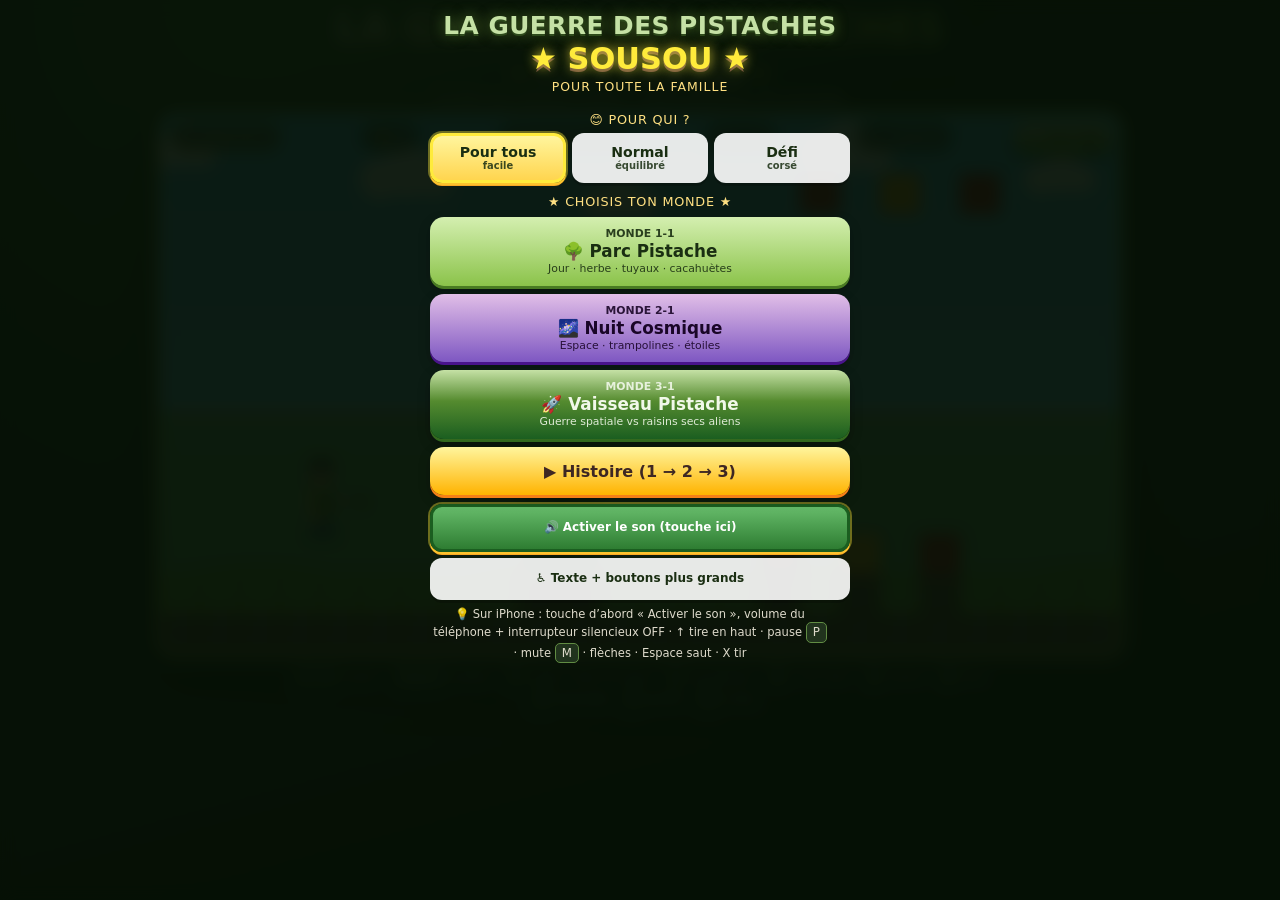
<file: index.html>
<!DOCTYPE html>
<html lang="fr">
<head>
  <meta charset="UTF-8" />
  <meta name="viewport" content="width=device-width, initial-scale=1, maximum-scale=1, user-scalable=no, viewport-fit=cover" />
  <meta name="apple-mobile-web-app-capable" content="yes" />
  <meta name="apple-mobile-web-app-status-bar-style" content="black-translucent" />
  <meta name="mobile-web-app-capable" content="yes" />
  <meta name="format-detection" content="telephone=no" />
  <title>La guerre des pistaches — starring Sousou</title>
  <style>
    /* Polices système d'abord (plus fiable hors réseau / iOS) */
    * { box-sizing: border-box; margin: 0; padding: 0; -webkit-tap-highlight-color: transparent; }
    html, body {
      height: 100%;
      width: 100%;
      overscroll-behavior: none;
      -webkit-text-size-adjust: 100%;
    }
    body {
      min-height: 100vh;
      min-height: -webkit-fill-available;
      display: flex;
      flex-direction: column;
      align-items: center;
      justify-content: flex-start;
      background:
        radial-gradient(ellipse at 20% 0%, #3d6b2e 0%, transparent 45%),
        linear-gradient(165deg, #0d1a0c 0%, #152814 50%, #0a1209 100%);
      font-family: "Fredoka", "Avenir Next", "Segoe UI", system-ui, -apple-system, sans-serif;
      color: #f5f0e1;
      overflow-x: hidden;
      overflow-y: auto;
      -webkit-overflow-scrolling: touch;
      user-select: none;
      -webkit-user-select: none;
      padding: max(6px, env(safe-area-inset-top)) max(6px, env(safe-area-inset-right)) max(6px, env(safe-area-inset-bottom)) max(6px, env(safe-area-inset-left));
    }
    body.playing {
      overflow: hidden;
      touch-action: none;
      justify-content: center;
    }
    /* ===== Plein écran mobile (portrait + paysage) ===== */
    body.playing.mobile-fs {
      position: fixed;
      inset: 0;
      width: 100%;
      height: 100%;
      max-height: 100%;
      padding: 0 !important;
      margin: 0;
      overflow: hidden;
      justify-content: stretch;
      align-items: stretch;
      background: #000;
    }
    body.playing.mobile-fs .brand,
    body.playing.mobile-fs .controls,
    body.playing.mobile-fs .ios-banner {
      display: none !important;
    }
    body.playing.mobile-fs .wrap {
      position: fixed;
      left: 0;
      top: 0;
      width: var(--app-w, 100vw);
      height: var(--app-h, 100vh);
      max-width: none;
      max-height: none;
      border-radius: 0;
      box-shadow: none;
      overflow: hidden;
      background: #000;
      z-index: 1;
    }
    body.playing.mobile-fs canvas {
      position: absolute;
      left: 50%;
      top: 50%;
      transform: translate(-50%, -50%);
      /* contain = tout le jeu visible (pas de coupe), fond noir sur les bords */
      width: 100% !important;
      height: 100% !important;
      max-width: none !important;
      max-height: none !important;
      object-fit: contain;
      background: #000;
    }
    /* Paysage : le canvas occupe toute la hauteur utile sans écraser Sousou hors cadre */
    @media (orientation: landscape) {
      body.playing.mobile-fs canvas {
        width: 100% !important;
        height: 100% !important;
        object-fit: contain;
      }
    }
    body.playing.mobile-fs .hud {
      top: max(4px, env(safe-area-inset-top));
      left: max(6px, env(safe-area-inset-left));
      right: max(6px, env(safe-area-inset-right));
      font-size: clamp(0.6rem, 2.2vh, 0.8rem);
    }
    body.playing.mobile-fs .mute-btn {
      top: max(4px, env(safe-area-inset-top));
      right: max(6px, env(safe-area-inset-right));
      z-index: 12;
    }
    body.playing.mobile-fs .touch-left {
      left: max(4px, env(safe-area-inset-left));
      bottom: max(6px, env(safe-area-inset-bottom));
    }
    body.playing.mobile-fs .touch-right {
      right: max(6px, env(safe-area-inset-right));
      bottom: max(8px, env(safe-area-inset-bottom));
    }
    body.playing.mobile-fs .overlay {
      position: fixed;
      inset: 0;
      width: 100%;
      height: 100%;
      justify-content: flex-start;
      padding: max(10px, env(safe-area-inset-top)) 12px max(14px, env(safe-area-inset-bottom));
      z-index: 100;
      overflow-y: auto;
    }
    .brand {
      text-align: center;
      margin-bottom: 0.55rem;
    }
    .brand .game-title {
      font-size: clamp(1.6rem, 4.5vw, 2.4rem);
      font-weight: 700;
      letter-spacing: 0.02em;
      background: linear-gradient(90deg, #c5e1a5, #ffeb3b, #8bc34a, #ffd54f, #c5e1a5);
      background-size: 200% auto;
      -webkit-background-clip: text;
      background-clip: text;
      color: transparent;
      animation: titleShine 3s linear infinite, titlePulse 2.2s ease-in-out infinite;
      text-shadow: none;
      filter: drop-shadow(0 3px 0 #3d2914) drop-shadow(0 0 18px rgba(139,195,74,.45));
    }
    .brand .starring {
      font-size: clamp(1rem, 2.8vw, 1.25rem);
      margin-top: 0.25rem;
      color: #ffecb3;
    }
    .brand .starring .star-name {
      display: inline-block;
      font-weight: 700;
      font-size: 1.35em;
      color: #fff59d;
      text-shadow: 0 0 12px rgba(255,235,59,.8), 0 2px 0 #5d4037;
      animation: sousouBounce 1.1s ease-in-out infinite, sousouGlow 1.6s ease-in-out infinite;
    }
    .brand .tag {
      font-size: .85rem;
      opacity: .88;
      margin-top: 0.2rem;
    }
    @keyframes titleShine {
      to { background-position: 200% center; }
    }
    @keyframes titlePulse {
      0%, 100% { transform: scale(1); }
      50% { transform: scale(1.03); }
    }
    @keyframes sousouBounce {
      0%, 100% { transform: translateY(0) rotate(-2deg); }
      50% { transform: translateY(-6px) rotate(2deg); }
    }
    @keyframes sousouGlow {
      0%, 100% { text-shadow: 0 0 8px rgba(255,235,59,.5), 0 2px 0 #5d4037; }
      50% { text-shadow: 0 0 22px rgba(255,235,59,1), 0 0 40px rgba(139,195,74,.7), 0 2px 0 #5d4037; }
    }
    @keyframes starSpin {
      from { transform: rotate(0deg) scale(1); }
      50% { transform: rotate(180deg) scale(1.2); }
      to { transform: rotate(360deg) scale(1); }
    }
    @keyframes bannerIn {
      0% { opacity: 0; transform: scale(0.5) translateY(30px); }
      60% { opacity: 1; transform: scale(1.08) translateY(-4px); }
      100% { opacity: 1; transform: scale(1) translateY(0); }
    }
    @keyframes floatStar {
      0%, 100% { transform: translateY(0); opacity: .9; }
      50% { transform: translateY(-10px); opacity: 1; }
    }
    .spin-star {
      display: inline-block;
      animation: starSpin 2.5s linear infinite;
      color: #ffeb3b;
    }
    .wrap {
      position: relative;
      border-radius: 16px;
      overflow: hidden;
      box-shadow: 0 0 0 4px #8bc34a, 0 0 0 9px #3d2914, 0 22px 50px rgba(0,0,0,.55);
      width: min(960px, 100vw - 12px);
      max-width: 100%;
    }
    canvas {
      display: block;
      width: 100%;
      height: auto;
      max-height: min(72vh, 540px);
      cursor: crosshair;
      background: #5dade2;
      touch-action: none;
    }
    .hud {
      position: absolute; top: 8px; left: 10px; right: 10px;
      display: flex; justify-content: space-between; gap: 6px; flex-wrap: wrap;
      pointer-events: none; font-weight: 600; font-size: .88rem;
      text-shadow: 0 2px 4px rgba(0,0,0,.7);
      z-index: 2;
    }
    .hud span {
      background: rgba(12,24,10,.62); padding: 5px 11px; border-radius: 999px;
      border: 2px solid rgba(139,195,74,.5); backdrop-filter: blur(4px);
    }
    .hud .star-badge {
      border-color: #ffeb3b;
      color: #fff59d;
      animation: floatStar 1.4s ease-in-out infinite;
    }
    .overlay {
      position: fixed;
      inset: 0;
      display: flex;
      flex-direction: column;
      align-items: center;
      justify-content: flex-start;
      text-align: center;
      background: rgba(6, 16, 6, 0.94);
      backdrop-filter: blur(8px);
      -webkit-backdrop-filter: blur(8px);
      padding: max(12px, env(safe-area-inset-top)) max(12px, env(safe-area-inset-right)) max(16px, env(safe-area-inset-bottom)) max(12px, env(safe-area-inset-left));
      z-index: 100;
      overflow-x: hidden;
      overflow-y: auto;
      -webkit-overflow-scrolling: touch;
      overscroll-behavior: contain;
      touch-action: pan-y;
    }
    .overlay.hidden { display: none !important; }
    .overlay-inner {
      width: min(420px, 100%);
      margin: 0 auto;
      display: flex;
      flex-direction: column;
      align-items: center;
      gap: 0.55rem;
      padding-bottom: 1.5rem;
    }
    .overlay h2 { font-size: 1.45rem; color: #c8e6a0; margin: 0.2rem 0; }
    .overlay p { max-width: 400px; line-height: 1.4; margin: 0; }
    .overlay .big { font-size: 1.25rem; color: #ffd54f; margin: 0.4rem 0; }
    .title-logo {
      animation: bannerIn 0.55s cubic-bezier(.2,1.4,.4,1) both;
      flex-shrink: 0;
      margin-bottom: 0.4rem;
    }
    .title-logo .logo-main {
      font-size: clamp(1.05rem, 3.5vw, 1.55rem);
      font-weight: 700;
      color: #c5e1a5;
      text-shadow: 0 2px 0 #2e4a1c, 0 0 14px rgba(139,195,74,.5);
      letter-spacing: 0.02em;
      line-height: 1.15;
    }
    .title-logo .logo-star {
      font-size: clamp(1.35rem, 4.5vw, 1.9rem);
      font-weight: 700;
      color: #ffeb3b;
      text-shadow: 0 0 12px rgba(255,235,59,.85), 0 3px 0 #6d4c41;
      animation: sousouBounce 1.2s ease-in-out infinite, sousouGlow 1.5s ease-in-out infinite;
      display: block;
      margin: 0.1rem 0 0.15rem;
      line-height: 1.15;
    }
    .title-logo .logo-sub {
      font-size: 0.78rem;
      color: #ffe082;
      letter-spacing: 0.08em;
      text-transform: uppercase;
    }
    .marquee {
      width: min(340px, 90%);
      overflow: hidden;
      margin: 0.5rem 0 0.3rem;
      mask-image: linear-gradient(90deg, transparent, #000 10%, #000 90%, transparent);
    }
    .marquee-inner {
      display: inline-block;
      white-space: nowrap;
      animation: marquee 8s linear infinite;
      color: #ffecb3;
      font-weight: 600;
      font-size: 0.95rem;
    }
    @keyframes marquee {
      from { transform: translateX(20%); }
      to { transform: translateX(-60%); }
    }
    button {
      margin-top: .85rem; font-family: inherit; font-size: 1.1rem; font-weight: 700;
      padding: 11px 28px; border: none; border-radius: 999px; cursor: pointer;
      color: #1a2e12; background: linear-gradient(180deg,#d4efb0,#8bc34a);
      box-shadow: 0 4px 0 #4a7c23, 0 6px 14px rgba(0,0,0,.35);
      animation: titlePulse 2s ease-in-out infinite;
    }
    button:hover { transform: translateY(-2px); }
    button:active { transform: translateY(2px); box-shadow: 0 1px 0 #4a7c23; }
    .mute-btn {
      position: absolute; top: 8px; right: 8px; bottom: auto; z-index: 6;
      font-size: .8rem; padding: 7px 12px; margin: 0;
      animation: none;
    }
    .controls {
      margin-top: .75rem; font-size: .78rem; opacity: .85;
      text-align: center; max-width: 700px; line-height: 1.55;
    }
    kbd {
      display: inline-block; background: #243820; border: 1px solid #6a9a4a;
      border-radius: 5px; padding: 1px 6px; font-family: inherit; font-size: .74rem;
    }

    /* ===== Contrôles tactiles — iOS Safari first ===== */
    .touch-ui {
      display: none;
      position: absolute;
      left: 0; right: 0; top: 0; bottom: 0;
      z-index: 8;
      pointer-events: none;
    }
    .touch-ui.active {
      display: block !important;
    }
    .touch-ui button {
      pointer-events: auto !important;
      touch-action: manipulation;
      -webkit-user-select: none;
      user-select: none;
      -webkit-touch-callout: none;
      cursor: pointer;
      margin: 0;
      animation: none !important;
      outline: none;
      -webkit-appearance: none;
      appearance: none;
    }
    .touch-ui button.active {
      background: rgba(139, 195, 74, 0.7) !important;
      border-color: #ffeb3b !important;
      transform: scale(0.95);
    }
    /* Gauche = croix directionnelle (↑ ↓ ← →) */
    .touch-left {
      position: absolute;
      left: max(6px, env(safe-area-inset-left));
      bottom: max(10px, env(safe-area-inset-bottom));
      display: grid;
      grid-template-columns: 58px 58px 58px;
      grid-template-rows: 58px 58px 58px;
      gap: 6px;
      z-index: 9;
      width: calc(58px * 3 + 12px);
      height: calc(58px * 3 + 12px);
    }
    .touch-left button {
      width: 58px;
      height: 58px;
      border-radius: 14px;
      font-size: 1.45rem;
      border: 3px solid rgba(255, 255, 255, 0.55);
      background: rgba(0, 0, 0, 0.55);
      color: #fff;
      font-family: inherit;
      font-weight: 700;
      box-shadow: 0 4px 0 rgba(0,0,0,0.35);
      padding: 0;
      line-height: 1;
    }
    .touch-left .dir-up    { grid-column: 2; grid-row: 1; }
    .touch-left .dir-left  { grid-column: 1; grid-row: 2; }
    .touch-left .dir-right { grid-column: 3; grid-row: 2; }
    .touch-left .dir-down  { grid-column: 2; grid-row: 3; }
    .touch-left .dir-up {
      background: rgba(255, 193, 7, 0.45);
      border-color: #ffeb3b;
    }
    /* Droite = armes + SAUT + TIR uniquement */
    .touch-right {
      position: absolute;
      right: max(8px, env(safe-area-inset-right));
      bottom: max(12px, env(safe-area-inset-bottom));
      display: flex;
      flex-direction: column;
      align-items: flex-end;
      gap: 8px;
      z-index: 9;
    }
    .touch-actions {
      display: flex;
      gap: 10px;
      align-items: flex-end;
    }
    .touch-actions button {
      width: 70px;
      height: 70px;
      border-radius: 50%;
      font-size: 0.8rem;
      line-height: 1.15;
      border: 3px solid rgba(255, 255, 255, 0.55);
      background: rgba(0, 0, 0, 0.55);
      color: #fff;
      font-family: inherit;
      font-weight: 700;
      padding: 4px;
      box-shadow: 0 4px 0 rgba(0,0,0,0.35);
    }
    .touch-actions .jump-btn {
      background: rgba(255, 180, 0, 0.65);
      border-color: #ffd54f;
      width: 78px;
      height: 78px;
      font-size: 0.9rem;
    }
    .touch-actions .fire-btn {
      background: rgba(100, 180, 40, 0.7);
      border-color: #c5e1a5;
      width: 84px;
      height: 84px;
      font-size: 0.95rem;
    }
    .touch-weapons {
      display: flex;
      gap: 6px;
    }
    .touch-weapons button {
      min-width: 54px;
      height: 44px;
      border-radius: 12px;
      font-size: 1rem;
      padding: 4px 8px;
      border: 3px solid rgba(255, 255, 255, 0.45);
      background: rgba(0, 0, 0, 0.55);
      color: #fff;
      font-family: inherit;
      font-weight: 700;
    }
    .touch-weapons button.selected {
      border-color: #ffeb3b;
      background: rgba(255, 235, 59, 0.4);
    }
    .touch-hint {
      position: absolute;
      left: 50%;
      bottom: max(4px, env(safe-area-inset-bottom));
      transform: translateX(-50%);
      font-size: 0.65rem;
      opacity: 0.65;
      pointer-events: none;
      white-space: nowrap;
      text-shadow: 0 1px 2px #000;
    }

    #startBtn, #retryBtn, .level-btn {
      position: relative;
      z-index: 10;
      min-height: 48px;
      min-width: 0;
      font-size: 1rem;
      margin: 0;
      touch-action: manipulation;
    }
    .level-pick, .diff-pick {
      display: flex;
      flex-direction: column;
      align-items: stretch;
      gap: 8px;
      width: 100%;
      margin: 0;
    }
    .diff-pick {
      flex-direction: row;
      flex-wrap: wrap;
      justify-content: center;
      gap: 6px;
    }
    .level-pick .level-label,
    .diff-pick .level-label {
      width: 100%;
      font-size: 0.8rem;
      color: #ffe082;
      letter-spacing: 0.06em;
      text-transform: uppercase;
      margin: 0.15rem 0 0;
      text-align: center;
    }
    .level-btn {
      width: 100%;
      margin: 0;
      display: flex;
      flex-direction: column;
      align-items: center;
      justify-content: center;
      gap: 1px;
      padding: 10px 12px;
      border-radius: 14px;
      animation: none;
      box-sizing: border-box;
    }
    .level-btn .lv-code {
      font-size: 0.68rem;
      opacity: 0.9;
      font-weight: 600;
    }
    .level-btn .lv-name {
      font-size: 1.05rem;
      font-weight: 700;
      line-height: 1.2;
    }
    .level-btn .lv-desc {
      font-size: 0.68rem;
      font-weight: 500;
      opacity: 0.9;
      line-height: 1.25;
    }
    .level-btn.park {
      background: linear-gradient(180deg, #d4efb0, #8bc34a);
      color: #1a2e12;
      box-shadow: 0 3px 0 #4a7c23, 0 5px 12px rgba(0,0,0,.28);
    }
    .level-btn.cosmo {
      background: linear-gradient(180deg, #e1bee7, #7e57c2);
      color: #1a0628;
      box-shadow: 0 3px 0 #4a148c, 0 5px 12px rgba(0,0,0,.3);
    }
    .level-btn.ship {
      background: linear-gradient(180deg, #c5e1a5, #558b2f 45%, #1b5e20);
      color: #f1f8e9;
      box-shadow: 0 3px 0 #33691e, 0 5px 12px rgba(0,0,0,.35);
    }
    .level-btn:active { transform: translateY(2px); }
    .level-btn.story {
      background: linear-gradient(180deg, #fff59d, #ffb300);
      color: #3e2723;
      box-shadow: 0 3px 0 #f57f17, 0 5px 12px rgba(0,0,0,.28);
      min-height: 44px;
      font-size: 0.92rem;
    }
    .diff-btn {
      flex: 1 1 28%;
      min-width: 96px;
      min-height: 48px;
      margin: 0;
      padding: 8px 6px;
      border-radius: 12px;
      font-size: 0.75rem;
      font-weight: 700;
      font-family: inherit;
      border: 3px solid transparent;
      cursor: pointer;
      animation: none;
      line-height: 1.15;
      touch-action: manipulation;
      color: #1a2e12;
      background: rgba(255,255,255,0.9);
      box-shadow: 0 3px 0 rgba(0,0,0,0.2);
    }
    .diff-btn .d-title { display: block; font-size: 0.88rem; }
    .diff-btn .d-sub { display: block; font-size: 0.62rem; opacity: 0.85; font-weight: 600; }
    .diff-btn.active {
      border-color: #ffeb3b;
      background: linear-gradient(180deg, #fff59d, #ffd54f);
      box-shadow: 0 0 0 2px rgba(255,235,59,0.4), 0 3px 0 #f9a825;
    }
    .diff-btn:focus-visible,
    .level-btn:focus-visible,
    button:focus-visible {
      outline: 3px solid #ffeb3b;
      outline-offset: 2px;
    }
    .a11y-note {
      margin: 0;
      font-size: 0.72rem;
      opacity: 0.9;
      max-width: 100%;
      line-height: 1.35;
    }
    #a11yToggle {
      width: 100%;
      min-height: 42px;
    }
    /* Menu compact sur petits écrans / paysage */
    @media (max-height: 700px), (max-width: 520px) {
      .title-logo .logo-main { font-size: 1rem; }
      .title-logo .logo-star { font-size: 1.25rem; margin: 0.05rem 0; }
      .title-logo .logo-sub { font-size: 0.7rem; }
      .level-btn { padding: 8px 10px; min-height: 44px; }
      .level-btn .lv-name { font-size: 0.95rem; }
      .level-btn .lv-desc { font-size: 0.64rem; }
      .diff-btn { min-height: 42px; padding: 6px 4px; }
      .overlay-inner { gap: 0.4rem; }
    }
    @media (orientation: landscape) and (max-height: 500px) {
      .overlay {
        justify-content: flex-start;
        padding-top: 8px;
      }
      .overlay-inner {
        width: min(640px, 96%);
        display: grid;
        grid-template-columns: 1fr 1fr;
        gap: 8px 14px;
        align-items: start;
      }
      .overlay-inner .title-logo { grid-column: 1 / -1; }
      .overlay-inner .diff-pick { grid-column: 1 / -1; }
      .overlay-inner .a11y-row { grid-column: 1 / -1; }
      .title-logo .logo-star { font-size: 1.15rem; }
      .level-btn .lv-desc { display: none; }
    }
    @media (prefers-reduced-motion: reduce) {
      *, *::before, *::after {
        animation-duration: 0.01ms !important;
        animation-iteration-count: 1 !important;
        transition-duration: 0.01ms !important;
      }
    }
    body.high-contrast .overlay {
      background: rgba(0,0,0,0.92);
    }
    body.high-contrast .hud span {
      background: #000;
      border-color: #fff;
      color: #fff;
    }
    body.large-ui .hud { font-size: 1.05rem; }
    body.large-ui .touch-left {
      transform: scale(1.1);
      transform-origin: bottom left;
    }
    body.large-ui .touch-actions button {
      transform: scale(1.12);
      transform-origin: bottom center;
    }
    .ios-banner {
      display: none;
      width: min(960px, 100%);
      background: #ffecb3;
      color: #3e2723;
      font-size: 0.8rem;
      padding: 6px 10px;
      border-radius: 10px;
      margin-bottom: 6px;
      text-align: center;
      line-height: 1.3;
    }
    .ios-banner.show { display: block; }
    /* Marquee optionnel caché par défaut pour gagner de la place */
    .marquee { display: none; }

    @media (max-width: 900px) {
      .brand .tag { display: none; }
      .brand .game-title { font-size: 1.15rem; }
      .brand .starring { font-size: 0.9rem; }
      .brand { margin-bottom: 0.25rem; }
      canvas { max-height: min(52vh, 420px); }
      .controls { font-size: 0.68rem; padding: 0 8px; margin-top: 0.4rem; }
      .hud { font-size: 0.68rem; top: 4px; gap: 3px; }
      .hud span { padding: 3px 7px; }
      .overlay p { font-size: 0.82rem; max-width: 100%; }
      .marquee { display: none; }
      .mute-btn { top: 44px; right: 6px; font-size: 0.7rem; padding: 6px 10px; z-index: 9; }
      .touch-left {
        grid-template-columns: 54px 54px 54px;
        grid-template-rows: 54px 54px 54px;
        width: calc(54px * 3 + 12px);
        height: calc(54px * 3 + 12px);
      }
      .touch-left button { width: 54px; height: 54px; font-size: 1.3rem; }
      .touch-actions .fire-btn { width: 76px; height: 76px; }
      .touch-actions .jump-btn { width: 70px; height: 70px; }
    }
    /* Paysage mobile : croix directionnelle compacte à gauche */
    @media (orientation: landscape) {
      body.playing.mobile-fs .touch-left {
        grid-template-columns: 48px 48px 48px;
        grid-template-rows: 48px 48px 48px;
        gap: 4px;
        width: calc(48px * 3 + 8px);
        height: calc(48px * 3 + 8px);
      }
      body.playing.mobile-fs .touch-left button {
        width: 48px; height: 48px; font-size: 1.15rem; border-radius: 12px;
      }
      body.playing.mobile-fs .touch-actions button { width: 56px; height: 56px; font-size: 0.7rem; }
      body.playing.mobile-fs .touch-actions .jump-btn { width: 62px; height: 62px; }
      body.playing.mobile-fs .touch-actions .fire-btn { width: 68px; height: 68px; }
      body.playing.mobile-fs .touch-weapons button { min-width: 46px; height: 36px; }
      body.playing.mobile-fs .touch-hint { display: none; }
      body.playing.mobile-fs .hud span { padding: 2px 6px; }
    }
  </style>
</head>
<body>
  <div id="iosBanner" class="ios-banner">
    📱 iPhone : choisis un <strong>niveau</strong> puis utilise ◀▶ SAUT TIR.<br/>
    Conseil : <strong>paysage</strong>. Ouvre via le lien Wi‑Fi (pas un fichier).
  </div>
  <div class="brand">
    <div class="game-title">LA GUERRE DES PISTACHES</div>
    <div class="starring">
      <span class="spin-star">★</span>
      starring
      <span class="star-name">SOUSOU</span>
      <span class="spin-star">★</span>
    </div>
    <div class="tag">La star aux cheveux courts — 100% pistaches, 0% arachide</div>
  </div>

  <div class="wrap">
    <canvas id="game" width="960" height="540"></canvas>
    <div class="hud">
      <span class="star-badge" id="starBadge">★ SOUSOU</span>
      <span id="score">⭐ 0</span>
      <span id="pistaches">Pistaches : 0</span>
      <span id="lives">❤️ × 7</span>
      <span id="weapon">🗡️ Lance</span>
      <span id="time">⏱️ 400</span>
    </div>
    <button id="muteBtn" class="mute-btn" type="button">🔊 Son MAX</button>

    <!-- Pad tactile (mobile / tablette) : directions à GAUCHE, actions à DROITE -->
    <div id="touchUI" class="touch-ui" aria-hidden="true">
      <div class="touch-left" role="group" aria-label="Directions">
        <button type="button" class="dir-up" data-key="ArrowUp" aria-label="Viser en haut">↑</button>
        <button type="button" class="dir-left" data-key="ArrowLeft" aria-label="Gauche">◀</button>
        <button type="button" class="dir-right" data-key="ArrowRight" aria-label="Droite">▶</button>
        <button type="button" class="dir-down" data-key="ArrowDown" aria-label="Se baisser">↓</button>
      </div>
      <div class="touch-right">
        <div class="touch-weapons">
          <button type="button" data-weapon="0" class="selected" aria-label="Lance">🗡️</button>
          <button type="button" data-weapon="1" aria-label="Gun">🔫</button>
          <button type="button" data-weapon="2" aria-label="Grenade">💣</button>
        </div>
        <div class="touch-actions">
          <button type="button" class="jump-btn" data-key="Space" aria-label="Sauter">SAUT</button>
          <button type="button" class="fire-btn" data-action="fire" aria-label="Tirer">TIR</button>
        </div>
      </div>
      <div class="touch-hint">← → ↑ ↓ à gauche · SAUT TIR à droite</div>
    </div>

    <div id="startScreen" class="overlay" role="dialog" aria-labelledby="gameTitle" aria-modal="true">
      <div class="overlay-inner">
        <div class="title-logo">
          <div class="logo-main" id="gameTitle">LA GUERRE DES PISTACHES</div>
          <div class="logo-star">★ SOUSOU ★</div>
          <div class="logo-sub">pour toute la famille</div>
        </div>

        <div class="diff-pick" role="group" aria-label="Niveau de difficulté">
          <div class="level-label">😊 Pour qui ?</div>
          <button type="button" class="diff-btn active" id="diffEasy" data-diff="easy" aria-pressed="true">
            <span class="d-title">Pour tous</span>
            <span class="d-sub">facile</span>
          </button>
          <button type="button" class="diff-btn" id="diffNormal" data-diff="normal" aria-pressed="false">
            <span class="d-title">Normal</span>
            <span class="d-sub">équilibré</span>
          </button>
          <button type="button" class="diff-btn" id="diffHard" data-diff="hard" aria-pressed="false">
            <span class="d-title">Défi</span>
            <span class="d-sub">corsé</span>
          </button>
        </div>

        <div class="level-pick">
          <div class="level-label">★ Choisis ton monde ★</div>
          <button type="button" class="level-btn park" id="levelBtn0" data-level="0" aria-label="Monde 1 Parc Pistache">
            <span class="lv-code">MONDE 1-1</span>
            <span class="lv-name">🌳 Parc Pistache</span>
            <span class="lv-desc">Jour · herbe · tuyaux · cacahuètes</span>
          </button>
          <button type="button" class="level-btn cosmo" id="levelBtn1" data-level="1" aria-label="Monde 2 Nuit Cosmique">
            <span class="lv-code">MONDE 2-1</span>
            <span class="lv-name">🌌 Nuit Cosmique</span>
            <span class="lv-desc">Espace · trampolines · étoiles</span>
          </button>
          <button type="button" class="level-btn ship" id="levelBtn2" data-level="2" aria-label="Monde 3 Vaisseau Pistache">
            <span class="lv-code">MONDE 3-1</span>
            <span class="lv-name">🚀 Vaisseau Pistache</span>
            <span class="lv-desc">Guerre spatiale vs raisins secs aliens</span>
          </button>
          <button type="button" class="level-btn story" id="startBtn" data-level="story" aria-label="Mode histoire les trois mondes">
            ▶ Histoire (1 → 2 → 3)
          </button>
        </div>

        <div class="a11y-row" style="width:100%;display:flex;flex-direction:column;gap:6px;align-items:stretch">
          <button type="button" id="soundUnlockBtn" class="diff-btn active" style="background:linear-gradient(180deg,#66bb6a,#2e7d32);border-color:#1b5e20;color:#fff;font-weight:700">
            🔊 Activer le son (touche ici)
          </button>
          <button type="button" id="a11yToggle" class="diff-btn" aria-pressed="false">
            ♿ Texte + boutons plus grands
          </button>
          <p class="a11y-note">
            💡 Sur iPhone : touche d’abord « Activer le son », volume du téléphone + interrupteur silencieux OFF
            · ↑ tire en haut · pause <kbd>P</kbd> · mute <kbd>M</kbd>
            <span class="desktop-only"> · flèches · Espace saut · X tir</span>
            <span class="mobile-only"> · boutons à l’écran</span>
          </p>
        </div>
      </div>
    </div>

    <div id="endScreen" class="overlay hidden" role="dialog" aria-labelledby="endTitle" aria-modal="true">
      <div class="overlay-inner">
        <div class="title-logo" style="animation-delay:.05s">
          <div class="logo-star" id="endStarName">★ SOUSOU ★</div>
        </div>
        <h2 id="endTitle">Bravo !</h2>
        <p class="big" id="finalScore">Score : 0</p>
        <p id="endMsg"></p>
        <div class="level-pick">
          <button type="button" class="level-btn park" id="endLevel0" data-level="0">
            <span class="lv-name">🌳 Rejouer Parc</span>
          </button>
          <button type="button" class="level-btn cosmo" id="endLevel1" data-level="1">
            <span class="lv-name">🌌 Rejouer Cosmique</span>
          </button>
          <button type="button" class="level-btn ship" id="endLevel2" data-level="2">
            <span class="lv-name">🚀 Rejouer Vaisseau</span>
          </button>
          <button type="button" class="level-btn story" id="retryBtn">📋 Retour au menu</button>
        </div>
      </div>
    </div>
  </div>

  <p class="controls">
    <span class="desktop-only">
      <kbd>←</kbd><kbd>→</kbd> courir ·
      <kbd>Espace</kbd> sauter ·
      <kbd>↑</kbd> viser / tirer en haut ·
      <kbd>↓</kbd> se baisser ·
      <kbd>X</kbd> / clic tirer ·
      <kbd>1</kbd> Lance · <kbd>2</kbd> Gun · <kbd>3</kbd> Grenade ·
      <kbd>P</kbd> pause · <kbd>M</kbd> mute
    </span>
    <span class="mobile-only">
      📱 Mobile : ←→↑↓ à gauche · SAUT/TIR à droite · paysage conseillé
    </span>
  </p>
  <style>
    .mobile-only { display: none; }
    @media (hover: none) and (pointer: coarse) {
      .desktop-only { display: none !important; }
      .mobile-only { display: inline !important; }
    }
  </style>

  <script>
  // =========================================================
  // AUDIO MAX — musique + bruitages pistache/Mario-like
  // =========================================================
  const AudioFX = (() => {
    let ctx, master, musicGain, sfxGain;
    // Toujours démarrer avec le son ON (évite un mute "collé" sans le savoir)
    let muted = false;
    try { localStorage.removeItem('gdp_mute'); } catch (_) {}
    let musicTimer = null, drumTimer = null, bassTimer = null;
    let stepToggle = false;
    let unlocked = false;
    let lastMusic = { hurry: false, style: 'day' };
    let pending = []; // sons en attente tant que le contexte n'est pas running

    function ensure() {
      if (ctx) return true;
      const AC = window.AudioContext || window.webkitAudioContext;
      if (!AC) return false;
      try {
        ctx = new AC({ latencyHint: 'interactive' });
        master = ctx.createGain();
        master.gain.value = muted ? 0 : 1;
        master.connect(ctx.destination);
        musicGain = ctx.createGain();
        musicGain.gain.value = 0.55;
        musicGain.connect(master);
        sfxGain = ctx.createGain();
        sfxGain.gain.value = 1.0;
        sfxGain.connect(master);
      } catch (e) {
        console.warn('Audio init failed', e);
        return false;
      }
      return true;
    }

    function flushPending() {
      if (!ctx || ctx.state !== 'running' || muted) return;
      const q = pending.splice(0, pending.length);
      for (const fn of q) {
        try { fn(); } catch (e) { console.warn('sfx', e); }
      }
    }

    function unlockTick() {
      if (!ctx || unlocked) return;
      try {
        // 1) buffer silencieux (débloque iOS)
        const n = Math.max(1, Math.floor(ctx.sampleRate * 0.05));
        const b = ctx.createBuffer(1, n, ctx.sampleRate);
        const s = ctx.createBufferSource();
        s.buffer = b;
        s.connect(master);
        s.start(0);
        // 2) micro-bip très court pour forcer le pipeline audio
        const o = ctx.createOscillator();
        const g = ctx.createGain();
        o.frequency.value = 880;
        g.gain.value = 0.0001;
        o.connect(g); g.connect(master);
        o.start(0);
        o.stop(ctx.currentTime + 0.03);
        unlocked = true;
      } catch (e) {
        console.warn('unlock', e);
      }
    }

    async function resume() {
      if (!ensure()) return false;
      try {
        if (ctx.state === 'suspended' || ctx.state === 'interrupted') {
          await ctx.resume();
        }
        // 2e tentative (certains Safari restent suspended)
        if (ctx.state !== 'running') {
          await ctx.resume();
        }
        if (ctx.state === 'running') {
          unlockTick();
          flushPending();
        }
      } catch (e) {
        console.warn('Audio resume failed', e);
        return false;
      }
      return ctx.state === 'running';
    }

    /** Joue un son dès que l'audio est prêt (file d'attente si suspendu). */
    function whenReady(fn) {
      if (muted) return;
      if (!ensure()) return;
      if (ctx.state === 'running') {
        try { fn(); } catch (e) { console.warn('sfx', e); }
        return;
      }
      // garde les derniers sons (évite une file infinie)
      if (pending.length > 40) pending.shift();
      pending.push(fn);
      ctx.resume().then(() => {
        unlockTick();
        flushPending();
      }).catch(() => {});
    }

    function alive() {
      if (muted) return false;
      if (!ensure()) return false;
      if (ctx.state === 'running') return true;
      ctx.resume().then(() => { unlockTick(); flushPending(); }).catch(() => {});
      return false;
    }

    function setMuted(m) {
      muted = !!m;
      try { localStorage.setItem('gdp_mute', muted ? '1' : '0'); } catch (_) {}
      if (master && ctx) {
        try {
          master.gain.cancelScheduledValues(ctx.currentTime);
          master.gain.setValueAtTime(muted ? 0 : 1, ctx.currentTime);
        } catch (_) {
          master.gain.value = muted ? 0 : 1;
        }
      }
      if (muted) {
        stopMusic();
        pending.length = 0;
      }
    }
    function toggleMute() { setMuted(!muted); return muted; }
    function isMuted() { return muted; }
    function isUnlocked() { return unlocked && ctx && ctx.state === 'running'; }

    function noiseBuf(dur) {
      const n = Math.max(1, Math.floor(ctx.sampleRate * dur));
      const b = ctx.createBuffer(1, n, ctx.sampleRate);
      const d = b.getChannelData(0);
      for (let i = 0; i < n; i++) d[i] = Math.random() * 2 - 1;
      return b;
    }
    function noiseNow({ dur = .1, freq = 1200, q = 3, type = 'bandpass', gain = .3, pitch = 1 } = {}) {
      const t = ctx.currentTime;
      const src = ctx.createBufferSource();
      src.buffer = noiseBuf(Math.max(dur, .04));
      const f = ctx.createBiquadFilter();
      f.type = type; f.Q.value = q;
      f.frequency.setValueAtTime(Math.max(40, freq), t);
      if (pitch !== 1) f.frequency.exponentialRampToValueAtTime(Math.max(60, freq * pitch), t + dur);
      const g = ctx.createGain();
      const gv = Math.max(0.001, gain * 1.35);
      g.gain.setValueAtTime(gv, t);
      g.gain.exponentialRampToValueAtTime(0.001, t + Math.max(dur, 0.02));
      src.connect(f); f.connect(g); g.connect(sfxGain);
      src.start(t); src.stop(t + dur + .03);
    }
    function oscNow({ f = 440, f2, dur = .12, type = 'square', gain = .15, atk = .005 } = {}) {
      const t = ctx.currentTime;
      const o = ctx.createOscillator();
      const g = ctx.createGain();
      o.type = type;
      o.frequency.setValueAtTime(Math.max(20, f), t);
      if (f2) o.frequency.exponentialRampToValueAtTime(Math.max(20, f2), t + Math.max(dur, 0.02));
      const gv = Math.max(0.001, gain * 1.35);
      g.gain.setValueAtTime(0.001, t);
      g.gain.linearRampToValueAtTime(gv, t + Math.max(atk, 0.001));
      g.gain.exponentialRampToValueAtTime(0.001, t + Math.max(dur, 0.02));
      o.connect(g); g.connect(sfxGain);
      o.start(t); o.stop(t + dur + .03);
    }
    function noise(opts) { whenReady(() => noiseNow(opts)); }
    function osc(opts) { whenReady(() => oscNow(opts)); }
    function chord(freqs, dur = .2, type = 'triangle', gain = .08) {
      freqs.forEach((f, i) => setTimeout(() => osc({ f, dur, type, gain }), i * 8));
    }

    // --- Bruitages ---
    function jump() {
      osc({ f: 280, f2: 620, dur: .14, type: 'square', gain: .14 });
      osc({ f: 420, f2: 900, dur: .1, type: 'triangle', gain: .08 });
      noise({ dur: .05, freq: 2000, type: 'highpass', gain: .1 });
    }
    function land() {
      noise({ dur: .07, freq: 160, type: 'lowpass', gain: .32 });
      osc({ f: 100, f2: 45, dur: .09, type: 'sine', gain: .16 });
    }
    function crouch() {
      noise({ dur: .05, freq: 450, gain: .18 });
      osc({ f: 220, f2: 140, dur: .07, type: 'triangle', gain: .09 });
    }
    function footstep() {
      stepToggle = !stepToggle;
      noise({ dur: .035, freq: stepToggle ? 380 : 320, type: 'lowpass', gain: .12 });
      osc({ f: stepToggle ? 90 : 80, dur: .04, type: 'sine', gain: .05 });
    }
    function shoot() {
      noise({ dur: .06, freq: 2600, q: 2.5, gain: .32, pitch: .35 });
      noise({ dur: .05, freq: 900, type: 'highpass', gain: .2 });
      osc({ f: 700, f2: 200, dur: .08, type: 'triangle', gain: .12 });
      osc({ f: 1100, f2: 400, dur: .05, type: 'square', gain: .06 });
    }
    function shellCrack() {
      noise({ dur: .09, freq: 2300, q: 5, gain: .42, pitch: .3 });
      noise({ dur: .07, freq: 700, gain: .28, pitch: .5 });
      osc({ f: 200, f2: 70, dur: .11, type: 'sawtooth', gain: .1 });
    }
    function crunch() {
      noise({ dur: .13, freq: 1500, q: 3, gain: .48, pitch: .22 });
      noise({ dur: .1, freq: 380, type: 'lowpass', gain: .32 });
      osc({ f: 150, f2: 50, dur: .14, type: 'triangle', gain: .15 });
    }
    function coin() {
      // style Mario coin
      osc({ f: 988, dur: .08, type: 'square', gain: .12 });
      setTimeout(() => osc({ f: 1319, dur: .22, type: 'square', gain: .14 }), 55);
      noise({ dur: .04, freq: 4000, type: 'highpass', gain: .08 });
    }
    function stomp() {
      osc({ f: 180, f2: 60, dur: .12, type: 'square', gain: .18 });
      noise({ dur: .1, freq: 400, type: 'lowpass', gain: .35 });
      crunch();
    }
    function bump() {
      osc({ f: 120, f2: 90, dur: .08, type: 'square', gain: .14 });
      noise({ dur: .05, freq: 500, gain: .2 });
    }
    function blockHit() {
      osc({ f: 200, f2: 140, dur: .1, type: 'square', gain: .12 });
      noise({ dur: .08, freq: 900, gain: .25 });
      setTimeout(() => coin(), 40);
    }
    function powerup() {
      [523, 659, 784, 1047, 1319].forEach((f, i) =>
        setTimeout(() => osc({ f, dur: .09, type: 'square', gain: .1 }), i * 55)
      );
      noise({ dur: .15, freq: 2800, gain: .18 });
    }
    function hit() {
      noise({ dur: .22, freq: 280, type: 'lowpass', gain: .45 });
      osc({ f: 180, f2: 50, dur: .28, type: 'sawtooth', gain: .2 });
      osc({ f: 320, f2: 70, dur: .2, type: 'square', gain: .1 });
    }
    function die() {
      [400, 350, 300, 200, 120, 80].forEach((f, i) =>
        setTimeout(() => osc({ f, f2: f * 0.7, dur: .15, type: 'square', gain: .12 }), i * 90)
      );
      noise({ dur: .4, freq: 300, type: 'lowpass', gain: .3 });
    }
    function flag() {
      [523, 587, 659, 784, 880, 1047, 1175, 1319].forEach((f, i) =>
        setTimeout(() => osc({ f, dur: .12, type: 'triangle', gain: .12 }), i * 70)
      );
      setTimeout(() => chord([523, 659, 784], .5, 'triangle', .1), 600);
    }
    function win() {
      stopMusic();
      const mel = [523, 659, 784, 1047, 784, 1047, 1319];
      mel.forEach((f, i) => setTimeout(() => {
        osc({ f, dur: .18, type: 'square', gain: .12 });
        if (i % 2 === 0) noise({ dur: .05, freq: 2000, gain: .1 });
      }, i * 120));
      setTimeout(() => chord([523, 659, 784, 1047], .8, 'triangle', .1), 900);
    }
    function gameOver() {
      stopMusic();
      [392, 370, 349, 330, 294, 262].forEach((f, i) =>
        setTimeout(() => osc({ f, dur: .2, type: 'triangle', gain: .12 }), i * 140)
      );
      noise({ dur: .5, freq: 200, type: 'lowpass', gain: .25 });
    }
    function pause() {
      osc({ f: 330, dur: .08, type: 'square', gain: .1 });
      setTimeout(() => osc({ f: 220, dur: .1, type: 'square', gain: .1 }), 80);
    }
    function ui() {
      osc({ f: 660, dur: .05, type: 'square', gain: .09 });
      noise({ dur: .03, freq: 2500, gain: .1 });
    }
    function enemy() {
      osc({ f: 100, f2: 70, dur: .1, type: 'sine', gain: .06 });
      noise({ dur: .08, freq: 500, gain: .1 });
    }
    function whoosh() {
      noise({ dur: .1, freq: 900, gain: .14, pitch: .25 });
    }
    function tick() {
      osc({ f: 880, dur: .04, type: 'square', gain: .06 });
    }
    function hurry() {
      osc({ f: 1200, dur: .05, type: 'square', gain: .08 });
      setTimeout(() => osc({ f: 1200, dur: .05, type: 'square', gain: .08 }), 80);
    }
    function hairSwish() {
      noise({ dur: .07, freq: 1800, type: 'bandpass', q: 1, gain: .08, pitch: .5 });
    }

    // --- Musique niveau style Mario (overworld-ish) ---
    function startMusic(hurryMode = false, style = 'day') {
      lastMusic = { hurry: !!hurryMode, style: style || 'day' };
      if (muted) return;
      if (!ensure()) return;
      if (ctx.state !== 'running') {
        ctx.resume().then(() => {
          unlockTick();
          startMusic(hurryMode, style);
        }).catch(() => {});
        return;
      }
      stopMusic();
      // Mélodies : day (parc) vs night (cosmique, mineure, plus sombre)
      let melody, bass, beat;
      if (style === 'night') {
        melody = hurryMode
          ? [440,523,415,494, 392,466,370,440, 349,415,330,392]
          : [
              440,0,523,0, 415,0,494,0, 392,466,0,440,
              349,0,415,0, 330,392,0,370, 0,440,415,0,
              523,494,440,0, 392,370,349,0, 330,349,370,392,
              440,0,0,523, 0,415,494,0, 392,0,349,0
            ];
        bass = hurryMode
          ? [110,110,138,110, 103,103,130,103]
          : [110,110,165,110, 103,103,155,103, 92,92,138,92, 110,165,138,110];
        beat = hurryMode ? 0.12 : 0.18;
      } else if (style === 'ship') {
        // Thème vaisseau : pulse sci-fi
        melody = hurryMode
          ? [392,466,523,622, 523,466,392,349, 330,392,466,523]
          : [
              196,0,247,0, 294,0,370,0, 392,370,330,294,
              247,0,294,0, 370,392,0,466, 0,523,466,392,
              370,330,294,0, 247,294,370,392, 466,0,392,0
            ];
        bass = hurryMode
          ? [98,98,123,98, 110,110,147,110]
          : [98,98,147,98, 110,110,165,110, 123,123,185,123, 98,147,110,98];
        beat = hurryMode ? 0.11 : 0.15;
      } else {
        melody = hurryMode
          ? [523,659,784,659, 587,740,880,740, 523,659,784,1047, 880,784,659,523]
          : [
              523,523,0,523, 0,392,523,0, 659,0,0,0,
              392,0,0,330, 349,392,0,440, 0,494,523,0,
              523,523,0,523, 0,392,523,0, 659,0,784,0,
              659,587,523,0, 392,440,494,523,
              659,698,784,0, 784,698,659,587,
              523,392,440,494, 523,0,659,0,
              392,440,392,349, 330,294,262,0
            ];
        bass = hurryMode
          ? [131,131,165,131, 147,147,185,147]
          : [131,131,196,131, 165,165,196,165, 147,147,220,147, 131,196,165,131];
        beat = hurryMode ? 0.13 : 0.16;
      }
      let mi = 0, bi = 0, di = 0;

      function melTick() {
        if (!ctx || muted) return;
        const t = ctx.currentTime;
        const note = melody[mi % melody.length];
        mi++;
        if (note) {
          const o = ctx.createOscillator();
          const g = ctx.createGain();
          o.type = 'square';
          o.frequency.value = note;
          // soft duty via gain envelope
          g.gain.setValueAtTime(0.001, t);
          g.gain.linearRampToValueAtTime(0.18, t + 0.01);
          g.gain.exponentialRampToValueAtTime(0.001, t + beat * 0.85);
          // light filter
          const f = ctx.createBiquadFilter();
          f.type = 'lowpass'; f.frequency.value = 2800;
          o.connect(f); f.connect(g); g.connect(musicGain);
          o.start(t); o.stop(t + beat);
          // harmony 3rd
          if (mi % 4 === 0) {
            const o2 = ctx.createOscillator();
            const g2 = ctx.createGain();
            o2.type = 'triangle';
            o2.frequency.value = note * 1.25;
            g2.gain.setValueAtTime(0.08, t);
            g2.gain.exponentialRampToValueAtTime(0.001, t + beat * 0.7);
            o2.connect(g2); g2.connect(musicGain);
            o2.start(t); o2.stop(t + beat);
          }
        }
        musicTimer = setTimeout(melTick, beat * 1000);
      }

      function bassTick() {
        if (!ctx || muted) return;
        const t = ctx.currentTime;
        const note = bass[bi % bass.length];
        bi++;
        const o = ctx.createOscillator();
        const g = ctx.createGain();
        o.type = 'triangle';
        o.frequency.value = note;
        g.gain.setValueAtTime(0.22, t);
        g.gain.exponentialRampToValueAtTime(0.001, t + beat * 1.6);
        o.connect(g); g.connect(musicGain);
        o.start(t); o.stop(t + beat * 1.8);
        bassTimer = setTimeout(bassTick, beat * 2 * 1000);
      }

      function drumTick() {
        if (!ctx || muted) return;
        if (ctx.state !== 'running') {
          ctx.resume().catch(() => {});
          drumTimer = setTimeout(drumTick, beat * 1000);
          return;
        }
        const t = ctx.currentTime;
        // kick
        if (di % 2 === 0) {
          const o = ctx.createOscillator();
          const g = ctx.createGain();
          o.type = 'sine';
          o.frequency.setValueAtTime(110, t);
          o.frequency.exponentialRampToValueAtTime(40, t + 0.1);
          g.gain.setValueAtTime(0.28, t);
          g.gain.exponentialRampToValueAtTime(0.001, t + 0.12);
          o.connect(g); g.connect(musicGain);
          o.start(t); o.stop(t + 0.13);
        }
        // coque hi-hat
        noise({ dur: 0.03, freq: di % 2 ? 6000 : 4500, type: 'highpass', gain: 0.05 });
        // snare-ish every 4
        if (di % 4 === 2) {
          noise({ dur: 0.07, freq: 1800, type: 'bandpass', q: 1.5, gain: 0.12 });
        }
        di++;
        drumTimer = setTimeout(drumTick, beat * 1000);
      }

      melTick();
      bassTick();
      drumTimer = setTimeout(drumTick, beat * 500);
    }

    function stopMusic() {
      if (musicTimer) clearTimeout(musicTimer);
      if (drumTimer) clearTimeout(drumTimer);
      if (bassTimer) clearTimeout(bassTimer);
      musicTimer = drumTimer = bassTimer = null;
    }

    function getLastMusic() { return lastMusic; }

    return {
      resume, toggleMute, isMuted, setMuted, alive, isUnlocked, getLastMusic,
      jump, land, crouch, footstep, shoot, shellCrack, crunch,
      coin, stomp, bump, blockHit, powerup, hit, die, flag, win,
      gameOver, pause, ui, enemy, whoosh, tick, hurry, hairSwish,
      startMusic, stopMusic,
    };
  })();

  // =========================================================
  // NIVEAUX (1 = parc, 2 = nuit cosmique — tout différent)
  // =========================================================
  const canvas = document.getElementById('game');
  const ctx = canvas.getContext('2d');
  const VW = canvas.width;
  const VH = canvas.height;
  const T = 40; // taille tuile

  // Légende tuiles:
  // 1 sol  2 brique  3 ?  4 plateforme  5-8 tuyaux
  // I glace (glisse)  B trampoline  X lave mortelle
  // C pièce  E ennemi  F volant (niv2)
  const LEVEL_DEFS = [
    {
      id: 1,
      code: '1-1',
      title: 'Parc Pistache',
      banner: 'MONDE 1-1 · PARC PISTACHE',
      theme: 'park',
      time: 400,
      gravity: 0.48,
      jumpV: -17.8,
      music: 'day',
      rows: [
        '........................................................................................',
        '........................................................................................',
        '........................................................................................',
        '........................................................................................',
        '.....................C....3..........C...............3.....C................C...........',
        '................2.3.2.......................3...........................................',
        '.........C................C........2.2............C...............C........3............',
        '............C........C.........C................C......C......C........C.......C........',
        '.........4.4.4.4...........4.4.4..............4.4.4.4.4........4.4.4....................',
        '....C....E....C......E.....C......E........C...E.......C....E..C......E....C....E.......',
        '......E......E....E......E......E......E......E......E......E......E......E......E......',
        '....E...........E...........E...........E...........E...........E...........E.......3...',
        '.........56..............56.................56......................56..................',
        '.........78...E..........78....E............78....E.................78....E.............',
        '.........78....2.3.2.....78......2.3.2......78.....2.3.2............78....C....C........',
        '111111111111111111111111111..1111111111111111111111111111111111.111111111111111111111111',
        '111111111111111111111111111..1111111111111111111111111111111111.111111111111111111111111',
      ],
    },
    {
      id: 2,
      code: '2-1',
      title: 'Nuit Cosmique',
      banner: 'MONDE 2-1 · NUIT COSMIQUE ★',
      theme: 'cosmo',
      time: 450,
      gravity: 0.40, // un peu plus stable qu'avant
      jumpV: -17.2,  // sauts généreux
      music: 'night',
      rows: [
        // Version FACILE : grands ponts, petits trous, peu de lave, peu d'ennemis
        '........................................................................................',
        '....C..............C..............C..............C..............C..............C........',
        '............................................................................3...........',
        '.........4.4.4.4...........C...........4.4.4.4...........C...........4.4.4.4............',
        '........................................................................................',
        '..C....3..........IIII..........B..........IIII..........B..........IIII......3....C....',
        '........................................................................................',
        '....4.4.4.4.4.4...........4.4.4.4.4.4...........4.4.4.4.4.4...........4.4.4.4.4.4.......',
        '.........C...................C...................C...................C..................',
        '..............E.........................E.........................E.....................',
        '.......F...................................F...................................F........',
        '....IIIIIIII.........B..............IIIIIIII.........B..............IIIIIIII............',
        '............................................................................3...........',
        '1111111111111111111..BB..1111111111111111111..BB..1111111111111111111..BB..1111111111111',
        '1111111111111111111......1111111111111111111......1111111111111111111......1111111111111',
        'XXXXXXXXXXXXXXXXXXX......XXXXXXXXXXXXXXXXXXX......XXXXXXXXXXXXXXXXXXX......XXXXXXXXXXXXX',
        'XXXXXXXXXXXXXXXXXXX......XXXXXXXXXXXXXXXXXXX......XXXXXXXXXXXXXXXXXXX......XXXXXXXXXXXXX',
      ],
    },
    {
      id: 3,
      code: '3-1',
      title: 'Vaisseau Pistache',
      banner: 'MONDE 3-1 · VAISSEAU PISTACHE 🚀 vs RAISINS SECS 👽',
      theme: 'ship',
      time: 450,
      gravity: 0.42,
      jumpV: -16.5,
      music: 'ship',
      rows: [
        // Coque en forme de pistache dans l'espace : salles, ponts, hublots, raisins aliens R
        '........................................................................................',
        '....C....C....3....C....C....C....3....C....C....C....3....C....C....C....3....C........',
        '.........4.4.4..........R..........4.4.4..........R..........4.4.4..........R...........',
        '....R........B..............R........B..............R........B..............R....4.4....',
        '..111111....111111......111111....111111......111111....111111......111111....111111....',
        '........................................................................................',
        '..C....B....C....R....C....B....C....R....C....B....C....R....C....B....C....R....C.....',
        '....4.4.4.4.4...........4.4.4.4.4...........4.4.4.4.4...........4.4.4.4.4.......3.......',
        '.........R...................R...................R...................R..........R.......',
        '1111......11111111......11111111......11111111......11111111......11111111......1111....',
        '............................................................................3...........',
        '....R....C....4.4....C....R....C....4.4....C....R....C....4.4....C....R....C....B.......',
        '......3......................3......................3......................3............',
        '1111111111111111111..BB..1111111111111111111..BB..1111111111111111111..BB..1111111111111',
        '1111111111111111111......1111111111111111111......1111111111111111111......1111111111111',
        '1111111111111111111111111111111111111111111111111111111111111111111111111111111111111111',
        '1111111111111111111111111111111111111111111111111111111111111111111111111111111111111111',
      ],
    },
  ];

  let currentLevelIndex = 0;
  let LEVEL_ROWS = LEVEL_DEFS[0].rows;
  let levelDef = LEVEL_DEFS[0];
  let ROWS = LEVEL_ROWS.length;
  let COLS = LEVEL_ROWS[0].length;
  let LEVEL_W = COLS * T;
  let LEVEL_H = ROWS * T;

  const tiles = [];
  const solidTypes = new Set([1, 2, 3, 4, 5, 6, 7, 8, 10, 11]); // 10=B bounce, 11=I ice
  let questionBlocks = [];
  let flag = { x: 0, y: 0, h: 8 * T };
  let coinSpawns = [];
  let enemySpawns = [];
  let flyerSpawns = [];
  let meteors = []; // niv2 projectiles cosmiques
  let meteorTimer = 0;

  function charToType(ch) {
    const map = {
      '1': 1, '2': 2, '3': 3, '4': 4, '5': 5, '6': 6, '7': 7, '8': 8,
      'B': 10, 'I': 11, 'X': 12,
    };
    return map[ch] || null;
  }

  function parseLevel() {
    tiles.length = 0;
    questionBlocks = [];
    coinSpawns = [];
    enemySpawns = [];
    flyerSpawns = [];
    for (let r = 0; r < ROWS; r++) {
      for (let c = 0; c < COLS; c++) {
        const ch = LEVEL_ROWS[r][c];
        const type = charToType(ch);
        if (type === 3) {
          tiles.push({ c, r, type: 3 });
          questionBlocks.push({ c, r, used: false, bounce: 0 });
        } else if (type && type !== 12) {
          tiles.push({ c, r, type });
        } else if (ch === 'C') {
          coinSpawns.push({ x: c * T + T / 2, y: r * T + T / 2 });
        } else if (ch === 'E') {
          enemySpawns.push({ x: c * T + T / 2, y: r * T + T, kind: 'peanut' });
        } else if (ch === 'F') {
          flyerSpawns.push({ x: c * T + T / 2, y: r * T + T / 2 });
        } else if (ch === 'R') {
          enemySpawns.push({ x: c * T + T / 2, y: r * T + T, kind: 'raisin' });
        }
        // X lave = pas solide, géré à part
      }
    }
    flag.x = (COLS - 5) * T;
    flag.y = (ROWS - 4) * T;
    flag.h = 6 * T;
  }

  function tileAt(px, py) {
    const c = Math.floor(px / T);
    const r = Math.floor(py / T);
    if (c < 0 || r < 0 || c >= COLS || r >= ROWS) return null;
    const type = charToType(LEVEL_ROWS[r][c]);
    if (!type || type === 12) return type === 12 ? { c, r, type: 12 } : null;
    return { c, r, type };
  }

  function isSolidAt(px, py) {
    const t = tileAt(px, py);
    return t && solidTypes.has(t.type);
  }

  function isLavaAt(px, py) {
    const t = tileAt(px, py);
    return t && t.type === 12;
  }

  function groundTileUnderPlayer() {
    const xs = [player.x - 10, player.x, player.x + 10];
    for (const sx of xs) {
      const t = tileAt(sx, player.y + 2);
      if (t && solidTypes.has(t.type)) return t;
    }
    return null;
  }

  // =========================================================
  // ÉTAT JEU
  // =========================================================
  const scoreEl = document.getElementById('score');
  const pistEl = document.getElementById('pistaches');
  const livesEl = document.getElementById('lives');
  const timeEl = document.getElementById('time');
  const weaponEl = document.getElementById('weapon');
  const startScreen = document.getElementById('startScreen');
  const endScreen = document.getElementById('endScreen');
  const endTitle = document.getElementById('endTitle');
  const finalScoreEl = document.getElementById('finalScore');
  const endMsg = document.getElementById('endMsg');
  const muteBtn = document.getElementById('muteBtn');

  // Difficultés — « Pour tous » par défaut (accessible à toute la famille)
  const DIFFICULTIES = {
    easy: {
      id: 'easy',
      label: 'Pour tous',
      lives: 15,
      timeMul: 1.4,
      enemyCountMul: 0.35,
      maxEnemies: 8,
      spawnEveryMul: 2.0,
      meteorEvery: 220,
      invulnHit: 200,
      invulnStart: 150,
      jumpBonus: -2.2,
      gravityMul: 0.92,
      enemySpeedMul: 0.55,
      contactLivesLost: 1,
      extraCoins: true,
    },
    normal: {
      id: 'normal',
      label: 'Normal',
      lives: 7,
      timeMul: 1,
      enemyCountMul: 1,
      maxEnemies: 22,
      spawnEveryMul: 1,
      meteorEvery: 160,
      invulnHit: 140,
      invulnStart: 80,
      jumpBonus: 0,
      gravityMul: 1,
      enemySpeedMul: 1,
      contactLivesLost: 1,
      extraCoins: false,
    },
    hard: {
      id: 'hard',
      label: 'Défi',
      lives: 4,
      timeMul: 0.85,
      enemyCountMul: 1.35,
      maxEnemies: 32,
      spawnEveryMul: 0.7,
      meteorEvery: 90,
      invulnHit: 80,
      invulnStart: 40,
      jumpBonus: 1.2, // saut un peu plus faible (moins négatif)
      gravityMul: 1.08,
      enemySpeedMul: 1.25,
      contactLivesLost: 1,
      extraCoins: false,
    },
  };
  let difficulty = DIFFICULTIES.easy;
  try {
    const saved = localStorage.getItem('gdp_diff');
    if (saved && DIFFICULTIES[saved]) difficulty = DIFFICULTIES[saved];
  } catch (_) {}

  const WEAPONS = [
    { id: 'lance', name: '🗡️ Lance-pistaches', cd: 14, color: '#aed581' },
    { id: 'gun', name: '🔫 Pistache Gun', cd: 5, color: '#ffeb3b' },
    { id: 'grenade', name: '💣 Grenade pistache', cd: 38, color: '#ff8a65' },
  ];
  let weaponIndex = 0;

  // Power-ups mystère
  const POWER_DEFS = {
    shield:    { name: 'BOUCLIER', color: '#4fc3f7', dur: 480, icon: '🛡️' },
    triple:    { name: 'TRIPLE TIR', color: '#ffeb3b', dur: 420, icon: '🔱' },
    rapid:     { name: 'RAFALE', color: '#ff7043', dur: 400, icon: '⚡' },
    mega:      { name: 'MEGA PISTACHE', color: '#e040fb', dur: 360, icon: '💥' },
    superJump: { name: 'SUPER SAUT', color: '#69f0ae', dur: 450, icon: '🐇' },
    magnet:    { name: 'AIMANT', color: '#b388ff', dur: 500, icon: '🧲' },
    heart:     { name: 'VIE +1', color: '#ef5350', dur: 0, icon: '❤️' },
    star:      { name: 'ÉTOILE', color: '#ffd54f', dur: 300, icon: '⭐' },
    // Nouveaux power-ups mystère
    turbo:     { name: 'TURBO', color: '#00e5ff', dur: 420, icon: '💨' },
    freeze:    { name: 'GEL RAISIN', color: '#81d4fa', dur: 360, icon: '❄️' },
    ghost:     { name: 'FANTOME', color: '#e1bee7', dur: 300, icon: '👻' },
    ricochet:  { name: 'RICOCHET', color: '#ffab40', dur: 420, icon: '↩️' },
    tornado:   { name: 'TOURBILLON', color: '#a5d6a7', dur: 380, icon: '🌪️' },
    double:    { name: '×2 SCORE', color: '#ffee58', dur: 480, icon: '✨' },
    hover:     { name: 'ANTIGRAV', color: '#80deea', dur: 340, icon: '🛸' },
    seed:      { name: 'MINES PISTACHE', color: '#dce775', dur: 0, icon: '🌱' },
  };
  let powerups = []; // {x,y,baseY,type,bob,life}
  let mines = []; // {x,y,life,r}
  let buffs = {
    shield: 0, triple: 0, rapid: 0, mega: 0, superJump: 0, magnet: 0, star: 0,
    turbo: 0, freeze: 0, ghost: 0, ricochet: 0, tornado: 0, double: 0, hover: 0,
  };

  let running = false, paused = false, won = false;
  let score = 0, pistaches = 0, lives = difficulty.lives;
  let timeLeft = 400, timeAcc = 0;
  let frame = 0;
  let cameraX = 0;
  let cameraY = 0;
  let keys = {};
  let particles = [];
  let bullets = [];
  let enemies = [];
  let coins = [];
  let floatingScores = [];
  let nameFX = []; // animations "SOUSOU" / titres
  let introTimer = 0;
  let starSparkles = [];
  let shootCD = 0;
  let invuln = 0;
  let screenShake = 0;
  let wasOnGround = true;
  let wasCrouch = false;
  let stepTimer = 0;
  let hurry = false;
  let flagSliding = false;
  let flagSlideY = 0;
  let enemySpawnTimer = 0;

  const player = {
    x: 80, y: 0, vx: 0, vy: 0,
    w: 36, h: 52,
    facing: 1,
    aimUp: false, // flèche haut = tirer vers le haut
    onGround: false,
    crouching: false,
    anim: 0,
    hairPhase: 0,
  };

  // --- Input ---
  window.addEventListener('keydown', e => {
    keys[e.code] = true;
    if (['Space','ArrowUp','ArrowDown'].includes(e.code)) e.preventDefault();
    if (e.code === 'KeyP' && running) {
      paused = !paused;
      AudioFX.pause();
      if (paused) AudioFX.stopMusic();
      else AudioFX.startMusic(hurry, levelDef.music);
    }
    if (e.code === 'KeyM') toggleMuteUI();
    if (e.code === 'Digit1' || e.code === 'Numpad1') setWeapon(0);
    if (e.code === 'Digit2' || e.code === 'Numpad2') setWeapon(1);
    if (e.code === 'Digit3' || e.code === 'Numpad3') setWeapon(2);
    if (e.code === 'Tab') {
      e.preventDefault();
      setWeapon((weaponIndex + 1) % WEAPONS.length);
    }
  });
  window.addEventListener('keyup', e => { keys[e.code] = false; });
  canvas.addEventListener('mousedown', () => { if (running && !paused) tryShoot(); });
  canvas.addEventListener('wheel', e => {
    if (!running) return;
    e.preventDefault();
    setWeapon((weaponIndex + (e.deltaY > 0 ? 1 : WEAPONS.length - 1)) % WEAPONS.length);
  }, { passive: false });

  // ===== Contrôles tactiles (iOS Safari) =====
  const touchUI = document.getElementById('touchUI');
  const iosBanner = document.getElementById('iosBanner');
  const ua = navigator.userAgent || '';
  const isIOS = /iPad|iPhone|iPod/.test(ua)
    || (navigator.platform === 'MacIntel' && navigator.maxTouchPoints > 1);
  const isTouchDevice = isIOS
    || ('ontouchstart' in window)
    || (navigator.maxTouchPoints > 0)
    || (window.matchMedia && matchMedia('(pointer: coarse)').matches);

  // Banner aide iPhone
  if (iosBanner && (isIOS || isTouchDevice)) {
    iosBanner.classList.add('show');
  }

  function setWeapon(i) {
    weaponIndex = i;
    shootCD = Math.min(shootCD, 6);
    updateHud();
    if (touchUI) {
      touchUI.querySelectorAll('[data-weapon]').forEach((b) => {
        b.classList.toggle('selected', Number(b.dataset.weapon) === weaponIndex);
      });
    }
    try { AudioFX.ui(); } catch (_) {}
  }

  function fitMobileViewport() {
    const vv = window.visualViewport;
    const w = Math.round((vv && vv.width) || window.innerWidth || document.documentElement.clientWidth);
    const h = Math.round((vv && vv.height) || window.innerHeight || document.documentElement.clientHeight);
    document.documentElement.style.setProperty('--app-w', w + 'px');
    document.documentElement.style.setProperty('--app-h', h + 'px');
    // Position du wrap en plein écran (compense la barre Safari)
    const wrap = document.querySelector('.wrap');
    if (wrap && document.body.classList.contains('mobile-fs')) {
      const left = (vv && typeof vv.offsetLeft === 'number') ? vv.offsetLeft : 0;
      const top = (vv && typeof vv.offsetTop === 'number') ? vv.offsetTop : 0;
      wrap.style.left = left + 'px';
      wrap.style.top = top + 'px';
      wrap.style.width = w + 'px';
      wrap.style.height = h + 'px';
    }
  }

  function showTouchUI(on) {
    if (!touchUI) return;
    // iPhone / tactile / petit écran → pads visibles dès que la partie tourne
    const force = !!on && (isTouchDevice || isIOS || window.innerWidth <= 920);
    const useFs = !!on && (isTouchDevice || isIOS || window.innerWidth <= 920);
    touchUI.classList.toggle('active', force);
    touchUI.style.display = force ? 'block' : '';
    touchUI.setAttribute('aria-hidden', force ? 'false' : 'true');
    document.body.classList.toggle('playing', !!on);
    document.body.classList.toggle('mobile-fs', useFs);
    fitMobileViewport();
    if (iosBanner) {
      if (on) iosBanner.classList.remove('show');
      else if (isIOS || isTouchDevice) iosBanner.classList.add('show');
    }
    // Tente le mode plein écran navigateur (Android / iOS 17+ selon support)
    if (useFs) {
      const el = document.documentElement;
      const req = el.requestFullscreen || el.webkitRequestFullscreen || el.webkitRequestFullScreen;
      if (req) {
        try { req.call(el).catch(() => {}); } catch (_) {}
      }
    } else {
      const exit = document.exitFullscreen || document.webkitExitFullscreen;
      if (exit && (document.fullscreenElement || document.webkitFullscreenElement)) {
        try { exit.call(document); } catch (_) {}
      }
      const wrap = document.querySelector('.wrap');
      if (wrap) {
        wrap.style.left = '';
        wrap.style.top = '';
        wrap.style.width = '';
        wrap.style.height = '';
      }
    }
  }

  window.addEventListener('resize', () => {
    fitMobileViewport();
    if (running) snapCamera();
  });
  window.addEventListener('orientationchange', () => {
    setTimeout(() => {
      fitMobileViewport();
      if (running) snapCamera();
    }, 120);
    // 2e passe après la fin de l'anim de rotation iOS
    setTimeout(() => {
      fitMobileViewport();
      if (running) snapCamera();
    }, 400);
  });
  if (window.visualViewport) {
    visualViewport.addEventListener('resize', () => {
      fitMobileViewport();
      if (running) snapCamera();
    });
    visualViewport.addEventListener('scroll', fitMobileViewport);
  }
  fitMobileViewport();

  function bindHoldButton(btn, onDown, onUp) {
    let held = false;
    let viaTouch = false;
    const down = (e) => {
      // Évite double déclenchement touch + pointer sur iOS
      if (e.type === 'pointerdown' && viaTouch) return;
      if (e.type === 'touchstart') viaTouch = true;
      if (held) return;
      held = true;
      if (e.cancelable) e.preventDefault();
      e.stopPropagation();
      try { AudioFX.resume(); } catch (_) {}
      btn.classList.add('active');
      onDown(e);
      if (btn.setPointerCapture && e.pointerId != null && e.type.indexOf('pointer') === 0) {
        try { btn.setPointerCapture(e.pointerId); } catch (_) {}
      }
    };
    const up = (e) => {
      if (e && e.type === 'pointerup' && viaTouch) return;
      if (!held) return;
      held = false;
      if (e && e.type === 'touchend') {
        setTimeout(() => { viaTouch = false; }, 50);
      }
      if (e && e.cancelable) e.preventDefault();
      if (e) e.stopPropagation();
      btn.classList.remove('active');
      onUp(e);
    };
    btn.addEventListener('touchstart', down, { passive: false });
    btn.addEventListener('touchend', up, { passive: false });
    btn.addEventListener('touchcancel', up, { passive: false });
    btn.addEventListener('pointerdown', down);
    btn.addEventListener('pointerup', up);
    btn.addEventListener('pointercancel', up);
    btn.addEventListener('mousedown', down);
    btn.addEventListener('mouseup', up);
    btn.addEventListener('contextmenu', (e) => e.preventDefault());
  }

  function bindTouchControls() {
    if (!touchUI) return;

    touchUI.querySelectorAll('[data-key]').forEach((btn) => {
      const code = btn.dataset.key;
      bindHoldButton(
        btn,
        () => {
          keys[code] = true;
          if (code === 'Space' && running && !paused) tryJump();
        },
        () => { keys[code] = false; }
      );
    });

    touchUI.querySelectorAll('[data-action="fire"]').forEach((btn) => {
      bindHoldButton(
        btn,
        () => {
          keys['KeyX'] = true;
          if (running && !paused) tryShoot();
        },
        () => { keys['KeyX'] = false; }
      );
    });

    touchUI.querySelectorAll('[data-weapon]').forEach((btn) => {
      const fire = (e) => {
        if (e.cancelable) e.preventDefault();
        e.stopPropagation();
        try { AudioFX.resume(); } catch (_) {}
        setWeapon(Number(btn.dataset.weapon));
      };
      btn.addEventListener('touchstart', fire, { passive: false });
      btn.addEventListener('pointerdown', fire);
    });

    touchUI.addEventListener('touchmove', (e) => {
      if (e.cancelable) e.preventDefault();
    }, { passive: false });
  }
  bindTouchControls();

  // Empêche le scroll élastique iOS pendant la partie
  document.addEventListener('touchmove', (e) => {
    if (document.body.classList.contains('playing')) {
      // autoriser seulement si on est sur un bouton (déjà géré)
      if (!e.target.closest || !e.target.closest('.touch-ui button, .mute-btn, .overlay button')) {
        if (e.cancelable) e.preventDefault();
      }
    }
  }, { passive: false });

  function syncMuteBtn() {
    if (!muteBtn) return;
    const m = AudioFX.isMuted();
    muteBtn.textContent = m ? '🔇 Son OFF' : '🔊 Son ON';
    muteBtn.setAttribute('aria-pressed', m ? 'true' : 'false');
    muteBtn.title = m ? 'Activer le son' : 'Couper le son';
  }
  syncMuteBtn();

  muteBtn.onclick = async e => {
    e.stopPropagation();
    e.preventDefault();
    await AudioFX.resume();
    toggleMuteUI();
  };
  muteBtn.addEventListener('touchend', async e => {
    e.stopPropagation();
    if (e.cancelable) e.preventDefault();
    await AudioFX.resume();
    // touchend + click would double-toggle : on ne toggle que si pas déjà géré par click récent
  }, { passive: false });

  function toggleMuteUI() {
    const m = AudioFX.toggleMute();
    syncMuteBtn();
    if (!m && running && !paused) {
      AudioFX.startMusic(hurry, levelDef.music);
      AudioFX.ui();
      AudioFX.coin();
    }
    if (m) AudioFX.stopMusic();
  }

  // Débloquer l'audio au premier geste (règle iOS / Chrome)
  let unlockBusy = false;
  async function unlockAudio() {
    if (unlockBusy) return;
    unlockBusy = true;
    try {
      const ok = await AudioFX.resume();
      if (ok && !AudioFX.isMuted()) {
        // micro feedback une seule fois
        if (!window.__gdpAudioBeeped) {
          window.__gdpAudioBeeped = true;
          try { AudioFX.ui(); } catch (_) {}
        }
      }
    } finally {
      unlockBusy = false;
    }
  }
  ['pointerdown', 'touchstart', 'mousedown', 'keydown', 'click'].forEach((ev) => {
    window.addEventListener(ev, unlockAudio, { capture: true, passive: true });
  });

  // Reprend le son après onglet en arrière-plan / verrouillage iPhone
  document.addEventListener('visibilitychange', async () => {
    if (document.hidden) return;
    await AudioFX.resume();
    if (running && !paused && !AudioFX.isMuted()) {
      const lm = AudioFX.getLastMusic();
      AudioFX.startMusic(lm.hurry, levelDef.music || lm.style);
    }
  });
  window.addEventListener('pageshow', async () => {
    await AudioFX.resume();
  });
  window.addEventListener('focus', async () => {
    await AudioFX.resume();
  });

  let startLock = false;
  let storyMode = false; // enchaîne 1→2 si true

  function setDifficulty(id) {
    if (!DIFFICULTIES[id]) return;
    difficulty = DIFFICULTIES[id];
    try { localStorage.setItem('gdp_diff', id); } catch (_) {}
    const map = { easy: 'diffEasy', normal: 'diffNormal', hard: 'diffHard' };
    Object.keys(map).forEach((d) => {
      const btn = document.getElementById(map[d]);
      if (!btn) return;
      const on = d === id;
      btn.classList.toggle('active', on);
      btn.setAttribute('aria-pressed', on ? 'true' : 'false');
    });
    try { AudioFX.ui(); } catch (_) {}
  }

  // Accessibilité : plus grands contrôles
  let largeUI = false;
  try { largeUI = localStorage.getItem('gdp_largeui') === '1'; } catch (_) {}
  function applyLargeUI(on) {
    largeUI = !!on;
    document.body.classList.toggle('large-ui', largeUI);
    const t = document.getElementById('a11yToggle');
    if (t) {
      t.setAttribute('aria-pressed', largeUI ? 'true' : 'false');
      t.classList.toggle('active', largeUI);
      t.textContent = largeUI ? '♿ Mode grand : ON' : '♿ Texte + boutons plus grands';
    }
    try { localStorage.setItem('gdp_largeui', largeUI ? '1' : '0'); } catch (_) {}
  }

  function bindMenuButton(el, handler) {
    if (!el) return;
    let last = 0;
    const go = (e) => {
      const now = Date.now();
      if (now - last < 350) return; // évite double touchend+click
      last = now;
      if (e) {
        if (e.cancelable) e.preventDefault();
        e.stopPropagation();
      }
      // débloque l'audio dès le geste (sync)
      try { AudioFX.resume(); } catch (_) {}
      handler(e);
    };
    // touchstart = meilleur pour débloquer le son sur iOS
    el.addEventListener('touchstart', (e) => {
      try { AudioFX.resume(); } catch (_) {}
    }, { passive: true });
    el.addEventListener('touchend', go, { passive: false });
    el.addEventListener('click', go);
  }

  async function beginFromMenu(levelIndex, isStory) {
    if (startLock || running) return;
    startLock = true;
    try {
      // Déblocage audio DANS le geste utilisateur (critique iPhone)
      await AudioFX.resume();
      await new Promise((r) => setTimeout(r, 30));
      await AudioFX.resume();
      try {
        if (!AudioFX.isMuted()) {
          AudioFX.ui();
          AudioFX.coin();
        }
      } catch (_) {}
      storyMode = !!isStory;
      window.__nextLevel = undefined;
      if (isStory) startLevel(0, { resetScore: true });
      else startLevel(levelIndex, { resetScore: true });
    } finally {
      setTimeout(() => { startLock = false; }, 400);
    }
  }

  // Init UI accessibilité + difficulté
  setDifficulty(difficulty.id);
  applyLargeUI(largeUI);
  bindMenuButton(document.getElementById('diffEasy'), () => setDifficulty('easy'));
  bindMenuButton(document.getElementById('diffNormal'), () => setDifficulty('normal'));
  bindMenuButton(document.getElementById('diffHard'), () => setDifficulty('hard'));
  bindMenuButton(document.getElementById('a11yToggle'), () => applyLargeUI(!largeUI));

  // Bouton dédié : débloque le son (surtout iPhone Safari)
  const soundUnlockBtn = document.getElementById('soundUnlockBtn');
  if (soundUnlockBtn) {
    const doUnlock = async (e) => {
      if (e) {
        if (e.cancelable) e.preventDefault();
        e.stopPropagation();
      }
      AudioFX.setMuted(false);
      syncMuteBtn();
      await AudioFX.resume();
      await AudioFX.resume();
      try {
        AudioFX.ui();
        AudioFX.coin();
        setTimeout(() => AudioFX.powerup(), 120);
      } catch (_) {}
      soundUnlockBtn.textContent = '🔊 Son activé !';
      soundUnlockBtn.style.background = 'linear-gradient(180deg,#81c784,#388e3c)';
      setTimeout(() => {
        if (soundUnlockBtn) soundUnlockBtn.textContent = '🔊 Son OK — retester';
      }, 1500);
    };
    soundUnlockBtn.addEventListener('touchstart', (e) => { try { AudioFX.resume(); } catch (_) {} }, { passive: true });
    soundUnlockBtn.addEventListener('touchend', doUnlock, { passive: false });
    soundUnlockBtn.addEventListener('click', doUnlock);
  }

  // Menu principal : choix des niveaux
  bindMenuButton(document.getElementById('levelBtn0'), () => beginFromMenu(0, false));
  bindMenuButton(document.getElementById('levelBtn1'), () => beginFromMenu(1, false));
  bindMenuButton(document.getElementById('levelBtn2'), () => beginFromMenu(2, false));
  bindMenuButton(document.getElementById('startBtn'), () => beginFromMenu(0, true));

  // Écran de fin : rejouer un niveau ou suite histoire
  bindMenuButton(document.getElementById('endLevel0'), () => beginFromMenu(0, false));
  bindMenuButton(document.getElementById('endLevel1'), () => beginFromMenu(1, false));
  bindMenuButton(document.getElementById('endLevel2'), () => beginFromMenu(2, false));
  bindMenuButton(document.getElementById('retryBtn'), async (e) => {
    if (startLock || running) return;
    // Si on a fini le niv1 en mode histoire → proposer niv2 via __nextLevel
    if (typeof window.__nextLevel === 'number' && window.__nextLevel > 0) {
      startLock = true;
      try {
        await AudioFX.resume();
        const n = window.__nextLevel;
        window.__nextLevel = undefined;
        storyMode = true;
        startLevel(n, { resetScore: false });
      } finally {
        setTimeout(() => { startLock = false; }, 400);
      }
      return;
    }
    // Sinon retour menu
    endScreen.classList.add('hidden');
    startScreen.classList.remove('hidden');
    showTouchUI(false);
    window.__nextLevel = undefined;
    storyMode = false;
  });

  function applyLevelDef(index) {
    currentLevelIndex = index;
    levelDef = LEVEL_DEFS[index];
    LEVEL_ROWS = levelDef.rows;
    ROWS = LEVEL_ROWS.length;
    COLS = LEVEL_ROWS[0].length;
    LEVEL_W = COLS * T;
    LEVEL_H = ROWS * T;
  }

  function populateLevelEntities() {
    coins = [];
    enemies = [];
    meteors = [];
    powerups = [];
    mines = [];
    buffs = {
      shield: 0, triple: 0, rapid: 0, mega: 0, superJump: 0, magnet: 0, star: 0,
      turbo: 0, freeze: 0, ghost: 0, ricochet: 0, tornado: 0, double: 0, hover: 0,
    };
    meteorTimer = 0;
    for (const s of coinSpawns) {
      coins.push({ x: s.x, y: s.y, baseY: s.y, taken: false, bob: Math.random() * 6 });
    }
    const em = difficulty.enemyCountMul;
    if (levelDef.theme === 'park') {
      for (let i = 0; i < 14; i++) {
        coins.push({
          x: 5 * T + i * 5.5 * T,
          y: (ROWS - 4) * T,
          baseY: (ROWS - 4) * T,
          taken: false,
          bob: i,
        });
      }
      if (difficulty.extraCoins) {
        for (let i = 0; i < 12; i++) {
          coins.push({
            x: 4 * T + i * 6 * T,
            y: (ROWS - 6) * T,
            baseY: (ROWS - 6) * T,
            taken: false,
            bob: i + 3,
          });
        }
      }
      for (const s of enemySpawns) {
        if (Math.random() < em) enemies.push(makeEnemy(s.x, s.y));
      }
      const extraG = Math.round(16 * em);
      for (let i = 0; i < extraG; i++) {
        enemies.push(makeEnemy(6 * T + i * (4.5 / Math.max(em, 0.3)) * T, (ROWS - 3) * T));
      }
      const extraP = Math.round(6 * em);
      for (let i = 0; i < extraP; i++) {
        enemies.push(makeEnemy(8 * T + i * 10 * T, (ROWS - 8) * T));
      }
    } else if (levelDef.theme === 'cosmo') {
      for (const s of enemySpawns) {
        if (Math.random() < Math.max(0.4, em)) enemies.push(makeEnemy(s.x, s.y, { type: 'peanut' }));
      }
      for (const s of flyerSpawns) {
        if (Math.random() < Math.max(0.35, em)) enemies.push(makeEnemy(s.x, s.y, { type: 'flyer', flying: true }));
      }
      const coinN = difficulty.extraCoins ? 30 : 20;
      for (let i = 0; i < coinN; i++) {
        coins.push({
          x: 3 * T + i * 3.5 * T,
          y: (4 + (i % 3)) * T + 10,
          baseY: (4 + (i % 3)) * T + 10,
          taken: false,
          bob: i * 0.7,
        });
      }
    } else {
      // Vaisseau : raisins secs aliens
      for (const s of enemySpawns) {
        const kind = s.kind === 'raisin' ? 'raisin' : (levelDef.theme === 'ship' ? 'raisin' : 'peanut');
        if (Math.random() < Math.max(0.5, em)) enemies.push(makeEnemy(s.x, s.y, { type: kind }));
      }
      for (let i = 0; i < Math.round(8 * em); i++) {
        enemies.push(makeEnemy(5 * T + i * 9 * T, (ROWS - 3) * T, { type: 'raisin', fast: Math.random() < 0.3 }));
      }
      for (let i = 0; i < Math.round(6 * em); i++) {
        enemies.push(makeEnemy(6 * T + i * 12 * T, (5 + i % 3) * T, { type: 'raisin', flying: true }));
      }
      for (let i = 0; i < 22; i++) {
        coins.push({
          x: 3 * T + i * 3.8 * T,
          y: (3 + (i % 4)) * T + 8,
          baseY: (3 + (i % 4)) * T + 8,
          taken: false,
          bob: i,
        });
      }
      // quelques power-ups déjà posés
      const ptypes = Object.keys(POWER_DEFS);
      for (let i = 0; i < 6; i++) {
        powerups.push({
          x: 8 * T + i * 12 * T,
          y: (6 + (i % 2)) * T,
          baseY: (6 + (i % 2)) * T,
          type: ptypes[i % ptypes.length],
          bob: i,
          life: 99999,
        });
      }
    }
    enemySpawnTimer = 0;
  }

  function startLevel(index, { resetScore = false } = {}) {
    applyLevelDef(index);
    parseLevel();
    if (resetScore) {
      score = 0;
      pistaches = 0;
      lives = difficulty.lives;
      weaponIndex = 0;
    }
    timeLeft = Math.round(levelDef.time * difficulty.timeMul);
    timeAcc = 0;
    frame = 0;
    cameraX = 0;
    cameraY = 0;
    hurry = false;
    won = false;
    flagSliding = false;
    particles = [];
    bullets = [];
    floatingScores = [];
    nameFX = [];
    starSparkles = [];
    introTimer = 160;
    shootCD = 0;
    invuln = difficulty.invulnStart + (levelDef.theme === 'cosmo' ? 40 : 0);
    screenShake = 0;
    wasOnGround = true;
    wasCrouch = false;
    stepTimer = 0;

    player.x = 3 * T;
    player.y = Math.min((ROWS - 5) * T, LEVEL_H - 3 * T);
    // Trouver un sol sûr au départ
    for (let tryY = 2; tryY < ROWS - 1; tryY++) {
      if (LEVEL_ROWS[tryY] && (LEVEL_ROWS[tryY][3] === '1' || LEVEL_ROWS[tryY][3] === 'I' || LEVEL_ROWS[tryY][3] === '4' || LEVEL_ROWS[tryY][3] === 'B')) {
        player.y = tryY * T - 2;
        break;
      }
    }
    if (levelDef.theme === 'cosmo') {
      player.x = 3 * T;
      player.y = 13 * T - 2;
    } else if (levelDef.theme === 'ship') {
      player.x = 3 * T;
      player.y = 13 * T - 2;
    }
    player.vx = 0;
    player.vy = 0;
    player.facing = 1;
    player.aimUp = false;
    player.onGround = false;
    player.crouching = false;
    player.h = 52;
    player.anim = 0;
    snapCamera();

    populateLevelEntities();

    spawnNameFX(VW / 2, VH * 0.32, 'SOUSOU', 'star', 110);
    spawnNameFX(VW / 2, VH * 0.46, levelDef.banner, 'title', 100);

    running = true;
    paused = false;
    startScreen.classList.add('hidden');
    endScreen.classList.add('hidden');
    showTouchUI(true);
    updateHud();
    // Musique + jingle (relance resume pour iOS)
    (async () => {
      await AudioFX.resume();
      if (AudioFX.isMuted()) return;
      AudioFX.startMusic(false, levelDef.music);
      AudioFX.powerup();
      // Si le contexte n'était pas prêt, 2e essai après un court délai
      setTimeout(async () => {
        await AudioFX.resume();
        if (!AudioFX.isMuted() && running && !paused) {
          AudioFX.startMusic(false, levelDef.music);
        }
      }, 200);
    })();
  }

  function startGame() {
    startLevel(0, { resetScore: true });
  }

  function makeEnemy(x, y, opts = {}) {
    let types;
    if (levelDef.theme === 'ship') types = ['raisin', 'raisin', 'raisin', 'raisinBoss'];
    else if (levelDef.theme === 'cosmo') types = ['peanut', 'angry', 'flyer', 'jumbo', 'flyer'];
    else types = ['peanut', 'angry', 'jumbo', 'peanut', 'angry'];
    const type = opts.type || types[Math.floor(Math.random() * types.length)];
    const flying = opts.flying || type === 'flyer' || (type === 'raisin' && opts.flying);
    const isRaisin = type === 'raisin' || type === 'raisinBoss';
    const dir = opts.dir != null ? opts.dir : (Math.random() < 0.5 ? -1 : 1);
    const speed = (1.0 + Math.random() * 1.1) * (opts.fast ? 1.4 : 1)
      * (type === 'jumbo' || type === 'raisinBoss' ? 0.7 : 1)
      * (flying ? (levelDef.theme === 'cosmo' ? 0.65 : 1.0) : 1)
      * (levelDef.theme === 'cosmo' && !flying ? 0.75 : 1)
      * difficulty.enemySpeedMul;
    return {
      x, y,
      baseY: y,
      vx: dir * speed,
      vy: 0,
      w: type === 'jumbo' || type === 'raisinBoss' ? 42 : flying ? 30 : (isRaisin ? 32 : 34),
      h: type === 'jumbo' || type === 'raisinBoss' ? 46 : flying ? 28 : (isRaisin ? 34 : 36),
      type,
      hp: type === 'jumbo' || type === 'raisinBoss' ? 3 : type === 'angry' ? 2 : 1,
      alive: true,
      flying: !!flying,
      species: isRaisin ? 'raisin' : 'peanut',
      bob: Math.random() * 10,
      onGround: false,
      flat: false,
      flatTimer: 0,
    };
  }

  function grantPower(type) {
    const def = POWER_DEFS[type];
    if (!def) return;
    if (type === 'heart') {
      lives++;
      floatScore(player.x, player.y - 40, '❤️ +1');
      AudioFX.powerup();
      updateHud();
      return;
    }
    if (type === 'seed') {
      // Pose 3 mines pistache autour de Sousou
      for (let i = -1; i <= 1; i++) {
        mines.push({
          x: player.x + i * 48,
          y: player.y - 4,
          life: 600,
          r: 18,
          arm: 30,
        });
      }
      floatScore(player.x, player.y - 50, '🌱 MINES !');
      spawnNameFX(player.x, player.y - 70, 'MINES PISTACHE', 'pop', 50);
      AudioFX.powerup();
      screenShake = 6;
      return;
    }
    buffs[type] = def.dur;
    floatScore(player.x, player.y - 50, def.icon + ' ' + def.name);
    spawnNameFX(player.x, player.y - 70, def.name, 'pop', 50);
    AudioFX.powerup();
    if (type === 'star' || type === 'ghost') invuln = Math.max(invuln, Math.min(def.dur, 120));
    screenShake = 6;
  }

  function spawnMysteryPower(x, y) {
    const keys = Object.keys(POWER_DEFS);
    const type = keys[Math.floor(Math.random() * keys.length)];
    powerups.push({ x, y, baseY: y, type, bob: Math.random() * 6, life: 900 });
  }

  function updateHud() {
    scoreEl.textContent = '⭐ ' + score;
    pistEl.textContent = 'Pistaches : ' + pistaches;
    livesEl.textContent = lives > 0 ? '❤️ × ' + lives : '💀';
    timeEl.textContent = '⏱️ ' + Math.max(0, Math.ceil(timeLeft));
    if (weaponEl) weaponEl.textContent = WEAPONS[weaponIndex].name;
    const badge = document.getElementById('starBadge');
    if (badge) {
      const dLabel = difficulty.id === 'easy' ? 'POUR TOUS' : (difficulty.id === 'hard' ? 'DÉFI' : 'NORMAL');
      badge.textContent = '★ SOUSOU · ' + dLabel;
    }
  }

  function floatScore(x, y, text) {
    floatingScores.push({ x, y, text, life: 50 });
  }

  // Animations du nom de la star
  function spawnNameFX(x, y, text, style, life = 70) {
    nameFX.push({
      x, y, text, style: style || 'pop',
      life, maxLife: life,
      rot: (Math.random() - 0.5) * 0.3,
      scale: style === 'star' ? 0.2 : 0.5,
      vy: style === 'float' ? -1.2 : -0.4,
    });
  }

  function sousouStarBurst(x, y) {
    spawnNameFX(x, y - 30, '★ SOUSOU ★', 'star', 55);
    for (let i = 0; i < 10; i++) {
      const a = (Math.PI * 2 * i) / 10;
      starSparkles.push({
        x, y, vx: Math.cos(a) * 3.5, vy: Math.sin(a) * 3.5 - 1,
        life: 30 + Math.random() * 20, size: 3 + Math.random() * 3,
      });
    }
  }

  function explode(x, y, color, n = 12) {
    for (let i = 0; i < n; i++) {
      const a = Math.random() * Math.PI * 2;
      const s = 1 + Math.random() * 4;
      particles.push({
        x, y, vx: Math.cos(a) * s, vy: Math.sin(a) * s - 1,
        life: 18 + Math.random() * 25, color, size: 2 + Math.random() * 4,
      });
    }
  }

  // =========================================================
  // PHYSIQUE / COLLISIONS
  // =========================================================
  function resolvePlayer() {
    // horizontal
    player.x += player.vx;
    const hw = player.w / 2;
    const top = player.y - player.h;
    // check sides
    const samplesY = [top + 4, player.y - player.h / 2, player.y - 4];
    for (const sy of samplesY) {
      if (player.vx > 0 && isSolidAt(player.x + hw, sy)) {
        const c = Math.floor((player.x + hw) / T);
        player.x = c * T - hw - 0.01;
        player.vx = 0;
      }
      if (player.vx < 0 && isSolidAt(player.x - hw, sy)) {
        const c = Math.floor((player.x - hw) / T);
        player.x = (c + 1) * T + hw + 0.01;
        player.vx = 0;
      }
    }

    // vertical — antigrav (hover) adoucit la gravité
    let gMul = difficulty.gravityMul;
    if (buffs.hover > 0) gMul *= 0.28;
    player.vy += levelDef.gravity * gMul;
    if (buffs.hover > 0 && player.vy > 4) player.vy = 4;
    if (player.vy > 14) player.vy = 14;
    player.y += player.vy;
    player.onGround = false;

    const feet = player.y;
    const head = player.y - player.h;
    const xs = [player.x - hw + 4, player.x, player.x + hw - 4];

    if (player.vy >= 0) {
      for (const sx of xs) {
        if (isSolidAt(sx, feet)) {
          const r = Math.floor(feet / T);
          const t = tileAt(sx, feet);
          player.y = r * T - 0.01;
          player.onGround = true;
          // Trampoline cosmique
          if (t && t.type === 10) {
            player.vy = levelDef.theme === 'cosmo' ? -18 : -16;
            player.onGround = false;
            AudioFX.jump();
            AudioFX.whoosh();
            explode(player.x, player.y, '#7e57c2', 10);
          } else {
            player.vy = 0;
          }
          break;
        }
      }
    } else {
      for (const sx of xs) {
        if (isSolidAt(sx, head)) {
          const r = Math.floor(head / T);
          player.y = (r + 1) * T + player.h + 0.01;
          player.vy = 0.5;
          const t = tileAt(sx, head);
          if (t) hitBlock(t.c, t.r);
          AudioFX.bump();
          break;
        }
      }
    }

    // Lave cosmique
    if (isLavaAt(player.x, player.y - 4) || isLavaAt(player.x, player.y - player.h / 2)) {
      hurt(true);
    }

    // mort par chute
    if (player.y > LEVEL_H + 80) {
      hurt(true);
    }

    // Ne jamais laisser Sousou sortir des bords du monde (sinon hors caméra)
    const hwClamp = player.w / 2;
    if (player.x < hwClamp) { player.x = hwClamp; player.vx = Math.max(0, player.vx); }
    if (player.x > LEVEL_W - hwClamp) { player.x = LEVEL_W - hwClamp; player.vx = Math.min(0, player.vx); }
  }

  function hitBlock(c, r) {
    const qb = questionBlocks.find(b => b.c === c && b.r === r);
    if (qb && !qb.used) {
      qb.used = true;
      qb.bounce = 8;
      const roll = Math.random();
      if (roll < 0.55) {
        // Power-up mystère !
        spawnMysteryPower(c * T + T / 2, r * T - 16);
        floatScore(c * T + T / 2, r * T, '❓ POWER');
        score += 50;
      } else if (roll < 0.85) {
        pistaches++;
        score += 100;
        floatScore(c * T + T / 2, r * T, '+100');
        coins.push({
          x: c * T + T / 2, y: r * T - 10, baseY: r * T - 10,
          taken: false, bob: 0, pop: 20,
        });
      } else {
        // jackpot : 3 pièces + power
        for (let i = 0; i < 3; i++) {
          coins.push({
            x: c * T + T / 2 + (i - 1) * 14, y: r * T - 10, baseY: r * T - 10,
            taken: false, bob: i, pop: 18 + i * 4,
          });
        }
        spawnMysteryPower(c * T + T / 2, r * T - 28);
        score += 150;
        floatScore(c * T + T / 2, r * T, 'JACKPOT');
      }
      AudioFX.blockHit();
      explode(c * T + T / 2, r * T, '#ffeb3b', 10);
      updateHud();
    } else if (LEVEL_ROWS[r] && LEVEL_ROWS[r][c] === '2') {
      AudioFX.bump();
      screenShake = 3;
    }
  }

  function tryJump() {
    if (!player.onGround || player.crouching || flagSliding) return;
    let jv = levelDef.jumpV + difficulty.jumpBonus;
    if (buffs.superJump > 0) jv -= 3.5;
    player.vy = jv;
    player.onGround = false;
    AudioFX.jump();
    AudioFX.hairSwish();
    explode(player.x, player.y, '#8d6e63', 5);
  }

  function fireBullet(kind, x, y, vx, vy, extra = {}) {
    const mega = buffs.mega > 0;
    bullets.push({
      kind, x, y, vx, vy,
      rot: 0,
      life: extra.life || 80,
      r: mega ? (extra.r || 14) * 1.6 : (extra.r || 14),
      dmg: (extra.dmg || 1) + (mega ? 1 : 0),
      ...extra,
    });
  }

  function tryShoot() {
    if (shootCD > 0 || flagSliding || !running || paused) return;
    const w = WEAPONS[weaponIndex];
    let cd = w.cd;
    if (buffs.rapid > 0) cd = Math.max(4, Math.floor(cd * 0.45));
    shootCD = cd;
    const dir = player.facing;
    const aimUp = player.aimUp || keys['ArrowUp'];
    const y = player.crouching ? player.y - 18 : player.y - 32;
    const mx = aimUp ? player.x : player.x + dir * 24;
    const my = aimUp ? player.y - player.h + 8 : y;

    const mk = (vx, vy, kind, extra) => fireBullet(kind, mx, my, vx, vy, extra);

    if (w.id === 'lance') {
      if (aimUp) mk(dir * 1.5, -12, 'lance', { r: 14, dmg: 1 });
      else mk(dir * 9.5, -0.3, 'lance', { r: 14, dmg: 1 });
      if (buffs.triple > 0) {
        if (aimUp) {
          mk(-3, -11, 'lance', { r: 12, dmg: 1 });
          mk(3, -11, 'lance', { r: 12, dmg: 1 });
        } else {
          mk(dir * 9, -2.5, 'lance', { r: 12, dmg: 1 });
          mk(dir * 9, 2.2, 'lance', { r: 12, dmg: 1 });
        }
      }
      AudioFX.shoot();
      explode(mx, my, '#c5e1a5', 5);
    } else if (w.id === 'gun') {
      for (let i = 0; i < (buffs.triple > 0 ? 3 : 2); i++) {
        if (aimUp) mk((i - 1) * 2.5, -13 - i, 'gun', { r: 12, dmg: 1, life: 55 });
        else mk(dir * (12 + i), (Math.random() - 0.5) * 1.5 + (i - 1), 'gun', { r: 12, dmg: 1, life: 55 });
      }
      AudioFX.shoot();
      AudioFX.whoosh();
      explode(mx, my, '#ffeb3b', 6);
    } else {
      if (aimUp) mk(dir * 1.2, -14, 'grenade', { r: 16, dmg: 3, armed: true, life: 120 });
      else mk(dir * 5.5, -8.5, 'grenade', { r: 16, dmg: 3, armed: true, life: 120 });
      if (buffs.triple > 0) {
        mk(dir * 4, -10, 'grenade', { r: 14, dmg: 2, armed: true, life: 100 });
        mk(dir * 6.5, -7, 'grenade', { r: 14, dmg: 2, armed: true, life: 100 });
      }
      AudioFX.shoot();
      AudioFX.bump();
      explode(mx, my, '#ff8a65', 4);
    }
  }

  function explodeGrenade(x, y) {
    AudioFX.crunch();
    AudioFX.shellCrack();
    screenShake = 14;
    explode(x, y, '#ff8a65', 22);
    explode(x, y, '#aed581', 16);
    explode(x, y, '#ffeb3b', 10);
    // dégâts de zone
    for (const e of enemies) {
      if (!e.alive || e.flat) continue;
      if (Math.hypot(e.x - x, (e.y - e.h / 2) - y) < 90) {
        squashEnemy(e, false);
      }
    }
  }

  function hurt(fell = false) {
    if (invuln > 0 && !fell) return;
    // Bouclier : absorbe un coup
    if (!fell && buffs.shield > 0) {
      buffs.shield = 0;
      invuln = 90;
      screenShake = 8;
      AudioFX.bump();
      floatScore(player.x, player.y - 40, '🛡️ BLOQUÉ');
      explode(player.x, player.y - 30, '#4fc3f7', 16);
      return;
    }
    if (!fell && (buffs.star > 0 || buffs.ghost > 0)) return;
    // En mode « Pour tous », une chute dans un trou = -1 vie (pas game over immédiat)
    if (fell && difficulty.id === 'easy') {
      lives = Math.max(0, lives - 1);
      invuln = difficulty.invulnHit;
      screenShake = 10;
      AudioFX.hit();
      // respawn sûr près de la caméra
      player.x = Math.max(2 * T, cameraX + 80);
      player.y = Math.min(player.y, (ROWS - 5) * T);
      player.vy = -10;
      player.vx = 0;
      // chercher un sol sous les pieds
      for (let i = 0; i < 40; i++) {
        if (isSolidAt(player.x, player.y + 4)) break;
        player.y += 8;
        if (player.y > LEVEL_H) {
          player.y = 5 * T;
          break;
        }
      }
      snapCamera();
      updateHud();
      if (lives <= 0) diePlayer();
      return;
    }
    lives -= difficulty.contactLivesLost || 1;
    invuln = difficulty.invulnHit;
    screenShake = 12;
    AudioFX.hit();
    updateHud();
    if (lives <= 0 || fell) {
      if (fell) lives = 0;
      diePlayer();
    } else {
      player.vy = -7;
      player.vx = -player.facing * 4;
    }
  }

  function diePlayer() {
    running = false;
    showTouchUI(false);
    keys = {};
    window.__nextLevel = undefined;
    storyMode = false;
    AudioFX.die();
    AudioFX.stopMusic();
    setTimeout(() => {
      endTitle.textContent = 'La star est tombée…';
      finalScoreEl.textContent = 'Score : ' + score;
      endMsg.textContent = levelDef.theme === 'cosmo'
        ? 'La Nuit Cosmique a eu raison de Sousou… choisis un monde !'
        : 'SOUSOU reviendra plus fort — choisis un niveau !';
      const es = document.getElementById('endStarName');
      if (es) es.textContent = '★ SOUSOU ★';
      const retry = document.getElementById('retryBtn');
      if (retry) retry.textContent = '📋 Retour au menu';
      endScreen.classList.remove('hidden');
      AudioFX.gameOver();
    }, 600);
  }

  function winLevel() {
    if (won) return;
    won = true;
    flagSliding = true;
    flagSlideY = player.y;
    player.vx = 0;
    AudioFX.flag();
    AudioFX.stopMusic();
  }

  function finishWin() {
    flagSliding = false;
    keys = {};
    score += Math.ceil(timeLeft) * 2;
    sousouStarBurst(player.x, player.y - 40);
    updateHud();

    // Mode histoire : niv1 → proposer niv2
    if (storyMode && currentLevelIndex < LEVEL_DEFS.length - 1) {
      running = false;
      showTouchUI(false);
      AudioFX.stopMusic();
      AudioFX.flag();
      endTitle.textContent = 'Niveau 1 réussi !';
      finalScoreEl.textContent = 'Score : ' + score;
      endMsg.textContent = 'La Nuit Cosmique t’attend… ou rejoue un monde au choix !';
      const es = document.getElementById('endStarName');
      if (es) es.textContent = '★ MONDE 2 ★';
      const retry = document.getElementById('retryBtn');
      if (retry) retry.textContent = '🚀 Entrer dans la Nuit Cosmique';
      endScreen.classList.remove('hidden');
      window.__nextLevel = currentLevelIndex + 1;
      return;
    }

    // Victoire d'un niveau (libre ou fin histoire)
    running = false;
    showTouchUI(false);
    AudioFX.win();
    const cleared = levelDef.title;
    endTitle.textContent = storyMode ? 'Victoire de la STAR !' : (levelDef.code + ' terminé !');
    finalScoreEl.textContent = 'Score : ' + score;
    endMsg.textContent = storyMode
      ? 'SOUSOU domine Parc + Nuit Cosmique — ' + pistaches + ' pistaches ! ★'
      : 'Monde « ' + cleared + ' » conquis — ' + pistaches + ' pistaches ! Choisis un niveau :';
    const es = document.getElementById('endStarName');
    if (es) es.textContent = storyMode ? '★ SOUSOU LÉGENDE ★' : ('★ ' + levelDef.code + ' ★');
    const retry = document.getElementById('retryBtn');
    if (retry) retry.textContent = '📋 Retour au menu';
    endScreen.classList.remove('hidden');
    window.__nextLevel = undefined;
    storyMode = false;
  }

  // =========================================================
  // UPDATE
  // =========================================================
  function update() {
    // Toujours animer le décor / la star (même sur l'écran d'accueil)
    frame++;
    if (!running || paused) {
      // petites anims cosmétiques hors partie
      player.hairPhase += 0.05;
      player.bob = Math.sin(frame * 0.08) * 1.5;
      return;
    }
    shootCD = Math.max(0, shootCD - 1);
    invuln = Math.max(0, invuln - 1);
    screenShake = Math.max(0, screenShake - 0.65);
    // timers power-ups
    for (const k of Object.keys(buffs)) {
      if (buffs[k] > 0) buffs[k]--;
    }
    if (buffs.star > 0 || buffs.ghost > 0) invuln = Math.max(invuln, 2);

    // timer
    timeAcc += 1 / 60;
    if (timeAcc >= 1) {
      timeAcc = 0;
      timeLeft--;
      updateHud();
      if (timeLeft === 120 && !hurry) {
        hurry = true;
        AudioFX.hurry();
        AudioFX.startMusic(true, levelDef.music);
      }
      if (timeLeft <= 30 && timeLeft > 0 && timeLeft % 2 === 0) AudioFX.tick();
      if (timeLeft <= 0) {
        lives = 0;
        diePlayer();
        return;
      }
    }

    if (flagSliding) {
      player.x = flag.x + 10;
      player.y += 3;
      player.facing = 1;
      if (player.y >= (ROWS - 2) * T - 2) {
        player.y = (ROWS - 2) * T - 2;
        finishWin();
      }
      // confettis
      if (frame % 3 === 0) explode(player.x, player.y - 30, '#aed581', 3);
      updateCamera();
      updateParticles();
      return;
    }

    const left = keys['ArrowLeft'] || keys['KeyA'];
    const right = keys['ArrowRight'] || keys['KeyD'];
    // Flèche haut = viser en haut (pas saut) ; saut = Espace / Z / W
    player.aimUp = !!(keys['ArrowUp']);
    const jumpKey = keys['Space'] || keys['KeyZ'] || keys['KeyW'];
    const down = keys['ArrowDown'] || keys['KeyS'];
    const fire = keys['KeyX'];

    // crouch
    const wantCrouch = down && player.onGround && !player.aimUp;
    if (wantCrouch && !wasCrouch) AudioFX.crouch();
    wasCrouch = wantCrouch;
    player.crouching = wantCrouch;
    player.h = wantCrouch ? 32 : 52;

    if (jumpKey) tryJump();
    if (fire) tryShoot();

    // run — glace = un peu de glisse (mais contrôlable)
    const gt = player.onGround ? groundTileUnderPlayer() : null;
    const onIce = gt && gt.type === 11;
    const accel = player.onGround ? (onIce ? 0.5 : 0.65) : 0.45;
    let maxSpd = player.crouching ? 2.2 : (onIce ? 6.0 : 5.2);
    if (levelDef.theme === 'cosmo' && !player.onGround) maxSpd = 5.6;
    if (buffs.turbo > 0) maxSpd *= 1.55;
    if (left) { player.vx -= accel; player.facing = -1; }
    if (right) { player.vx += accel; player.facing = 1; }
    if (!left && !right) {
      const fric = onIce ? 0.92 : (player.onGround ? 0.75 : 0.92);
      player.vx *= fric;
      if (Math.abs(player.vx) < 0.08) player.vx = 0;
    }
    player.vx = Math.max(-maxSpd, Math.min(maxSpd, player.vx));

    // foulée comique + pas
    const runningNow = player.onGround && Math.abs(player.vx) > 0.8 && !player.crouching;
    if (runningNow) {
      // cycle de course rapide et bien lisible
      player.anim += Math.abs(player.vx) * 0.32;
      player.hairPhase += 0.45;
      // sync pas sur la foulée (2 pas par cycle 2π)
      const stridePhase = ((player.anim % (Math.PI * 2)) + Math.PI * 2) % (Math.PI * 2);
      const hitL = stridePhase < 0.35 || (stridePhase > Math.PI && stridePhase < Math.PI + 0.35);
      if (hitL && stepTimer <= 0) {
        stepTimer = 8;
        AudioFX.footstep();
        // poussière de foulée
        for (let i = 0; i < 4; i++) {
          particles.push({
            x: player.x - player.facing * 6 + (Math.random() - 0.5) * 10,
            y: player.y,
            vx: -player.facing * (0.5 + Math.random()) + (Math.random() - 0.5),
            vy: -Math.random() * 1.5,
            life: 12 + Math.random() * 10,
            color: '#a1887f',
            size: 2 + Math.random() * 3,
          });
        }
      }
      if (stepTimer > 0) stepTimer--;
    } else {
      player.hairPhase += player.onGround ? 0.04 : 0.12;
      if (!player.onGround) player.anim += 0.08;
      stepTimer = 0;
    }

    resolvePlayer();

    if (player.onGround && !wasOnGround && player.vy >= 0) {
      // land handled via transition
    }
    if (!wasOnGround && player.onGround) {
      AudioFX.land();
    }
    wasOnGround = player.onGround;

    // flag / portail
    const flagW = (levelDef.theme === 'cosmo' || levelDef.theme === 'ship') ? 55 : 30;
    const flagTop = (levelDef.theme === 'cosmo' || levelDef.theme === 'ship') ? flag.y - 100 : flag.y - flag.h;
    if (player.x > flag.x - 10 && player.x < flag.x + flagW &&
        player.y > flagTop && player.y < flag.y + 20) {
      winLevel();
    }

    // spawn continu
    enemySpawnTimer++;
    const maxEnemies = Math.max(4, Math.round(difficulty.maxEnemies * (levelDef.theme === 'cosmo' ? 0.55 : 1)));
    const baseSpawn = levelDef.theme === 'cosmo' ? 140 : 90;
    const spawnEvery = Math.max(40, Math.round((baseSpawn - Math.floor(score / 60)) * difficulty.spawnEveryMul));
    if (enemySpawnTimer >= spawnEvery && enemies.filter(e => e.alive && !e.flat).length < maxEnemies) {
      enemySpawnTimer = 0;
      const fromRight = player.facing > 0 ? Math.random() < 0.65 : Math.random() < 0.35;
      const sx = fromRight
        ? cameraX + VW + 30 + Math.random() * 40
        : cameraX - 30 - Math.random() * 40;
      if (levelDef.theme === 'cosmo') {
        if (Math.random() < 0.55) {
          enemies.push(makeEnemy(
            sx,
            player.y - 30 - Math.random() * 40,
            { dir: fromRight ? -1 : 1, type: 'flyer', flying: true, fast: false }
          ));
        } else {
          enemies.push(makeEnemy(sx, player.y, {
            dir: fromRight ? -1 : 1, type: 'peanut', fast: false
          }));
        }
      } else if (levelDef.theme === 'ship') {
        const fly = Math.random() < 0.4;
        enemies.push(makeEnemy(
          sx,
          fly ? player.y - 40 - Math.random() * 50 : player.y,
          { dir: fromRight ? -1 : 1, type: Math.random() < 0.15 ? 'raisinBoss' : 'raisin', flying: fly, fast: Math.random() < 0.25 }
        ));
      } else {
        const onPlatform = Math.random() < 0.25;
        const sy = onPlatform ? (ROWS - 8) * T : (ROWS - 3) * T;
        const pack = 1 + (Math.random() < 0.4 ? 1 : 0);
        for (let k = 0; k < pack; k++) {
          enemies.push(makeEnemy(sx + k * 28 * (fromRight ? 1 : -1), sy, { dir: fromRight ? -1 : 1, fast: Math.random() < 0.3 }));
        }
      }
      if (Math.random() < 0.25) AudioFX.enemy();
    }

    // Météores (cosmique) — rares et lents, faciles à éviter
    if (levelDef.theme === 'cosmo') {
      meteorTimer++;
      if (meteorTimer > difficulty.meteorEvery) {
        meteorTimer = 0;
        // spawn loin du joueur
        let mx = cameraX + 40 + Math.random() * (VW - 80);
        if (Math.abs(mx - player.x) < 80) mx += 120;
        meteors.push({
          x: mx,
          y: -30,
          vx: (Math.random() - 0.5) * 0.8,
          vy: 2.2 + Math.random() * 1.2,
          rot: Math.random() * 6,
          r: 10 + Math.random() * 4,
        });
      }
      for (let i = meteors.length - 1; i >= 0; i--) {
        const m = meteors[i];
        m.x += m.vx;
        m.y += m.vy;
        m.rot += 0.1;
        if (m.y > LEVEL_H + 40) { meteors.splice(i, 1); continue; }
        if (invuln <= 0 && Math.hypot(m.x - player.x, m.y - (player.y - player.h / 2)) < m.r + 14) {
          meteors.splice(i, 1);
          explode(m.x, m.y, '#ff8a65', 10);
          AudioFX.shellCrack();
          hurt();
        }
      }
    }

    // coins
    for (const c of coins) {
      if (c.taken) continue;
      if (c.pop) {
        c.pop--;
        c.y -= 2;
        if (c.pop === 0) { c.taken = true; continue; }
      }
      c.bob += 0.1;
      const cy = c.baseY + Math.sin(c.bob) * 5;
      // aimant : attire les pièces
      if (buffs.magnet > 0 && !c.pop) {
        const dx = player.x - c.x;
        const dy = (player.y - player.h / 2) - cy;
        const d = Math.hypot(dx, dy) || 1;
        if (d < 160) {
          c.x += (dx / d) * 4.5;
          c.baseY += (dy / d) * 4.5;
        }
      }
      if (!c.pop && Math.hypot(player.x - c.x, (player.y - player.h / 2) - cy) < 40) {
        c.taken = true;
        pistaches++;
        const coinPts = buffs.double > 0 ? 100 : 50;
        score += coinPts;
        floatScore(c.x, cy, (buffs.double > 0 ? '✨' : '') + '+' + coinPts);
        if (pistaches % 5 === 0) {
          spawnNameFX(c.x, cy - 20, 'SOUSOU !', 'pop', 45);
          sousouStarBurst(c.x, cy);
        }
        // chance de power-up mystère en collectant
        if (Math.random() < 0.06) spawnMysteryPower(c.x, cy - 10);
        AudioFX.coin();
        explode(c.x, cy, '#ffeb3b', 12);
        explode(c.x, cy, '#8bc34a', 8);
        updateHud();
      }
    }

    // power-ups
    for (let i = powerups.length - 1; i >= 0; i--) {
      const p = powerups[i];
      p.bob += 0.12;
      p.life--;
      const py = p.baseY + Math.sin(p.bob) * 6;
      if (buffs.magnet > 0) {
        const dx = player.x - p.x;
        const dy = (player.y - player.h / 2) - py;
        const d = Math.hypot(dx, dy) || 1;
        if (d < 180) { p.x += (dx / d) * 5; p.baseY += (dy / d) * 5; }
      }
      if (p.life <= 0) { powerups.splice(i, 1); continue; }
      if (Math.hypot(player.x - p.x, (player.y - player.h / 2) - py) < 32) {
        grantPower(p.type);
        explode(p.x, py, POWER_DEFS[p.type]?.color || '#ffeb3b', 14);
        powerups.splice(i, 1);
      }
    }

    // bullets / grenades
    for (let i = bullets.length - 1; i >= 0; i--) {
      const b = bullets[i];
      b.x += b.vx;
      b.y += b.vy;
      b.rot += b.kind === 'grenade' ? 0.2 : 0.35;
      b.life--;
      if (b.kind === 'grenade') b.vy += 0.35; // gravité
      else if (b.kind === 'lance') b.vy += 0.04;

      const hitSolid = isSolidAt(b.x, b.y) || b.y > LEVEL_H;
      if (b.life <= 0 || hitSolid) {
        if (b.kind === 'grenade') {
          explodeGrenade(b.x, b.y);
          bullets.splice(i, 1);
          continue;
        }
        if (hitSolid && buffs.ricochet > 0 && (b.bounce || 0) < 3) {
          // Ricochet : rebond sur les murs
          b.bounce = (b.bounce || 0) + 1;
          if (isSolidAt(b.x + b.vx, b.y)) b.vx *= -1;
          if (isSolidAt(b.x, b.y + b.vy) || b.y > LEVEL_H) b.vy *= -1;
          b.life = Math.max(b.life, 40);
          b.x += b.vx * 2;
          b.y += b.vy * 2;
          AudioFX.shellCrack();
          explode(b.x, b.y, '#ffab40', 4);
          continue;
        }
        if (hitSolid) { AudioFX.shellCrack(); explode(b.x, b.y, '#aed581', 6); }
        bullets.splice(i, 1);
        continue;
      }

      let hitEnemy = false;
      for (const e of enemies) {
        if (!e.alive || e.flat) continue;
        const er = (e.w / 2) + (b.r || 10);
        if (Math.hypot(b.x - e.x, b.y - (e.y - e.h / 2)) < er) {
          if (b.kind === 'grenade') {
            explodeGrenade(b.x, b.y);
            bullets.splice(i, 1);
            hitEnemy = true;
            break;
          }
          e.hp -= b.dmg || 1;
          if (buffs.ricochet > 0 && (b.bounce || 0) < 2) {
            b.bounce = (b.bounce || 0) + 1;
            b.vx *= -0.9;
            b.vy = -Math.abs(b.vy) - 2;
            b.life = Math.max(b.life, 35);
          } else {
            bullets.splice(i, 1);
          }
          AudioFX.shellCrack();
          explode(b.x, b.y, '#aed581', 8);
          explode(b.x, b.y, '#ffeb3b', 4);
          if (e.hp <= 0) squashEnemy(e, false);
          hitEnemy = true;
          break;
        }
      }
      if (hitEnemy) continue;
    }

    // Tourbillon de pistaches autour de Sousou
    if (buffs.tornado > 0 && frame % 4 === 0) {
      const ang = frame * 0.22;
      for (let k = 0; k < 3; k++) {
        const a = ang + (k * Math.PI * 2) / 3;
        const tx = player.x + Math.cos(a) * 42;
        const ty = player.y - player.h / 2 + Math.sin(a) * 28;
        if (frame % 12 === 0) explode(tx, ty, '#a5d6a7', 2);
        for (const e of enemies) {
          if (!e.alive || e.flat) continue;
          if (Math.hypot(e.x - tx, (e.y - e.h / 2) - ty) < 28) {
            e.hp -= 1;
            if (e.hp <= 0) squashEnemy(e, false);
            else explode(e.x, e.y - 10, '#a5d6a7', 5);
          }
        }
      }
    }

    // Mines pistache
    for (let i = mines.length - 1; i >= 0; i--) {
      const m = mines[i];
      m.life--;
      if (m.arm > 0) m.arm--;
      if (m.life <= 0) { mines.splice(i, 1); continue; }
      if (m.arm > 0) continue;
      let boom = false;
      for (const e of enemies) {
        if (!e.alive || e.flat) continue;
        if (Math.hypot(e.x - m.x, (e.y - e.h / 2) - m.y) < m.r + e.w / 2) {
          boom = true;
          break;
        }
      }
      if (boom) {
        explodeGrenade(m.x, m.y);
        mines.splice(i, 1);
      }
    }

    // enemies
    for (const e of enemies) {
      if (!e.alive) continue;
      if (e.flat) {
        e.flatTimer--;
        if (e.flatTimer <= 0) e.alive = false;
        continue;
      }
      e.bob += e.flying ? 0.16 : 0.12;

      // Gel : raisins / ennemis ralentis ou figés
      const freezeMul = buffs.freeze > 0 ? 0.12 : 1;

      if (e.flying) {
        // Raisin / cacahuète volante : ondulation + chasse légère
        e.x += e.vx * freezeMul;
        e.y = e.baseY + Math.sin(e.bob) * 18;
        if (buffs.freeze <= 0 && Math.random() < 0.01) e.vx *= -1;
        if (buffs.freeze <= 0 && Math.abs(e.x - player.x) < 220 && Math.random() < 0.02) {
          e.vx = Math.sign(player.x - e.x) * Math.abs(e.vx);
        }
        // bornes basiques
        if (e.x < cameraX - 80 || e.x > cameraX + VW + 80) {
          // laisse vivre un moment hors écran
        }
      } else {
        e.vy += levelDef.gravity * 1.05;
        e.x += e.vx * freezeMul;
        e.y += e.vy;
        e.onGround = false;
        if (e.vy >= 0 && (isSolidAt(e.x - 8, e.y) || isSolidAt(e.x + 8, e.y))) {
          const r = Math.floor(e.y / T);
          e.y = r * T - 0.01;
          e.vy = 0;
          e.onGround = true;
          // glace : accélère les ennemis
          const t = tileAt(e.x, e.y + 2);
          if (t && t.type === 11) e.vx *= 1.01;
          if (t && t.type === 10) e.vy = -10; // rebond trampoline
        }
        if (isSolidAt(e.x + (e.vx > 0 ? e.w / 2 : -e.w / 2), e.y - e.h / 2)) {
          e.vx *= -1;
        }
        if (e.onGround && !isSolidAt(e.x + e.vx * 8, e.y + 4)) {
          e.vx *= -1;
        }
      }
      if (e.y > LEVEL_H + 40) e.alive = false;
      if (isLavaAt(e.x, e.y - 4)) {
        e.alive = false;
        explode(e.x, e.y, '#ff5722', 8);
      }

      // stomp / hurt (fantôme = traverse sans dégât)
      if (invuln <= 0 && !flagSliding && buffs.ghost <= 0) {
        const overlapX = Math.abs(player.x - e.x) < (player.w + e.w) / 2 * 0.7;
        const playerBottom = player.y;
        const enemyTop = e.y - e.h;
        if (overlapX && playerBottom > enemyTop - 8 && player.y - player.h < e.y) {
          if (player.vy > 0 && player.y - e.y < 14) {
            squashEnemy(e, true);
            player.vy = -9;
            AudioFX.stomp();
          } else {
            hurt();
          }
        }
      } else if (buffs.ghost > 0) {
        // fantôme peut encore écraser en sautant
        const overlapX = Math.abs(player.x - e.x) < (player.w + e.w) / 2 * 0.7;
        if (overlapX && player.vy > 0 && player.y - e.y < 14 && player.y > e.y - e.h - 8) {
          squashEnemy(e, true);
          player.vy = -9;
          AudioFX.stomp();
        }
      }
    }

    // question bounce
    for (const qb of questionBlocks) {
      if (qb.bounce > 0) qb.bounce--;
    }

    updateCamera();
    updateParticles();

    // floating scores
    for (let i = floatingScores.length - 1; i >= 0; i--) {
      floatingScores[i].y -= 1;
      floatingScores[i].life--;
      if (floatingScores[i].life <= 0) floatingScores.splice(i, 1);
    }

    // anims nom SOUSOU
    if (introTimer > 0) introTimer--;
    for (let i = nameFX.length - 1; i >= 0; i--) {
      const n = nameFX[i];
      n.life--;
      n.y += n.vy;
      if (n.style === 'star') n.scale = Math.min(1.25, n.scale + 0.06);
      else if (n.style === 'title') n.scale = Math.min(1, n.scale + 0.04);
      else n.scale = Math.min(1.1, n.scale + 0.05);
      n.rot *= 0.95;
      if (n.life <= 0) nameFX.splice(i, 1);
    }
    for (let i = starSparkles.length - 1; i >= 0; i--) {
      const s = starSparkles[i];
      s.x += s.vx; s.y += s.vy; s.vy += 0.08; s.life--;
      if (s.life <= 0) starSparkles.splice(i, 1);
    }
    // petites étoiles autour de la star de temps en temps
    if (frame % 25 === 0) {
      starSparkles.push({
        x: player.x + (Math.random() - 0.5) * 40,
        y: player.y - player.h - 10 - Math.random() * 20,
        vx: (Math.random() - 0.5) * 1.2,
        vy: -0.8 - Math.random(),
        life: 40,
        size: 2 + Math.random() * 2,
      });
    }
  }

  function squashEnemy(e, stomped) {
    e.flat = true;
    e.flatTimer = 30;
    e.vx = 0;
    let pts = e.type === 'jumbo' || e.type === 'raisinBoss' ? 250 : e.type === 'angry' ? 150 : (e.species === 'raisin' ? 120 : 100);
    if (buffs.double > 0) pts *= 2;
    score += pts;
    floatScore(e.x, e.y - 20, (buffs.double > 0 ? '✨' : '') + '+' + pts);
    spawnNameFX(e.x, e.y - 40, Math.random() < 0.5 ? 'SOUSOU !' : (e.species === 'raisin' ? '🍇 OUT' : '★ STAR ★'), 'pop', 40);
    if (Math.random() < 0.2) spawnNameFX(e.x, e.y - 60, 'LA GUERRE DES PISTACHES', 'pop', 35);
    // drop power-up mystère
    if (Math.random() < 0.18) spawnMysteryPower(e.x, e.y - 20);
    if (e.species === 'raisin') {
      explode(e.x, e.y - 10, '#4e342e', 12);
      explode(e.x, e.y - 10, '#b2ff59', 6);
    } else {
      explode(e.x, e.y - 10, '#a67c52', 10);
      explode(e.x, e.y - 10, '#6d4c41', 10);
      explode(e.x, e.y - 10, '#d7a86e', 6);
    }
    if (!stomped) AudioFX.crunch();
    updateHud();
  }

  function updateCamera() {
    // --- Horizontal : suivi + zone morte (Sousou ne peut PAS sortir de l'écran) ---
    const lookAhead = player.facing * Math.min(70, 20 + Math.abs(player.vx) * 10);
    const targetX = player.x + lookAhead - VW * 0.38;
    cameraX += (targetX - cameraX) * 0.22;

    // Contraintes dures : Sousou reste entre ~22% et ~62% de la largeur visible
    const minScreenX = VW * 0.22;
    const maxScreenX = VW * 0.62;
    let sx = player.x - cameraX;
    if (sx < minScreenX) cameraX = player.x - minScreenX;
    if (sx > maxScreenX) cameraX = player.x - maxScreenX;

    const maxCamX = Math.max(0, LEVEL_W - VW);
    cameraX = Math.max(0, Math.min(maxCamX, cameraX));

    // --- Vertical : suit les sauts / plateformes hautes (critique en paysage) ---
    const focusY = player.y - player.h * 0.45;
    let targetY = focusY - VH * 0.58;
    // Près du sol : coller le bas du niveau en bas de l'écran (style Mario)
    const floorY = (ROWS - 2) * T;
    if (player.onGround && player.y >= floorY - 8) {
      targetY = Math.max(0, LEVEL_H - VH);
    }
    cameraY += (targetY - cameraY) * 0.2;

    // Contraintes dures verticales
    const minScreenY = VH * 0.18;
    const maxScreenY = VH * 0.78;
    let sy = player.y - cameraY;
    if (sy < minScreenY) cameraY = player.y - minScreenY;
    if (sy > maxScreenY) cameraY = player.y - maxScreenY;

    const maxCamY = Math.max(0, LEVEL_H - VH);
    cameraY = Math.max(0, Math.min(maxCamY, cameraY));
  }

  /** Place la caméra immédiatement sur Sousou (spawn / respawn / rotation écran). */
  function snapCamera() {
    cameraX = player.x - VW * 0.35;
    cameraY = player.y - VH * 0.6;
    const maxCamX = Math.max(0, LEVEL_W - VW);
    const maxCamY = Math.max(0, LEVEL_H - VH);
    cameraX = Math.max(0, Math.min(maxCamX, cameraX));
    cameraY = Math.max(0, Math.min(maxCamY, cameraY));
    // Force le bas du niveau visible au spawn au sol
    if (player.y > (ROWS - 4) * T) {
      cameraY = maxCamY;
    }
  }

  function updateParticles() {
    for (let i = particles.length - 1; i >= 0; i--) {
      const p = particles[i];
      p.x += p.vx; p.y += p.vy; p.vy += 0.12; p.life--;
      if (p.life <= 0) particles.splice(i, 1);
    }
  }

  // =========================================================
  // DESSIN
  // =========================================================
  function draw() {
    ctx.save();
    if (screenShake > 0) {
      ctx.translate((Math.random() - 0.5) * screenShake, (Math.random() - 0.5) * screenShake);
    }

    if (levelDef.theme === 'ship') {
      // Espace profond + silhouettes de vaisseaux-pistaches en guerre
      const sky = ctx.createLinearGradient(0, 0, 0, VH);
      sky.addColorStop(0, '#020810');
      sky.addColorStop(0.35, '#0a1a12');
      sky.addColorStop(0.7, '#142618');
      sky.addColorStop(1, '#0d1a10');
      ctx.fillStyle = sky;
      ctx.fillRect(0, 0, VW, VH);
      // étoiles + nébuleuse verte
      for (let i = 0; i < 55; i++) {
        const sx = ((i * 73 + frame * 0.35 + cameraX * 0.02) % VW);
        const sy = (i * 37) % VH;
        ctx.fillStyle = i % 7 === 0 ? '#c5e1a5' : (i % 11 === 0 ? '#ffab91' : '#fff');
        ctx.globalAlpha = 0.35 + (Math.sin(frame * 0.05 + i) + 1) * 0.3;
        ctx.fillRect(sx, sy, i % 9 === 0 ? 3 : 2, i % 9 === 0 ? 3 : 2);
      }
      ctx.globalAlpha = 0.12;
      ctx.fillStyle = '#8bc34a';
      ctx.beginPath();
      ctx.ellipse(VW * 0.7, VH * 0.25, 180, 60, -0.3, 0, Math.PI * 2);
      ctx.fill();
      ctx.globalAlpha = 1;
      // flotte de vaisseaux-pistaches en fond (parallaxe)
      for (let i = 0; i < 4; i++) {
        const ox = ((i * 280 - cameraX * 0.15 + frame * 0.4) % (VW + 220)) - 80;
        const oy = 60 + i * 70 + Math.sin(frame * 0.02 + i) * 8;
        ctx.save();
        ctx.translate(ox, oy);
        ctx.rotate(-0.15 + i * 0.05);
        ctx.globalAlpha = 0.22 + i * 0.05;
        // coque pistache
        ctx.fillStyle = i % 2 === 0 ? '#7cb342' : '#558b2f';
        ctx.beginPath();
        ctx.ellipse(0, 0, 55, 28, 0, 0, Math.PI * 2);
        ctx.fill();
        ctx.fillStyle = '#dcedc8';
        ctx.beginPath();
        ctx.ellipse(-10, -2, 22, 16, -0.2, 0, Math.PI * 2);
        ctx.fill();
        // réacteur
        ctx.fillStyle = '#80deea';
        ctx.globalAlpha = 0.35 + Math.sin(frame * 0.2 + i) * 0.15;
        ctx.beginPath();
        ctx.ellipse(-55, 0, 18, 8, 0, 0, Math.PI * 2);
        ctx.fill();
        // laser vs raisin
        if (i % 2 === 0) {
          ctx.globalAlpha = 0.4;
          ctx.strokeStyle = '#b2ff59';
          ctx.lineWidth = 2;
          ctx.beginPath();
          ctx.moveTo(50, 0);
          ctx.lineTo(90, -10 + Math.sin(frame * 0.1 + i) * 6);
          ctx.stroke();
        }
        ctx.restore();
      }
      // raisins secs aliens ennemis en fond
      for (let i = 0; i < 3; i++) {
        const rx = ((i * 310 + cameraX * 0.08 + frame * 0.55) % (VW + 100));
        const ry = 40 + i * 90;
        ctx.globalAlpha = 0.18;
        ctx.fillStyle = '#4e342e';
        ctx.beginPath();
        ctx.ellipse(rx, ry, 16, 20, 0.2, 0, Math.PI * 2);
        ctx.fill();
        ctx.fillStyle = '#76ff03';
        ctx.beginPath();
        ctx.arc(rx - 4, ry - 4, 3, 0, Math.PI * 2);
        ctx.arc(rx + 5, ry - 2, 3, 0, Math.PI * 2);
        ctx.fill();
      }
      ctx.globalAlpha = 1;
      // nervures coque intérieure pistache
      ctx.strokeStyle = 'rgba(174, 213, 129, 0.18)';
      ctx.lineWidth = 3;
      for (let i = 0; i < 6; i++) {
        const ox = ((i * 200) - cameraX * 0.2) % (VW + 100);
        ctx.beginPath();
        ctx.ellipse(ox, VH / 2, 90, VH * 0.48, 0, 0, Math.PI * 2);
        ctx.stroke();
      }
      // hublots
      for (let i = 0; i < 5; i++) {
        const hx = ((i * 190 - cameraX * 0.3) % (VW + 60));
        const hy = 28 + (i % 2) * 14;
        ctx.fillStyle = 'rgba(10, 30, 40, 0.55)';
        ctx.beginPath();
        ctx.arc(hx, hy, 18, 0, Math.PI * 2);
        ctx.fill();
        ctx.strokeStyle = 'rgba(174, 213, 129, 0.5)';
        ctx.lineWidth = 3;
        ctx.stroke();
        ctx.fillStyle = 'rgba(255,255,255,0.15)';
        ctx.beginPath();
        ctx.arc(hx - 5, hy - 5, 5, 0, Math.PI * 2);
        ctx.fill();
      }
      // lueur verte intérieure
      ctx.fillStyle = 'rgba(139, 195, 74, 0.07)';
      ctx.fillRect(0, 0, VW, VH);
    } else if (levelDef.theme === 'cosmo') {
      // Ciel nocturne nébuleuse
      const sky = ctx.createLinearGradient(0, 0, 0, VH);
      sky.addColorStop(0, '#0a0618');
      sky.addColorStop(0.4, '#1a0a3e');
      sky.addColorStop(0.75, '#2d1b69');
      sky.addColorStop(1, '#4a148c');
      ctx.fillStyle = sky;
      ctx.fillRect(0, 0, VW, VH);
      // étoiles
      ctx.fillStyle = '#fff';
      for (let i = 0; i < 60; i++) {
        const sx = ((i * 97 + frame * 0.15) + (i % 7) * 40) % VW;
        const sy = (i * 53) % (VH * 0.75);
        const tw = (Math.sin(frame * 0.08 + i) + 1) * 0.5;
        ctx.globalAlpha = 0.35 + tw * 0.65;
        ctx.fillRect(sx, sy, 2, 2);
      }
      ctx.globalAlpha = 1;
      // lune pistache
      ctx.fillStyle = 'rgba(200, 230, 160, 0.9)';
      ctx.beginPath();
      ctx.arc(VW - 90, 70, 34, 0, Math.PI * 2);
      ctx.fill();
      ctx.fillStyle = 'rgba(139, 195, 74, 0.5)';
      ctx.beginPath();
      ctx.ellipse(VW - 82, 65, 10, 14, 0.2, 0, Math.PI * 2);
      ctx.fill();
      // nébuleuses
      ctx.fillStyle = 'rgba(236, 64, 122, 0.12)';
      ctx.beginPath();
      ctx.ellipse((frame * 0.2) % (VW + 200) - 50, 120, 90, 40, 0.3, 0, Math.PI * 2);
      ctx.fill();
      ctx.fillStyle = 'rgba(126, 87, 194, 0.15)';
      ctx.beginPath();
      ctx.ellipse(VW * 0.3, 180, 120, 50, -0.2, 0, Math.PI * 2);
      ctx.fill();
    } else {
      // Parc jour
      const sky = ctx.createLinearGradient(0, 0, 0, VH);
      sky.addColorStop(0, '#4fc3f7');
      sky.addColorStop(0.55, '#81d4fa');
      sky.addColorStop(0.55, '#81c784');
      sky.addColorStop(1, '#66bb6a');
      ctx.fillStyle = sky;
      ctx.fillRect(0, 0, VW, VH);
      ctx.fillStyle = '#7cb342';
      for (let i = 0; i < 6; i++) {
        const hx = ((i * 280) - cameraX * 0.3 % 280);
        ctx.beginPath();
        ctx.ellipse(hx + 100, VH - 40, 120, 50, 0, 0, Math.PI * 2);
        ctx.fill();
      }
      ctx.fillStyle = 'rgba(255,255,255,0.9)';
      for (let i = 0; i < 5; i++) {
        const cx = ((i * 220 + 50) - cameraX * 0.2) % (VW + 200) - 50;
        drawCloud(cx, 40 + (i % 3) * 25, 1 + (i % 2) * 0.3);
      }
    }

    ctx.save();
    // Caméra X + Y (plus de yOff fixe qui laissait Sousou hors cadre en hauteur)
    ctx.translate(-Math.floor(cameraX), -Math.floor(cameraY));

    drawTiles();
    drawFlag();
    for (const c of coins) if (!c.taken) drawCoin(c);
    for (const e of enemies) if (e.alive) drawEnemy(e);
    for (const b of bullets) drawBullet(b);
    for (const m of meteors) drawMeteor(m);
    for (const p of powerups) drawPowerup(p);
    for (const m of mines) drawMine(m);
    drawSousou();
    // aura bouclier / étoile / fantôme / tourbillon
    if (buffs.shield > 0 || buffs.star > 0 || buffs.ghost > 0 || buffs.tornado > 0 || buffs.hover > 0) {
      ctx.save();
      if (buffs.tornado > 0) {
        const ang = frame * 0.22;
        for (let k = 0; k < 3; k++) {
          const a = ang + (k * Math.PI * 2) / 3;
          const tx = player.x + Math.cos(a) * 42;
          const ty = player.y - player.h / 2 + Math.sin(a) * 28;
          ctx.fillStyle = '#aed581';
          ctx.beginPath();
          ctx.ellipse(tx, ty, 7, 5, a, 0, Math.PI * 2);
          ctx.fill();
          ctx.fillStyle = '#e8f5e9';
          ctx.beginPath();
          ctx.ellipse(tx - 1, ty, 3, 4, a, 0, Math.PI * 2);
          ctx.fill();
        }
      }
      let col = 'rgba(79, 195, 247, 0.65)';
      if (buffs.star > 0) col = 'rgba(255, 213, 79, 0.7)';
      else if (buffs.ghost > 0) col = 'rgba(225, 190, 231, 0.75)';
      else if (buffs.hover > 0) col = 'rgba(128, 222, 234, 0.7)';
      ctx.strokeStyle = col;
      ctx.lineWidth = 3;
      ctx.globalAlpha = buffs.ghost > 0 ? 0.55 + Math.sin(frame * 0.25) * 0.25 : 1;
      ctx.beginPath();
      ctx.arc(player.x, player.y - player.h / 2, 28 + Math.sin(frame * 0.2) * 3, 0, Math.PI * 2);
      ctx.stroke();
      ctx.restore();
    }
    for (const p of particles) {
      ctx.globalAlpha = Math.min(1, p.life / 15);
      ctx.fillStyle = p.color;
      ctx.beginPath();
      ctx.arc(p.x, p.y, p.size, 0, Math.PI * 2);
      ctx.fill();
    }
    ctx.globalAlpha = 1;
    for (const f of floatingScores) {
      ctx.globalAlpha = Math.min(1, f.life / 20);
      ctx.fillStyle = '#fff59d';
      ctx.font = 'bold 16px Fredoka, sans-serif';
      ctx.textAlign = 'center';
      ctx.fillText(f.text, f.x, f.y);
    }
    // sparkles étoiles monde
    for (const s of starSparkles) {
      ctx.globalAlpha = Math.min(1, s.life / 20);
      drawStarShape(s.x, s.y, s.size, '#ffeb3b');
    }
    // name FX combat (monde) — pas les titres intro écran
    for (const n of nameFX) {
      if (n.style === 'title' || n.style === 'star') continue;
      drawNameFXWorld(n);
    }
    ctx.globalAlpha = 1;

    ctx.restore(); // fin caméra

    // --- overlays écran (intro / titre) ---
    if (running && introTimer > 0) {
      drawIntroBanner();
    }
    for (const n of nameFX) {
      if (n.style === 'title' || n.style === 'star') drawNameFXScreen(n);
    }

    // pause
    if (paused && running) {
      ctx.fillStyle = 'rgba(0,0,0,0.45)';
      ctx.fillRect(0, 0, VW, VH);
      ctx.fillStyle = '#ffeb3b';
      ctx.font = 'bold 36px Fredoka, sans-serif';
      ctx.textAlign = 'center';
      ctx.fillText('★ SOUSOU EN PAUSE ★', VW / 2, VH / 2 - 8);
      ctx.fillStyle = '#fff';
      ctx.font = '18px Fredoka, sans-serif';
      ctx.fillText('La guerre des pistaches attend…', VW / 2, VH / 2 + 28);
    }

    // watermark + buffs actifs
    if (running && !paused) {
      ctx.save();
      ctx.globalAlpha = 0.55 + Math.sin(frame * 0.08) * 0.15;
      ctx.font = 'bold 14px Fredoka, sans-serif';
      ctx.fillStyle = '#fff59d';
      ctx.textAlign = 'left';
      ctx.fillText('★ SOUSOU · ' + levelDef.code + ' · ' + levelDef.title, 12, VH - 12);
      ctx.globalAlpha = 1;
      // barre de power-ups
      let bx = 12;
      const by = VH - 36;
      for (const [k, v] of Object.entries(buffs)) {
        if (v <= 0 || !POWER_DEFS[k]) continue;
        const def = POWER_DEFS[k];
        ctx.fillStyle = 'rgba(0,0,0,0.55)';
        ctx.fillRect(bx, by, 54, 18);
        ctx.strokeStyle = def.color;
        ctx.strokeRect(bx, by, 54, 18);
        ctx.fillStyle = def.color;
        ctx.font = '11px Fredoka, sans-serif';
        ctx.fillText(def.icon + Math.ceil(v / 60) + 's', bx + 4, by + 13);
        bx += 58;
      }
      if (player.aimUp) {
        ctx.fillStyle = '#ffeb3b';
        ctx.font = 'bold 12px Fredoka, sans-serif';
        ctx.fillText('↑ TIR HAUT', VW - 100, VH - 14);
      }
      ctx.restore();
    }

    ctx.restore();
  }

  function drawMine(m) {
    ctx.save();
    ctx.translate(m.x, m.y);
    const armed = m.arm <= 0;
    const pulse = armed ? 1 + Math.sin(frame * 0.25) * 0.08 : 0.9;
    ctx.scale(pulse, pulse);
    ctx.fillStyle = armed ? '#8bc34a' : '#689f38';
    ctx.beginPath();
    ctx.ellipse(0, -4, 12, 9, 0, 0, Math.PI * 2);
    ctx.fill();
    ctx.fillStyle = '#e8f5e9';
    ctx.beginPath();
    ctx.ellipse(-3, -5, 5, 6, -0.2, 0, Math.PI * 2);
    ctx.fill();
    ctx.strokeStyle = armed ? '#ffeb3b' : '#a5d6a7';
    ctx.lineWidth = 2;
    ctx.beginPath();
    ctx.arc(0, -4, 14, 0, Math.PI * 2);
    ctx.stroke();
    if (armed) {
      ctx.fillStyle = '#ff5252';
      ctx.beginPath();
      ctx.arc(0, -14, 3, 0, Math.PI * 2);
      ctx.fill();
    }
    ctx.restore();
  }

  function drawPowerup(p) {
    const y = p.baseY + Math.sin(p.bob) * 6;
    const def = POWER_DEFS[p.type] || { color: '#fff', icon: '?', name: '?' };
    ctx.save();
    ctx.translate(p.x, y);
    // boîte mystère
    ctx.fillStyle = 'rgba(0,0,0,0.35)';
    ctx.beginPath();
    ctx.arc(0, 4, 16, 0, Math.PI * 2);
    ctx.fill();
    ctx.fillStyle = def.color;
    ctx.strokeStyle = '#fffde7';
    ctx.lineWidth = 2;
    roundRect(-12, -12, 24, 24, 5);
    ctx.fill();
    ctx.stroke();
    ctx.fillStyle = '#1a1a1a';
    ctx.font = 'bold 14px Fredoka, sans-serif';
    ctx.textAlign = 'center';
    ctx.textBaseline = 'middle';
    ctx.fillText(def.icon || '?', 0, 1);
    // pulse
    ctx.strokeStyle = def.color;
    ctx.globalAlpha = 0.4 + Math.sin(frame * 0.15 + p.bob) * 0.3;
    ctx.beginPath();
    ctx.arc(0, 0, 16 + Math.sin(frame * 0.2) * 2, 0, Math.PI * 2);
    ctx.stroke();
    ctx.restore();
  }

  function drawStarShape(x, y, r, color) {
    ctx.fillStyle = color;
    ctx.beginPath();
    for (let i = 0; i < 5; i++) {
      const a = -Math.PI / 2 + (i * 2 * Math.PI) / 5;
      const a2 = a + Math.PI / 5;
      const ox = i === 0 ? Math.cos(a) * r : Math.cos(a) * r;
      const oy = Math.sin(a) * r;
      if (i === 0) ctx.moveTo(x + ox, y + oy);
      else ctx.lineTo(x + ox, y + oy);
      ctx.lineTo(x + Math.cos(a2) * r * 0.45, y + Math.sin(a2) * r * 0.45);
    }
    ctx.closePath();
    ctx.fill();
  }

  function drawNameFXWorld(n) {
    const alpha = Math.min(1, n.life / 15);
    ctx.save();
    ctx.globalAlpha = alpha;
    ctx.translate(n.x, n.y);
    ctx.rotate(n.rot);
    ctx.scale(n.scale, n.scale);
    ctx.font = 'bold 18px Fredoka, sans-serif';
    ctx.textAlign = 'center';
    ctx.lineWidth = 4;
    ctx.strokeStyle = '#3e2723';
    ctx.fillStyle = '#ffeb3b';
    ctx.strokeText(n.text, 0, 0);
    ctx.fillText(n.text, 0, 0);
    ctx.restore();
  }

  function drawNameFXScreen(n) {
    // pour intro : positions déjà en coords écran
    const alpha = Math.min(1, n.life / 20);
    if (alpha <= 0) return;
    ctx.save();
    ctx.globalAlpha = alpha;
    ctx.translate(n.x, n.y + (n.maxLife - n.life) * -0.15);
    ctx.scale(n.scale, n.scale);
    ctx.textAlign = 'center';
    ctx.textBaseline = 'middle';
    if (n.style === 'star') {
      ctx.font = 'bold 56px Fredoka, sans-serif';
      ctx.lineWidth = 8;
      ctx.strokeStyle = '#3e2723';
      ctx.fillStyle = '#ffeb3b';
      ctx.shadowColor = 'rgba(255,235,59,0.9)';
      ctx.shadowBlur = 20;
      ctx.strokeText(n.text, 0, 0);
      ctx.fillText(n.text, 0, 0);
    } else {
      ctx.font = 'bold 22px Fredoka, sans-serif';
      ctx.lineWidth = 5;
      ctx.strokeStyle = '#1b5e20';
      ctx.fillStyle = '#c5e1a5';
      ctx.strokeText(n.text, 0, 0);
      ctx.fillText(n.text, 0, 0);
    }
    ctx.restore();
  }

  function drawIntroBanner() {
    const t = introTimer;
    const fade = t > 120 ? (150 - t) / 30 : t < 25 ? t / 25 : 1;
    ctx.save();
    ctx.globalAlpha = Math.max(0, Math.min(1, fade)) * 0.92;
    // bandeau
    const y = VH * 0.28;
    ctx.fillStyle = 'rgba(10, 30, 8, 0.8)';
    ctx.fillRect(0, y - 50, VW, 110);
    ctx.strokeStyle = '#ffeb3b';
    ctx.lineWidth = 3;
    ctx.beginPath();
    ctx.moveTo(0, y - 50); ctx.lineTo(VW, y - 50);
    ctx.moveTo(0, y + 60); ctx.lineTo(VW, y + 60);
    ctx.stroke();

    const pulse = 1 + Math.sin(frame * 0.2) * 0.04;
    ctx.translate(VW / 2, y);
    ctx.scale(pulse, pulse);
    ctx.textAlign = 'center';
    ctx.fillStyle = levelDef.theme === 'cosmo' ? '#ce93d8' : '#c5e1a5';
    ctx.font = 'bold 18px Fredoka, sans-serif';
    ctx.fillText(levelDef.banner, 0, -18);
    ctx.fillStyle = '#ffeb3b';
    ctx.font = 'bold 48px Fredoka, sans-serif';
    ctx.shadowColor = 'rgba(255,235,59,0.85)';
    ctx.shadowBlur = 16;
    ctx.fillText('★ SOUSOU ★', 0, 28);
    ctx.shadowBlur = 0;
    ctx.fillStyle = '#ffe082';
    ctx.font = '16px Fredoka, sans-serif';
    ctx.fillText(
      levelDef.theme === 'cosmo' ? 'mode détente · trampolines · petits trous'
        : levelDef.theme === 'ship' ? 'vaisseau pistache · raisins secs aliens 👽'
        : 'la star entre en scène',
      0, 52
    );
    ctx.restore();
  }

  function drawMeteor(m) {
    ctx.save();
    ctx.translate(m.x, m.y);
    ctx.rotate(m.rot);
    // traînée
    ctx.strokeStyle = 'rgba(255, 138, 101, 0.6)';
    ctx.lineWidth = 4;
    ctx.beginPath();
    ctx.moveTo(0, -m.r * 2);
    ctx.lineTo(0, 0);
    ctx.stroke();
    drawBigPeanut(0, 0, m.r / 14, 0, true, 'angry');
    ctx.restore();
  }

  function drawCloud(x, y, s) {
    ctx.beginPath();
    ctx.arc(x, y, 16 * s, 0, Math.PI * 2);
    ctx.arc(x + 22 * s, y - 6 * s, 20 * s, 0, Math.PI * 2);
    ctx.arc(x + 42 * s, y, 14 * s, 0, Math.PI * 2);
    ctx.fill();
  }

  function drawTiles() {
    for (let r = 0; r < ROWS; r++) {
      for (let c = 0; c < COLS; c++) {
        const ch = LEVEL_ROWS[r][c];
        const x = c * T, y = r * T;
        // only draw if roughly on screen
        if (x + T < cameraX - T || x > cameraX + VW + T) continue;
        if (y + T < cameraY - T || y > cameraY + VH + T) continue;

        if (ch === '1') {
          const above = r > 0 ? LEVEL_ROWS[r - 1][c] : '.';
          const isTop = !'12345678IB'.includes(above);
          if (levelDef.theme === 'ship') {
            // pont métallique vert pistache
            ctx.fillStyle = isTop ? '#7cb342' : '#33691e';
            ctx.fillRect(x, y, T, T);
            if (isTop) {
              ctx.fillStyle = '#aed581';
              ctx.fillRect(x, y, T, 7);
              ctx.fillStyle = '#c5e1a5';
              ctx.fillRect(x + 4, y + 2, 8, 2);
            } else {
              ctx.strokeStyle = 'rgba(200,230,160,0.25)';
              ctx.strokeRect(x + 4, y + 4, T - 8, T - 8);
            }
            ctx.strokeStyle = '#1b5e20';
            ctx.strokeRect(x + 0.5, y + 0.5, T - 1, T - 1);
          } else if (levelDef.theme === 'cosmo') {
            ctx.fillStyle = isTop ? '#5e35b1' : '#311b92';
            ctx.fillRect(x, y, T, T);
            if (isTop) {
              ctx.fillStyle = '#7e57c2';
              ctx.fillRect(x, y, T, 8);
              ctx.fillStyle = '#b39ddb';
              for (let i = 0; i < 3; i++) ctx.fillRect(x + 8 + i * 10, y + 3, 3, 3);
            }
            ctx.strokeStyle = 'rgba(0,0,0,0.15)';
            ctx.strokeRect(x + 0.5, y + 0.5, T - 1, T - 1);
          } else {
            ctx.fillStyle = isTop ? '#7cb342' : '#6d4c41';
            ctx.fillRect(x, y, T, T);
            if (isTop) {
              ctx.fillStyle = '#8bc34a';
              ctx.fillRect(x, y, T, 10);
              ctx.strokeStyle = '#558b2f';
              ctx.lineWidth = 2;
              for (let i = 0; i < 4; i++) {
                ctx.beginPath();
                ctx.moveTo(x + 6 + i * 10, y + 10);
                ctx.lineTo(x + 6 + i * 10 + Math.sin(frame * 0.08 + c + i) * 2, y);
                ctx.stroke();
              }
            } else {
              ctx.fillStyle = '#5d4037';
              ctx.fillRect(x + 8, y + 12, 6, 5);
              ctx.fillRect(x + 24, y + 22, 8, 4);
            }
            ctx.strokeStyle = 'rgba(0,0,0,0.15)';
            ctx.strokeRect(x + 0.5, y + 0.5, T - 1, T - 1);
          }
        } else if (ch === '2') {
          // brique
          ctx.fillStyle = '#c62828';
          ctx.fillRect(x, y, T, T);
          ctx.strokeStyle = '#8e0000';
          ctx.lineWidth = 2;
          ctx.strokeRect(x + 1, y + 1, T - 2, T - 2);
          ctx.beginPath();
          ctx.moveTo(x, y + T / 2); ctx.lineTo(x + T, y + T / 2);
          ctx.moveTo(x + T / 2, y); ctx.lineTo(x + T / 2, y + T / 2);
          ctx.stroke();
        } else if (ch === '3') {
          const qb = questionBlocks.find(b => b.c === c && b.r === r);
          const by = y - (qb && qb.bounce ? qb.bounce : 0);
          if (qb && qb.used) {
            ctx.fillStyle = '#8d6e63';
            ctx.fillRect(x, by, T, T);
            ctx.strokeStyle = '#5d4037';
            ctx.strokeRect(x + 1, by + 1, T - 2, T - 2);
          } else {
            ctx.fillStyle = '#ffb300';
            ctx.fillRect(x, by, T, T);
            ctx.strokeStyle = '#ff6f00';
            ctx.lineWidth = 3;
            ctx.strokeRect(x + 2, by + 2, T - 4, T - 4);
            ctx.fillStyle = '#fff8e1';
            ctx.font = 'bold 22px Fredoka, sans-serif';
            ctx.textAlign = 'center';
            ctx.fillText('?', x + T / 2, by + 28);
            // glow
            if (Math.floor(frame / 20) % 2 === 0) {
              ctx.strokeStyle = 'rgba(255,255,200,0.5)';
              ctx.strokeRect(x + 4, by + 4, T - 8, T - 8);
            }
          }
        } else if (ch === '4') {
          if (levelDef.theme === 'cosmo') {
            ctx.fillStyle = '#7e57c2';
            ctx.fillRect(x, y, T, 12);
            ctx.fillStyle = '#b39ddb';
            ctx.fillRect(x, y, T, 4);
            ctx.fillStyle = 'rgba(255,255,255,0.35)';
            ctx.fillRect(x + 4, y + 2, 8, 2);
          } else if (levelDef.theme === 'ship') {
            ctx.fillStyle = '#558b2f';
            ctx.fillRect(x, y, T, 12);
            ctx.fillStyle = '#aed581';
            ctx.fillRect(x, y, T, 4);
            ctx.fillStyle = '#c5e1a5';
            ctx.fillRect(x + 6, y + 2, 10, 2);
          } else {
            ctx.fillStyle = '#689f38';
            ctx.fillRect(x, y, T, 14);
            ctx.fillStyle = '#8d6e63';
            ctx.fillRect(x + 4, y + 14, T - 8, 8);
            ctx.fillStyle = '#7cb342';
            ctx.fillRect(x, y, T, 5);
          }
        } else if (ch === 'I') {
          // glace cosmique
          ctx.fillStyle = '#b3e5fc';
          ctx.fillRect(x, y, T, T);
          ctx.fillStyle = '#e1f5fe';
          ctx.fillRect(x, y, T, 10);
          ctx.strokeStyle = 'rgba(255,255,255,0.8)';
          ctx.lineWidth = 2;
          ctx.beginPath();
          ctx.moveTo(x + 6, y + 8);
          ctx.lineTo(x + 14, y + 18);
          ctx.lineTo(x + 10, y + 28);
          ctx.stroke();
          ctx.fillStyle = 'rgba(255,255,255,0.5)';
          ctx.fillRect(x + 20, y + 4, 12, 3);
        } else if (ch === 'B') {
          // trampoline
          const pulse = 1 + Math.sin(frame * 0.2 + c) * 0.05;
          ctx.fillStyle = '#37474f';
          ctx.fillRect(x + 4, y + 18, T - 8, 14);
          ctx.fillStyle = '#ec407a';
          ctx.beginPath();
          ctx.ellipse(x + T / 2, y + 16, 16 * pulse, 8 * pulse, 0, 0, Math.PI * 2);
          ctx.fill();
          ctx.fillStyle = '#f8bbd0';
          ctx.beginPath();
          ctx.ellipse(x + T / 2, y + 14, 10, 4, 0, 0, Math.PI * 2);
          ctx.fill();
          ctx.fillStyle = '#fff';
          ctx.font = 'bold 10px Fredoka, sans-serif';
          ctx.textAlign = 'center';
          ctx.fillText('↑↑', x + T / 2, y + 12);
        } else if (ch === 'X') {
          // lave cosmique
          const bub = Math.sin(frame * 0.15 + c * 0.7 + r) * 3;
          ctx.fillStyle = '#bf360c';
          ctx.fillRect(x, y, T, T);
          ctx.fillStyle = '#ff6f00';
          ctx.fillRect(x, y + 4 + bub * 0.3, T, T);
          ctx.fillStyle = '#ffab40';
          ctx.beginPath();
          ctx.arc(x + 10, y + 12 + bub, 5, 0, Math.PI * 2);
          ctx.arc(x + 28, y + 20 - bub, 4, 0, Math.PI * 2);
          ctx.fill();
          ctx.fillStyle = 'rgba(255, 235, 59, 0.35)';
          ctx.fillRect(x, y, T, 6);
        } else if (ch === '5' || ch === '6') {
          ctx.fillStyle = '#43a047';
          ctx.fillRect(x - (ch === '5' ? 4 : 0), y, T + 4, T);
          ctx.fillStyle = '#2e7d32';
          ctx.fillRect(x + (ch === '5' ? T - 8 : 0), y, 8, T);
          ctx.strokeStyle = '#1b5e20';
          ctx.lineWidth = 2;
          ctx.strokeRect(x - (ch === '5' ? 4 : 0) + 1, y + 1, T + 2, T - 2);
        } else if (ch === '7' || ch === '8') {
          ctx.fillStyle = '#43a047';
          ctx.fillRect(x, y, T, T);
          ctx.fillStyle = '#2e7d32';
          ctx.fillRect(x + (ch === '7' ? T - 8 : 0), y, 8, T);
        }
      }
    }
  }

  function drawFlag() {
    const x = flag.x, y = flag.y;
    if (levelDef.theme === 'cosmo' || levelDef.theme === 'ship') {
      const pulse = 1 + Math.sin(frame * 0.12) * 0.08;
      const col1 = levelDef.theme === 'ship' ? '#aed581' : '#e1bee7';
      const col2 = levelDef.theme === 'ship' ? '#8bc34a' : '#ce93d8';
      ctx.strokeStyle = col1;
      ctx.lineWidth = 3;
      ctx.beginPath();
      ctx.ellipse(x + 20, y - 50, 22 * pulse, 40 * pulse, 0, 0, Math.PI * 2);
      ctx.stroke();
      ctx.strokeStyle = col2;
      ctx.beginPath();
      ctx.ellipse(x + 20, y - 50, 14 * pulse, 28 * pulse, 0, 0, Math.PI * 2);
      ctx.stroke();
      const grd = ctx.createRadialGradient(x + 20, y - 50, 2, x + 20, y - 50, 30);
      grd.addColorStop(0, 'rgba(255, 235, 59, 0.5)');
      grd.addColorStop(0.5, levelDef.theme === 'ship' ? 'rgba(104, 159, 56, 0.4)' : 'rgba(156, 39, 176, 0.35)');
      grd.addColorStop(1, 'rgba(0,0,0,0)');
      ctx.fillStyle = grd;
      ctx.beginPath();
      ctx.ellipse(x + 20, y - 50, 20, 36, 0, 0, Math.PI * 2);
      ctx.fill();
      ctx.fillStyle = '#ffeb3b';
      ctx.font = 'bold 11px Fredoka, sans-serif';
      ctx.textAlign = 'center';
      ctx.fillText(levelDef.theme === 'ship' ? 'COCKPIT' : 'PORTAIL', x + 20, y - 95);
      return;
    }
    // poteau parc
    ctx.fillStyle = '#eceff1';
    ctx.fillRect(x + 8, y - flag.h, 6, flag.h);
    ctx.fillStyle = '#ffc107';
    ctx.beginPath();
    ctx.arc(x + 11, y - flag.h, 8, 0, Math.PI * 2);
    ctx.fill();
    const fy = flagSliding ? Math.min(player.y - 40, y - 20) : y - flag.h + 20 + Math.sin(frame * 0.08) * 3;
    ctx.fillStyle = '#8bc34a';
    ctx.beginPath();
    ctx.moveTo(x + 14, fy);
    ctx.lineTo(x + 55, fy + 14);
    ctx.lineTo(x + 14, fy + 28);
    ctx.closePath();
    ctx.fill();
    drawBigPistachio(x + 32, fy + 14, 0.55, 0.2, false);
    ctx.fillStyle = '#78909c';
    ctx.fillRect(x, y - 4, 26, 10);
  }

  // Vraie PISTACHE (pas arachide) : coque beige fendue + graine VERT jade
  function drawBigPistachio(x, y, scale, rot, glow) {
    ctx.save();
    ctx.translate(x, y);
    ctx.rotate(rot || 0);
    const s = scale || 1;

    if (glow) {
      const g = ctx.createRadialGradient(0, 0, 2 * s, 0, 0, 26 * s);
      g.addColorStop(0, 'rgba(139, 195, 74, 0.65)');
      g.addColorStop(0.5, 'rgba(255, 235, 59, 0.35)');
      g.addColorStop(1, 'rgba(139, 195, 74, 0)');
      ctx.fillStyle = g;
      ctx.beginPath();
      ctx.arc(0, 0, 26 * s, 0, Math.PI * 2);
      ctx.fill();
    }

    // Forme pistache = ovale VERTICAL (l'arachide est horizontale / en 8)
    // Demi-coque gauche (beige/crème teinté rose)
    ctx.fillStyle = '#e8d5b5';
    ctx.beginPath();
    ctx.ellipse(-2 * s, 0, 10 * s, 15 * s, -0.12, 0, Math.PI * 2);
    ctx.fill();
    // Demi-coque droite
    ctx.fillStyle = '#d7c4a3';
    ctx.beginPath();
    ctx.ellipse(3 * s, 0, 9 * s, 14.5 * s, 0.1, 0, Math.PI * 2);
    ctx.fill();
    // Reflets coque
    ctx.fillStyle = 'rgba(255,255,255,0.35)';
    ctx.beginPath();
    ctx.ellipse(-5 * s, -4 * s, 3 * s, 6 * s, -0.3, 0, Math.PI * 2);
    ctx.fill();
    // Contour coque
    ctx.strokeStyle = '#8d6e63';
    ctx.lineWidth = 2 * s;
    ctx.beginPath();
    ctx.ellipse(0, 0, 12 * s, 15.5 * s, 0, 0, Math.PI * 2);
    ctx.stroke();
    // Lèvre d'ouverture (fente caractéristique)
    ctx.strokeStyle = '#6d4c41';
    ctx.lineWidth = 1.5 * s;
    ctx.beginPath();
    ctx.moveTo(0, -13 * s);
    ctx.quadraticCurveTo(2 * s, 0, 0, 13 * s);
    ctx.stroke();
    ctx.beginPath();
    ctx.moveTo(-1 * s, -12 * s);
    ctx.quadraticCurveTo(-3 * s, 0, -1 * s, 12 * s);
    ctx.stroke();

    // Ouverture : intérieur de coque
    ctx.fillStyle = '#fff8e7';
    ctx.beginPath();
    ctx.ellipse(0.5 * s, 0, 5.5 * s, 11 * s, 0, 0, Math.PI * 2);
    ctx.fill();

    // GRAINE VERTE (le signe distinctif de la pistache !)
    const kernel = ctx.createLinearGradient(-4 * s, -8 * s, 4 * s, 8 * s);
    kernel.addColorStop(0, '#c5e1a5');
    kernel.addColorStop(0.4, '#8bc34a');
    kernel.addColorStop(0.7, '#689f38');
    kernel.addColorStop(1, '#558b2f');
    ctx.fillStyle = kernel;
    ctx.beginPath();
    ctx.ellipse(0.5 * s, 0.5 * s, 4.2 * s, 9 * s, 0.05, 0, Math.PI * 2);
    ctx.fill();
    // peau fine violette/rosée sur le bord (typique pistache)
    ctx.strokeStyle = 'rgba(156, 89, 110, 0.55)';
    ctx.lineWidth = 1.2 * s;
    ctx.beginPath();
    ctx.ellipse(0.5 * s, 0.5 * s, 4.2 * s, 9 * s, 0.05, 0, Math.PI * 2);
    ctx.stroke();
    // rainure centrale graine
    ctx.strokeStyle = 'rgba(51, 105, 30, 0.5)';
    ctx.lineWidth = 1 * s;
    ctx.beginPath();
    ctx.moveTo(0.5 * s, -7 * s);
    ctx.lineTo(0.5 * s, 8 * s);
    ctx.stroke();
    // brillance graine
    ctx.fillStyle = 'rgba(220, 240, 180, 0.7)';
    ctx.beginPath();
    ctx.ellipse(-1 * s, -3 * s, 1.5 * s, 3 * s, -0.2, 0, Math.PI * 2);
    ctx.fill();

    ctx.restore();
  }

  function drawCoin(c) {
    const y = c.pop ? c.y : c.baseY + Math.sin(c.bob) * 6;
    const pulse = 1 + Math.sin(frame * 0.12 + c.bob) * 0.08;
    drawBigPistachio(c.x, y, 1.15 * pulse, Math.sin(c.bob) * 0.25, true);
    // anneau pointillé
    ctx.save();
    ctx.strokeStyle = 'rgba(255, 235, 59, 0.7)';
    ctx.lineWidth = 2;
    ctx.setLineDash([4, 4]);
    ctx.beginPath();
    ctx.arc(c.x, y, 24 + Math.sin(frame * 0.15 + c.bob) * 2, 0, Math.PI * 2);
    ctx.stroke();
    ctx.setLineDash([]);
    ctx.restore();
  }

  function drawBullet(b) {
    if (b.kind === 'grenade') {
      ctx.save();
      // aura explosive
      ctx.fillStyle = 'rgba(255, 100, 50, 0.3)';
      ctx.beginPath();
      ctx.arc(b.x, b.y, 24, 0, Math.PI * 2);
      ctx.fill();
      // pistache-grenade
      drawBigPistachio(b.x, b.y, 1.35, b.rot, false);
      // bande rouge grenade
      ctx.save();
      ctx.translate(b.x, b.y);
      ctx.rotate(b.rot);
      ctx.strokeStyle = '#e65100';
      ctx.lineWidth = 3;
      ctx.beginPath();
      ctx.ellipse(0, 0, 14, 17, 0, 0, Math.PI * 2);
      ctx.stroke();
      // mèche
      ctx.strokeStyle = '#5d4037';
      ctx.lineWidth = 2;
      ctx.beginPath();
      ctx.moveTo(0, -16);
      ctx.quadraticCurveTo(6, -22, 4, -28);
      ctx.stroke();
      ctx.fillStyle = '#ffeb3b';
      ctx.beginPath();
      ctx.arc(4, -28, 3 + Math.sin(frame * 0.5), 0, Math.PI * 2);
      ctx.fill();
      ctx.restore();
      ctx.restore();
      return;
    }
    const scale = b.kind === 'gun' ? 0.95 : 1.15;
    drawBigPistachio(b.x, b.y, scale, b.rot, true);
    ctx.strokeStyle = b.kind === 'gun' ? 'rgba(139,195,74,0.55)' : 'rgba(104,159,56,0.55)';
    ctx.lineWidth = 3;
    ctx.beginPath();
    ctx.moveTo(b.x - b.vx * 1.5, b.y - b.vy * 1.5);
    ctx.lineTo(b.x, b.y);
    ctx.stroke();
  }

  // CACAHUÈTE (arachide) — forme en 8, brune — pas une pistache !
  function drawBigPeanut(x, y, scale, rot, glow, variant) {
    ctx.save();
    ctx.translate(x, y);
    ctx.rotate(rot || 0);
    const s = scale || 1;
    const angry = variant === 'angry';
    const jumbo = variant === 'jumbo';

    if (glow) {
      const g = ctx.createRadialGradient(0, 0, 2 * s, 0, 0, 28 * s);
      g.addColorStop(0, 'rgba(210, 160, 90, 0.55)');
      g.addColorStop(0.55, 'rgba(141, 110, 99, 0.25)');
      g.addColorStop(1, 'rgba(141, 110, 99, 0)');
      ctx.fillStyle = g;
      ctx.beginPath();
      ctx.arc(0, 0, 28 * s, 0, Math.PI * 2);
      ctx.fill();
    }

    // Corps en 8 : deux lobes bruns (forme typique de cacahuète)
    const shell = ctx.createLinearGradient(-12 * s, -18 * s, 12 * s, 18 * s);
    shell.addColorStop(0, jumbo ? '#d7a86e' : '#c49a6c');
    shell.addColorStop(0.45, '#a67c52');
    shell.addColorStop(1, '#6d4c41');
    ctx.fillStyle = shell;
    // lobe haut
    ctx.beginPath();
    ctx.ellipse(0, -9 * s, 11 * s, 12 * s, 0, 0, Math.PI * 2);
    ctx.fill();
    // lobe bas
    ctx.beginPath();
    ctx.ellipse(0, 9 * s, 12 * s, 13 * s, 0, 0, Math.PI * 2);
    ctx.fill();
    // resserrement central (taille de guêpe de la cacahuète)
    ctx.fillStyle = '#8d6e63';
    ctx.beginPath();
    ctx.ellipse(0, 0, 8.5 * s, 5 * s, 0, 0, Math.PI * 2);
    ctx.fill();

    // Contour
    ctx.strokeStyle = '#4e342e';
    ctx.lineWidth = 2 * s;
    ctx.beginPath();
    ctx.ellipse(0, -9 * s, 11 * s, 12 * s, 0, 0, Math.PI * 2);
    ctx.stroke();
    ctx.beginPath();
    ctx.ellipse(0, 9 * s, 12 * s, 13 * s, 0, 0, Math.PI * 2);
    ctx.stroke();

    // Rainures / veines de coque
    ctx.strokeStyle = 'rgba(62, 39, 35, 0.45)';
    ctx.lineWidth = 1.2 * s;
    for (let i = -1; i <= 1; i++) {
      ctx.beginPath();
      ctx.moveTo(i * 4 * s, -18 * s);
      ctx.quadraticCurveTo(i * 6 * s, -9 * s, i * 3 * s, 0);
      ctx.quadraticCurveTo(i * 5 * s, 9 * s, i * 4 * s, 20 * s);
      ctx.stroke();
    }
    // ligne de jointure centrale
    ctx.strokeStyle = 'rgba(62, 39, 35, 0.55)';
    ctx.beginPath();
    ctx.moveTo(-7 * s, 0);
    ctx.lineTo(7 * s, 0);
    ctx.stroke();

    // Reflet
    ctx.fillStyle = 'rgba(255, 236, 200, 0.28)';
    ctx.beginPath();
    ctx.ellipse(-4 * s, -12 * s, 3.5 * s, 6 * s, -0.3, 0, Math.PI * 2);
    ctx.fill();

    // Visage sur le lobe du haut
    const fy = -10 * s;
    ctx.fillStyle = '#fffde7';
    ctx.beginPath();
    ctx.arc(-4.5 * s, fy, 3.8 * s, 0, Math.PI * 2);
    ctx.arc(4.5 * s, fy, 3.8 * s, 0, Math.PI * 2);
    ctx.fill();
    ctx.fillStyle = angry ? '#b71c1c' : '#3e2723';
    ctx.beginPath();
    ctx.arc(-4 * s, fy + 0.5 * s, 2 * s, 0, Math.PI * 2);
    ctx.arc(5 * s, fy + 0.5 * s, 2 * s, 0, Math.PI * 2);
    ctx.fill();
    if (angry) {
      ctx.strokeStyle = '#3e2723';
      ctx.lineWidth = 1.8 * s;
      ctx.beginPath();
      ctx.moveTo(-8 * s, fy - 5 * s);
      ctx.lineTo(-2 * s, fy - 2 * s);
      ctx.moveTo(8 * s, fy - 5 * s);
      ctx.lineTo(2 * s, fy - 2 * s);
      ctx.stroke();
      // bouche en colère
      ctx.strokeStyle = '#5d4037';
      ctx.lineWidth = 1.5 * s;
      ctx.beginPath();
      ctx.arc(0, fy + 7 * s, 4 * s, Math.PI + 0.2, -0.2);
      ctx.stroke();
    } else if (jumbo) {
      // gros sourire narquois
      ctx.strokeStyle = '#5d4037';
      ctx.lineWidth = 1.6 * s;
      ctx.beginPath();
      ctx.arc(0, fy + 5 * s, 5 * s, 0.15, Math.PI - 0.15);
      ctx.stroke();
      // barre de vie mini
      ctx.fillStyle = 'rgba(0,0,0,0.35)';
      ctx.fillRect(-12 * s, -24 * s, 24 * s, 4 * s);
      ctx.fillStyle = '#ef5350';
      // hp affiché via scale only — barre pleine par défaut
      ctx.fillRect(-12 * s, -24 * s, 24 * s, 4 * s);
    } else {
      ctx.strokeStyle = '#5d4037';
      ctx.lineWidth = 1.4 * s;
      ctx.beginPath();
      ctx.arc(0, fy + 6 * s, 3.5 * s, 0.2, Math.PI - 0.2);
      ctx.stroke();
    }

    ctx.restore();
  }

  function drawRaisin(x, y, scale, rot, boss) {
    ctx.save();
    ctx.translate(x, y);
    ctx.rotate(rot || 0);
    const s = scale || 1;
    // corps ridé raisin sec
    const g = ctx.createRadialGradient(-4 * s, -6 * s, 2 * s, 0, 0, 18 * s);
    g.addColorStop(0, boss ? '#6d4c41' : '#5d4037');
    g.addColorStop(0.5, boss ? '#4e342e' : '#3e2723');
    g.addColorStop(1, '#1b1210');
    ctx.fillStyle = g;
    ctx.beginPath();
    ctx.ellipse(0, 0, 13 * s, 16 * s, 0, 0, Math.PI * 2);
    ctx.fill();
    // rides
    ctx.strokeStyle = 'rgba(0,0,0,0.45)';
    ctx.lineWidth = 1.2 * s;
    for (let i = -2; i <= 2; i++) {
      ctx.beginPath();
      ctx.moveTo(i * 3 * s, -12 * s);
      ctx.quadraticCurveTo(i * 4 * s + 2, 0, i * 2.5 * s, 12 * s);
      ctx.stroke();
    }
    // yeux aliens verts
    ctx.fillStyle = '#b2ff59';
    ctx.beginPath();
    ctx.ellipse(-4 * s, -4 * s, 3.5 * s, 4.5 * s, 0, 0, Math.PI * 2);
    ctx.ellipse(4 * s, -4 * s, 3.5 * s, 4.5 * s, 0, 0, Math.PI * 2);
    ctx.fill();
    ctx.fillStyle = '#1b5e20';
    ctx.beginPath();
    ctx.arc(-4 * s, -3 * s, 1.6 * s, 0, Math.PI * 2);
    ctx.arc(4 * s, -3 * s, 1.6 * s, 0, Math.PI * 2);
    ctx.fill();
    // antennes
    ctx.strokeStyle = '#8d6e63';
    ctx.lineWidth = 2 * s;
    ctx.beginPath();
    ctx.moveTo(-5 * s, -14 * s);
    ctx.lineTo(-8 * s, -22 * s);
    ctx.moveTo(5 * s, -14 * s);
    ctx.lineTo(8 * s, -22 * s);
    ctx.stroke();
    ctx.fillStyle = '#c6ff00';
    ctx.beginPath();
    ctx.arc(-8 * s, -22 * s, 2.5 * s, 0, Math.PI * 2);
    ctx.arc(8 * s, -22 * s, 2.5 * s, 0, Math.PI * 2);
    ctx.fill();
    // bouche
    ctx.strokeStyle = '#ff8a65';
    ctx.lineWidth = 1.5 * s;
    ctx.beginPath();
    ctx.arc(0, 5 * s, 4 * s, 0.2, Math.PI - 0.2);
    ctx.stroke();
    ctx.restore();
  }

  function drawEnemy(e) {
    const y = e.y;
    const bob = Math.sin(e.bob) * 2;
    const scale = (e.type === 'jumbo' || e.type === 'raisinBoss') ? 1.35 : e.type === 'angry' ? 1.15 : 1.05;
    const rot = Math.sin(e.bob) * 0.1;
    const isRaisin = e.species === 'raisin' || e.type === 'raisin' || e.type === 'raisinBoss';

    if (e.flat) {
      ctx.save();
      ctx.translate(e.x, y);
      ctx.scale(1.4, 0.32);
      ctx.translate(0, -8);
      if (isRaisin) drawRaisin(0, -12, 1.1, 0, e.type === 'raisinBoss');
      else drawBigPeanut(0, -12, 1.1, 0, false, e.type);
      ctx.restore();
      return;
    }

    if (e.type === 'angry' || e.type === 'jumbo' || e.type === 'raisinBoss') {
      ctx.fillStyle = isRaisin ? 'rgba(100, 60, 40, 0.2)' : (e.type === 'jumbo' ? 'rgba(183,28,28,0.18)' : 'rgba(255,100,50,0.15)');
      ctx.beginPath();
      ctx.arc(e.x, y - 18 + bob, e.type === 'jumbo' || e.type === 'raisinBoss' ? 32 : 26, 0, Math.PI * 2);
      ctx.fill();
    }

    if (isRaisin) drawRaisin(e.x, y - 18 + bob, scale, rot, e.type === 'raisinBoss');
    else drawBigPeanut(e.x, y - 18 + bob, scale, rot, true, e.type === 'flyer' ? 'angry' : e.type);

    // ailes
    if (e.flying || e.type === 'flyer') {
      const flap = Math.sin(e.bob * 2) * 8;
      ctx.save();
      ctx.translate(e.x, y - 18 + bob);
      ctx.fillStyle = isRaisin ? 'rgba(174, 213, 129, 0.75)' : 'rgba(255, 224, 178, 0.85)';
      ctx.beginPath();
      ctx.ellipse(-16, -4, 12, 5 + flap * 0.15, -0.4 + flap * 0.02, 0, Math.PI * 2);
      ctx.ellipse(16, -4, 12, 5 + flap * 0.15, 0.4 - flap * 0.02, 0, Math.PI * 2);
      ctx.fill();
      ctx.strokeStyle = isRaisin ? '#33691e' : '#8d6e63';
      ctx.lineWidth = 1.5;
      ctx.stroke();
      ctx.restore();
    }

    if (e.hp > 1) {
      const maxHp = (e.type === 'jumbo' || e.type === 'raisinBoss') ? 3 : 2;
      const bw = maxHp === 3 ? 30 : 22;
      const bx = e.x - bw / 2;
      const by = y - e.h - 8 + bob;
      ctx.fillStyle = 'rgba(0,0,0,0.45)';
      ctx.fillRect(bx, by, bw, 5);
      ctx.fillStyle = '#ef5350';
      ctx.fillRect(bx, by, bw * (e.hp / maxHp), 5);
      ctx.strokeStyle = '#3e2723';
      ctx.lineWidth = 1;
      ctx.strokeRect(bx, by, bw, 5);
    }

    if (!e.flying) {
      ctx.save();
      ctx.translate(e.x, y);
      ctx.strokeStyle = isRaisin ? '#2e1a12' : '#5d4037';
      ctx.lineWidth = 3.5;
      ctx.lineCap = 'round';
      const swing = Math.sin(e.bob * 1.5) * 3;
      ctx.beginPath();
      ctx.moveTo(-7, -2);
      ctx.lineTo(-9 - swing, 4);
      ctx.moveTo(7, -2);
      ctx.lineTo(9 + swing, 4);
      ctx.stroke();
      ctx.fillStyle = isRaisin ? '#1a120c' : '#3e2723';
      ctx.beginPath();
      ctx.ellipse(-10 - swing, 5, 5, 2.5, 0, 0, Math.PI * 2);
      ctx.ellipse(10 + swing, 5, 5, 2.5, 0, 0, Math.PI * 2);
      ctx.fill();
      ctx.restore();
    }
  }

  // --- SOUSOU : foulée comique bien visible + cheveux mal coiffés ---
  function drawSousou() {
    const x = player.x;
    const y = player.y;
    const f = player.facing;
    const crouch = player.crouching;
    const flash = invuln > 0 && Math.floor(invuln / 3) % 2 === 0;
    const spd = Math.abs(player.vx);
    const isRun = player.onGround && spd > 0.8 && !crouch;
    const isAir = !player.onGround;
    // phase de foulée 0..2π
    const phase = player.anim;
    const s = Math.sin(phase);
    const c = Math.cos(phase);
    const s2 = Math.sin(phase * 2); // double fréquence = rebond

    // mèches désordonnées (plus folles en course)
    const runMul = isRun ? 1.8 : 1;
    const h1 = Math.sin(player.hairPhase) * 3 * runMul - player.vx * f * 0.45;
    const h2 = Math.sin(player.hairPhase * 1.3 + 1) * 4 * runMul - player.vx * f * 0.6;
    const h3 = Math.cos(player.hairPhase * 0.9 + 2) * 3.5 * runMul;
    const h4 = Math.sin(player.hairPhase * 1.7 + 0.5) * 2.5 * runMul;

    // rebond vertical comique + penchant vers l'avant
    const bounce = isRun ? Math.abs(s2) * 5 : (isAir ? 0 : Math.sin(frame * 0.08) * 1.2);
    const lean = isRun ? 0.18 + spd * 0.02 : (isAir ? -0.08 : 0.02);
    const squash = isRun ? 1 + Math.abs(s2) * 0.06 : 1;
    const stretch = isRun ? 1 - Math.abs(s2) * 0.05 : 1;

    ctx.save();
    ctx.translate(x, y - bounce);
    ctx.scale(f * stretch, squash);
    ctx.rotate(lean); // penché en avant (local +x = direction du regard)
    if (flash) ctx.globalAlpha = 0.4;

    // ombre (compense le rebond)
    ctx.fillStyle = 'rgba(0,0,0,0.22)';
    ctx.beginPath();
    ctx.ellipse(0, 2 + bounce / squash, crouch ? 16 : (isRun ? 18 : 14), isRun ? 3.5 : 4, 0, 0, Math.PI * 2);
    ctx.fill();

    const bodyTop = crouch ? -28 : -40;
    const headY = crouch ? -40 : -56;
    // Cheveux courts (coupe garçonnette / frange) — nuque courte
    const hairEnd = headY + 8;

    // --- FOULÉE COMIC : positions jambes (hanche → genou → pied) ---
    // jambe arrière / avant alternées
    function legPose(side) {
      // side +1 = jambe "avant" du cycle, -1 = opposée
      const p = phase + (side < 0 ? Math.PI : 0);
      const sw = Math.sin(p);
      const cw = Math.cos(p);
      if (crouch) {
        return {
          hipX: side * 6, hipY: -14,
          kneeX: side * 10, kneeY: -6,
          footX: side * 12, footY: 0,
          lift: 0,
        };
      }
      if (isAir) {
        // jambes en grenouille / course en l'air
        return {
          hipX: side * 5, hipY: -18,
          kneeX: side * 8 + sw * 4, kneeY: -10,
          footX: side * 6 + sw * 8, footY: -2 + Math.abs(cw) * 4,
          lift: 1,
        };
      }
      if (isRun) {
        // foulée EXAGÉRÉE style cartoon
        // sw>0 : jambe vers l'avant haute
        const hipX = side * 5;
        const hipY = -20;
        // genou très haut devant
        const kneeX = hipX + sw * 16;
        const kneeY = hipY + 6 - Math.max(0, sw) * 14 - Math.max(0, -sw) * 2;
        // pied : derrière tendu / devant qui tape le sol
        const footX = hipX + sw * 20 + cw * 2;
        const footY = sw > 0.2 ? -2 + (1 - sw) * 6 : Math.max(0, 2 + sw * 2);
        // quand le pied est au sol, y≈0 ; en l'air y négatif (levé)
        const grounded = sw < -0.3;
        return {
          hipX, hipY,
          kneeX,
          kneeY: grounded ? -8 : kneeY,
          footX: grounded ? hipX + sw * 12 : footX,
          footY: grounded ? 0 : Math.min(-2, footY),
          lift: grounded ? 0 : 1,
        };
      }
      // idle léger
      return {
        hipX: side * 5, hipY: -18,
        kneeX: side * 5 + sw * 2, kneeY: -8,
        footX: side * 6 + sw * 3, footY: 0,
        lift: 0,
      };
    }

    const legA = legPose(1);   // jambe droite (côté +x local)
    const legB = legPose(-1);  // jambe gauche

    // === CHEVEUX COURTS (nuque + côtés, style coupe nette) ===
    const hairDark = '#2c1810';
    const hairMid = '#3e2723';
    const hairLight = '#5d4037';

    ctx.fillStyle = hairMid;
    ctx.beginPath();
    ctx.moveTo(-11, headY);
    ctx.quadraticCurveTo(-13 + h1 * 0.3, headY + 4, -10 + h2 * 0.2, hairEnd);
    ctx.quadraticCurveTo(-3, hairEnd + 1, 0, hairEnd);
    ctx.quadraticCurveTo(4, hairEnd + 1, 10 + h1 * 0.2, hairEnd);
    ctx.quadraticCurveTo(13 + h3 * 0.25, headY + 4, 11, headY);
    ctx.closePath();
    ctx.fill();

    // mèches très courtes sur les côtés
    ctx.fillStyle = hairDark;
    ctx.beginPath();
    ctx.moveTo(-8, headY + 1);
    ctx.quadraticCurveTo(-11 + h2 * 0.2, headY + 5, -7, hairEnd);
    ctx.lineTo(-3, headY + 3);
    ctx.closePath();
    ctx.fill();
    ctx.beginPath();
    ctx.moveTo(7, headY + 1);
    ctx.quadraticCurveTo(11 + h1 * 0.2, headY + 5, 8, hairEnd);
    ctx.lineTo(3, headY + 3);
    ctx.closePath();
    ctx.fill();

    // ===== JAMBES (foulée bien visible) =====
    function drawLeg(L, isFront) {
      ctx.strokeStyle = isFront ? '#455a64' : '#37474f';
      ctx.lineWidth = 7;
      ctx.lineCap = 'round';
      ctx.lineJoin = 'round';
      // cuisse
      ctx.beginPath();
      ctx.moveTo(L.hipX, L.hipY);
      ctx.lineTo(L.kneeX, L.kneeY);
      ctx.stroke();
      // mollet
      ctx.lineWidth = 6;
      ctx.beginPath();
      ctx.moveTo(L.kneeX, L.kneeY);
      ctx.lineTo(L.footX, L.footY);
      ctx.stroke();
      // genou (pastille)
      ctx.fillStyle = '#607d8b';
      ctx.beginPath();
      ctx.arc(L.kneeX, L.kneeY, 3.2, 0, Math.PI * 2);
      ctx.fill();
      // botte comique
      ctx.fillStyle = '#1a237e';
      ctx.save();
      ctx.translate(L.footX, L.footY);
      const kick = isRun ? Math.sin(phase + (isFront ? 0 : Math.PI)) * 0.4 : 0;
      ctx.rotate(kick);
      roundRect(-4, -3, 14, 7, 2);
      ctx.fill();
      // semelle
      ctx.fillStyle = '#0d47a1';
      ctx.fillRect(-3, 2, 13, 3);
      ctx.restore();
    }
    // jambe arrière d'abord, puis avant (profondeur)
    const aFront = isRun ? s >= 0 : true;
    if (aFront) { drawLeg(legB, false); drawLeg(legA, true); }
    else { drawLeg(legA, false); drawLeg(legB, true); }

    // ===== CORPS (bascule un peu avec la foulée) =====
    const bodySway = isRun ? s * 3 : 0;
    const bodyTilt = isRun ? s * 0.08 : 0;
    ctx.save();
    ctx.translate(bodySway * 0.3, 0);
    ctx.rotate(bodyTilt);

    ctx.fillStyle = '#558b2f';
    roundRect(-13, bodyTop, 26, crouch ? 20 : 28, 5);
    ctx.fill();
    ctx.fillStyle = '#33691e';
    ctx.beginPath();
    ctx.arc(-4, bodyTop + 10, 4, 0, Math.PI * 2);
    ctx.arc(5, bodyTop + 16, 3.5, 0, Math.PI * 2);
    ctx.fill();
    ctx.fillStyle = '#5d4037';
    ctx.fillRect(-13, crouch ? -14 : -20, 26, 4);
    ctx.fillStyle = '#ffc107';
    ctx.fillRect(-3, crouch ? -15 : -21, 6, 6);
    ctx.fillStyle = '#ffeb3b';
    ctx.beginPath();
    ctx.arc(-9, bodyTop + 6, 6, 0, Math.PI * 2);
    ctx.fill();
    ctx.fillStyle = '#1b5e20';
    ctx.font = 'bold 8px Fredoka, sans-serif';
    ctx.textAlign = 'center';
    ctx.fillText('12', -9, bodyTop + 9);

    // ===== BRAS : balancier opposé aux jambes (course drôle) =====
    const armSwing = isRun ? s * 14 : (isAir ? 8 : s * 2);
    const armSwing2 = isRun ? -s * 12 : (isAir ? -6 : -s * 2);
    // bras libre (arrière) qui pompe
    ctx.strokeStyle = '#ffcc80';
    ctx.lineWidth = 5;
    ctx.lineCap = 'round';
    ctx.beginPath();
    ctx.moveTo(-8, bodyTop + 8);
    ctx.lineTo(-10 - armSwing * 0.3, bodyTop + 18 + Math.abs(armSwing) * 0.15);
    ctx.lineTo(-6 - armSwing, crouch ? -8 : (-8 + armSwing * 0.2));
    ctx.stroke();
    // main
    ctx.fillStyle = '#ffcc80';
    ctx.beginPath();
    ctx.arc(-6 - armSwing, crouch ? -8 : (-8 + armSwing * 0.2), 3.5, 0, Math.PI * 2);
    ctx.fill();

    // bras arme (suit un peu le balancier) — pointe en haut si aimUp
    const gunBob = isRun ? -s * 5 : 0;
    const aimUp = player.aimUp;
    ctx.strokeStyle = '#ffcc80';
    ctx.lineWidth = 5;
    ctx.beginPath();
    ctx.moveTo(10, bodyTop + 8);
    if (aimUp) ctx.lineTo(8, crouch ? -30 : -48 + gunBob * 0.2);
    else ctx.lineTo(18, crouch ? -18 : -28 + gunBob * 0.3);
    ctx.stroke();
    const gunY = aimUp ? (crouch ? -46 : -62) + gunBob * 0.3 : (crouch ? -24 : -34) + gunBob;
    const gunX = aimUp ? 4 : (16 + (isRun ? Math.abs(s) * 2 : 0));
    const wid = WEAPONS[weaponIndex].id;
    ctx.save();
    if (aimUp) {
      ctx.translate(gunX + 8, gunY + 16);
      ctx.rotate(-Math.PI / 2);
      ctx.translate(-(gunX + 8), -(gunY + 4));
    }
    if (wid === 'lance') {
      ctx.fillStyle = '#5d4037';
      roundRect(gunX, gunY, 30, 8, 2);
      ctx.fill();
      ctx.fillStyle = '#8bc34a';
      ctx.beginPath();
      ctx.moveTo(gunX + 30, gunY - 2);
      ctx.lineTo(gunX + 42, gunY + 4);
      ctx.lineTo(gunX + 30, gunY + 10);
      ctx.closePath();
      ctx.fill();
      ctx.fillStyle = '#8bc34a';
      ctx.beginPath();
      ctx.ellipse(gunX + 12, gunY + 4, 5, 4, 0, 0, Math.PI * 2);
      ctx.fill();
      ctx.fillStyle = '#e8d5b5';
      ctx.beginPath();
      ctx.ellipse(gunX + 10, gunY + 4, 3, 5, -0.2, 0, Math.PI * 2);
      ctx.fill();
    } else if (wid === 'gun') {
      ctx.fillStyle = '#37474f';
      roundRect(gunX, gunY - 2, 28, 12, 2);
      ctx.fill();
      ctx.fillStyle = '#263238';
      roundRect(gunX + 24, gunY + 1, 14, 7, 1);
      ctx.fill();
      ctx.fillStyle = '#8bc34a';
      roundRect(gunX + 6, gunY + 10, 10, 8, 1);
      ctx.fill();
      ctx.fillStyle = '#c5e1a5';
      ctx.beginPath();
      ctx.ellipse(gunX + 8, gunY + 3, 4, 5, 0, 0, Math.PI * 2);
      ctx.fill();
    } else {
      ctx.fillStyle = '#bf360c';
      roundRect(gunX, gunY - 4, 22, 14, 4);
      ctx.fill();
      ctx.fillStyle = '#e8d5b5';
      ctx.beginPath();
      ctx.ellipse(gunX + 28, gunY + 4, 8, 10, 0.1, 0, Math.PI * 2);
      ctx.fill();
      ctx.fillStyle = '#8bc34a';
      ctx.beginPath();
      ctx.ellipse(gunX + 28, gunY + 4, 4, 7, 0.1, 0, Math.PI * 2);
      ctx.fill();
      ctx.strokeStyle = '#e65100';
      ctx.lineWidth = 2;
      ctx.beginPath();
      ctx.ellipse(gunX + 28, gunY + 4, 8, 10, 0.1, 0, Math.PI * 2);
      ctx.stroke();
    }
    ctx.restore();

    // tête (hoche un peu en courant)
    const headBob = isRun ? Math.abs(s2) * 2 : 0;
    const hy = headY + headBob;
    ctx.fillStyle = '#ffcc80';
    ctx.beginPath();
    ctx.arc(0, hy, 13, 0, Math.PI * 2);
    ctx.fill();

    // crâne + frange COURTE (coupe nette, un peu en bataille)
    ctx.fillStyle = hairMid;
    ctx.beginPath();
    ctx.ellipse(0, hy - 6, 13.5, 10, 0, Math.PI, 0);
    ctx.fill();
    ctx.fillStyle = hairDark;
    ctx.beginPath();
    ctx.moveTo(-12, hy - 4);
    ctx.quadraticCurveTo(-10, hy + 2, -6, hy - 1);
    ctx.quadraticCurveTo(-2, hy + 3, 0, hy - 1);
    ctx.quadraticCurveTo(2, hy + 3, 6, hy - 1);
    ctx.quadraticCurveTo(10, hy + 2, 12, hy - 3);
    ctx.quadraticCurveTo(11, hy - 14, 1, hy - 15);
    ctx.quadraticCurveTo(-9, hy - 14, -12, hy - 4);
    ctx.closePath();
    ctx.fill();
    // frange courte
    ctx.beginPath();
    ctx.moveTo(-7, hy - 10);
    ctx.quadraticCurveTo(-4 + h4 * 0.3, hy - 4, -2, hy - 1);
    ctx.lineTo(-5, hy - 8);
    ctx.closePath();
    ctx.fill();
    ctx.beginPath();
    ctx.moveTo(2, hy - 11);
    ctx.quadraticCurveTo(5 + h3 * 0.2, hy - 3, 6, hy);
    ctx.lineTo(3, hy - 8);
    ctx.closePath();
    ctx.fill();
    // petite mèche sur le sommet
    ctx.beginPath();
    ctx.moveTo(-1, hy - 14);
    ctx.quadraticCurveTo(h2 * 0.3, hy - 20, 3, hy - 14);
    ctx.lineTo(0, hy - 12);
    ctx.closePath();
    ctx.fill();
    ctx.fillStyle = hairLight;
    ctx.beginPath();
    ctx.moveTo(-4, hy - 10);
    ctx.quadraticCurveTo(-1, hy - 6, 2, hy - 9);
    ctx.lineTo(0, hy - 12);
    ctx.closePath();
    ctx.fill();

    // yeux joyeux (un clin d'œil comique en courant)
    const wink = isRun && s > 0.85;
    ctx.fillStyle = '#fff';
    ctx.beginPath();
    ctx.arc(-5, hy - 1, 3.8, 0, Math.PI * 2);
    if (!wink) ctx.arc(5, hy - 1, 3.8, 0, Math.PI * 2);
    ctx.fill();
    ctx.fillStyle = '#3e2723';
    ctx.beginPath();
    ctx.arc(-4.5, hy - 1, 2, 0, Math.PI * 2);
    if (!wink) ctx.arc(5.5, hy - 1, 2, 0, Math.PI * 2);
    ctx.fill();
    if (wink) {
      ctx.strokeStyle = '#3e2723';
      ctx.lineWidth = 1.5;
      ctx.beginPath();
      ctx.moveTo(2, hy - 1);
      ctx.lineTo(8, hy - 1);
      ctx.stroke();
    }
    ctx.fillStyle = '#fff';
    ctx.beginPath();
    ctx.arc(-3.5, hy - 2, 0.8, 0, Math.PI * 2);
    if (!wink) ctx.arc(6.5, hy - 2, 0.8, 0, Math.PI * 2);
    ctx.fill();
    // joues
    ctx.fillStyle = 'rgba(255,138,128,0.5)';
    ctx.beginPath();
    ctx.ellipse(-9, hy + 4, 3.5, 2, 0, 0, Math.PI * 2);
    ctx.ellipse(9, hy + 4, 3.5, 2, 0, 0, Math.PI * 2);
    ctx.fill();

    // beau sourire (encore plus grand en courant)
    const smileR = isRun ? 7 : 6.2;
    ctx.fillStyle = '#fff';
    ctx.beginPath();
    ctx.arc(0, hy + 4.5, isRun ? 5 : 4, 0.15, Math.PI - 0.15);
    ctx.fill();
    ctx.strokeStyle = '#e53935';
    ctx.lineWidth = 2;
    ctx.lineCap = 'round';
    ctx.beginPath();
    ctx.arc(0, hy + 3, smileR, 0.12, Math.PI - 0.12);
    ctx.stroke();

    // mèches courtes devant les oreilles
    ctx.fillStyle = hairDark;
    ctx.globalAlpha = flash ? 0.4 : 0.92;
    ctx.beginPath();
    ctx.moveTo(-11, hy + 4);
    ctx.quadraticCurveTo(-14 + h1 * 0.3, hy + 10, -10, hy + 16);
    ctx.lineTo(-6, hy + 8);
    ctx.closePath();
    ctx.fill();
    ctx.beginPath();
    ctx.moveTo(9, hy + 3);
    ctx.quadraticCurveTo(13 + h3 * 0.3, hy + 9, 10, hy + 15);
    ctx.lineTo(5, hy + 7);
    ctx.closePath();
    ctx.fill();
    ctx.globalAlpha = flash ? 0.4 : 1;

    ctx.restore(); // fin corps (sway)
    ctx.restore(); // fin perso
  }

  function roundRect(x, y, w, h, r) {
    ctx.beginPath();
    ctx.moveTo(x + r, y);
    ctx.arcTo(x + w, y, x + w, y + h, r);
    ctx.arcTo(x + w, y + h, x, y + h, r);
    ctx.arcTo(x, y + h, x, y, r);
    ctx.arcTo(x, y, x + w, y, r);
    ctx.closePath();
  }

  function loop() {
    try {
      update();
      draw();
    } catch (err) {
      // Empêche un plantage unique de geler tout le jeu
      console.error('Erreur frame:', err);
      try { ctx.setTransform(1, 0, 0, 1, 0, 0); } catch (_) {}
    }
    requestAnimationFrame(loop);
  }

  // écran d'accueil : niveau + Sousou bien placé et visible
  parseLevel();
  player.x = 4 * T;
  player.y = (ROWS - 3) * T - 2;
  player.onGround = true;
  cameraX = 0;
  cameraY = Math.max(0, LEVEL_H - VH);
  snapCamera();
  loop();
  </script>
</body>
</html>
</file>
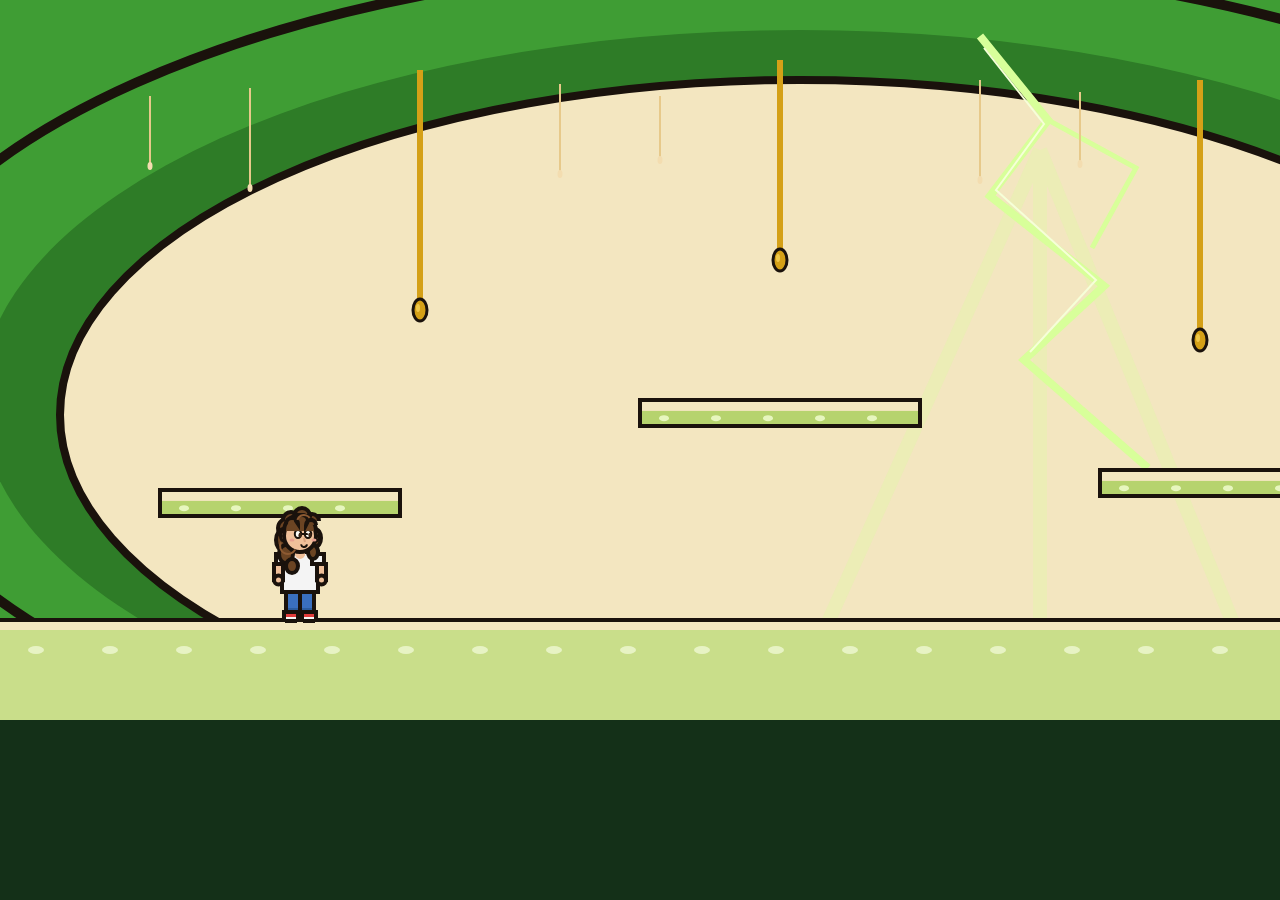
<file: coque.html>
<!DOCTYPE html>
<html lang="fr">
<head>
  <meta charset="utf-8">
  <title>Sousou — Dans la coque</title>
  <style>
    html, body { margin: 0; background: #143018; height: 100%; }
    canvas { display: block; margin: 0 auto; background: #3f9d34; }
  </style>
</head>
<body>
  <canvas id="jeu" width="1280" height="720"></canvas>
  <script type="module" src="coque/main.mjs"></script>
</body>
</html>
</file>
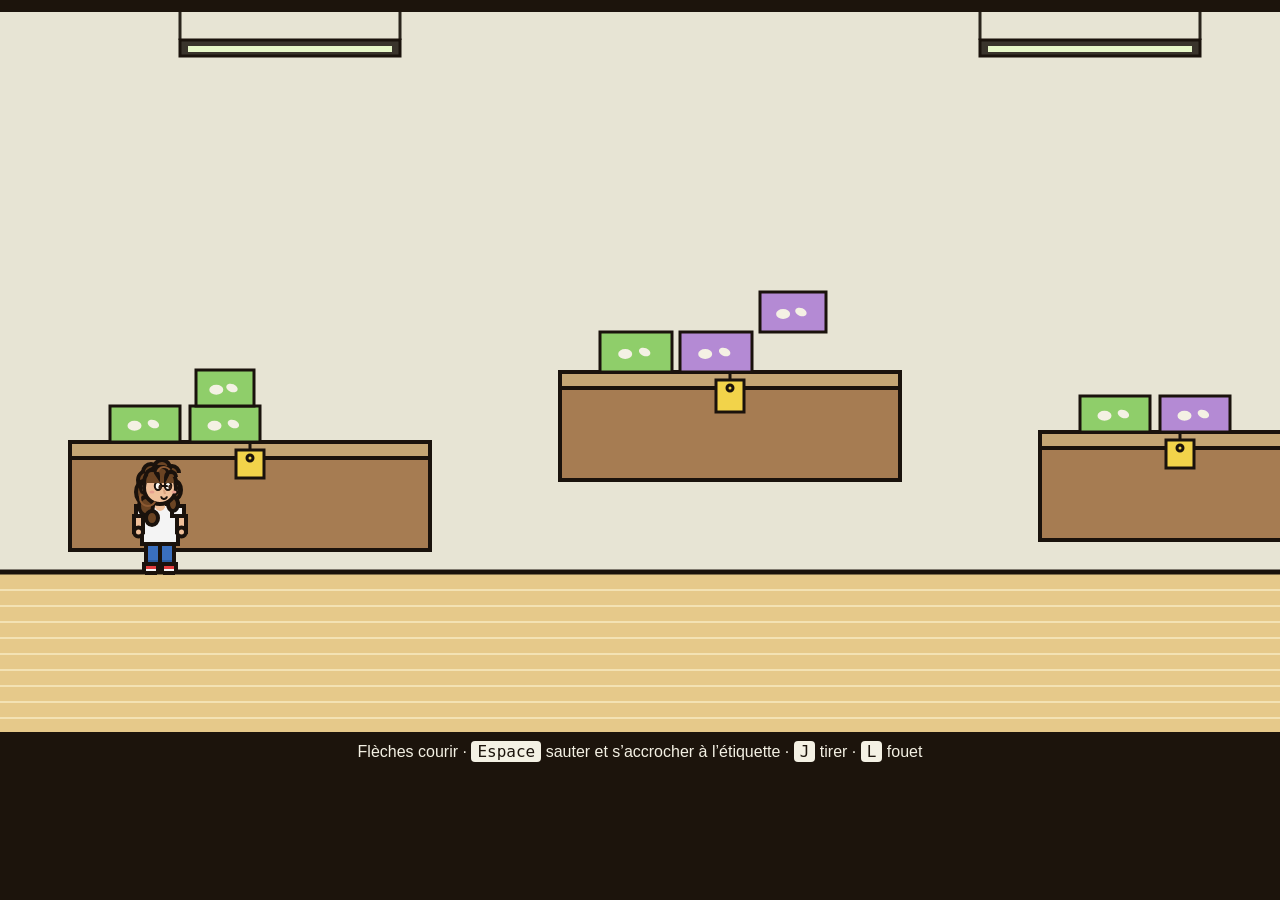
<file: rayon.html>
<!DOCTYPE html>
<html lang="fr">
<head>
  <meta charset="utf-8">
  <title>Sousou — Le rayon</title>
  <style>
    html, body { margin: 0; background: #1c140c; color: #f4f1e4; font: 16px sans-serif; }
    canvas { display: block; margin: 12px auto 0; background: #e7e4d4; max-width: 100%; height: auto; }
    p { text-align: center; margin: 10px 16px 20px; }
    kbd { background: #f4f1e4; color: #1c140c; border-radius: 4px; padding: 1px 6px; }
  </style>
</head>
<body>
  <canvas id="jeu" width="1280" height="720"></canvas>
  <p>Flèches courir · <kbd>Espace</kbd> sauter et s’accrocher à l’étiquette · <kbd>J</kbd> tirer · <kbd>L</kbd> fouet</p>
  <script type="module" src="rayon/main.mjs"></script>
</body>
</html>
</file>
